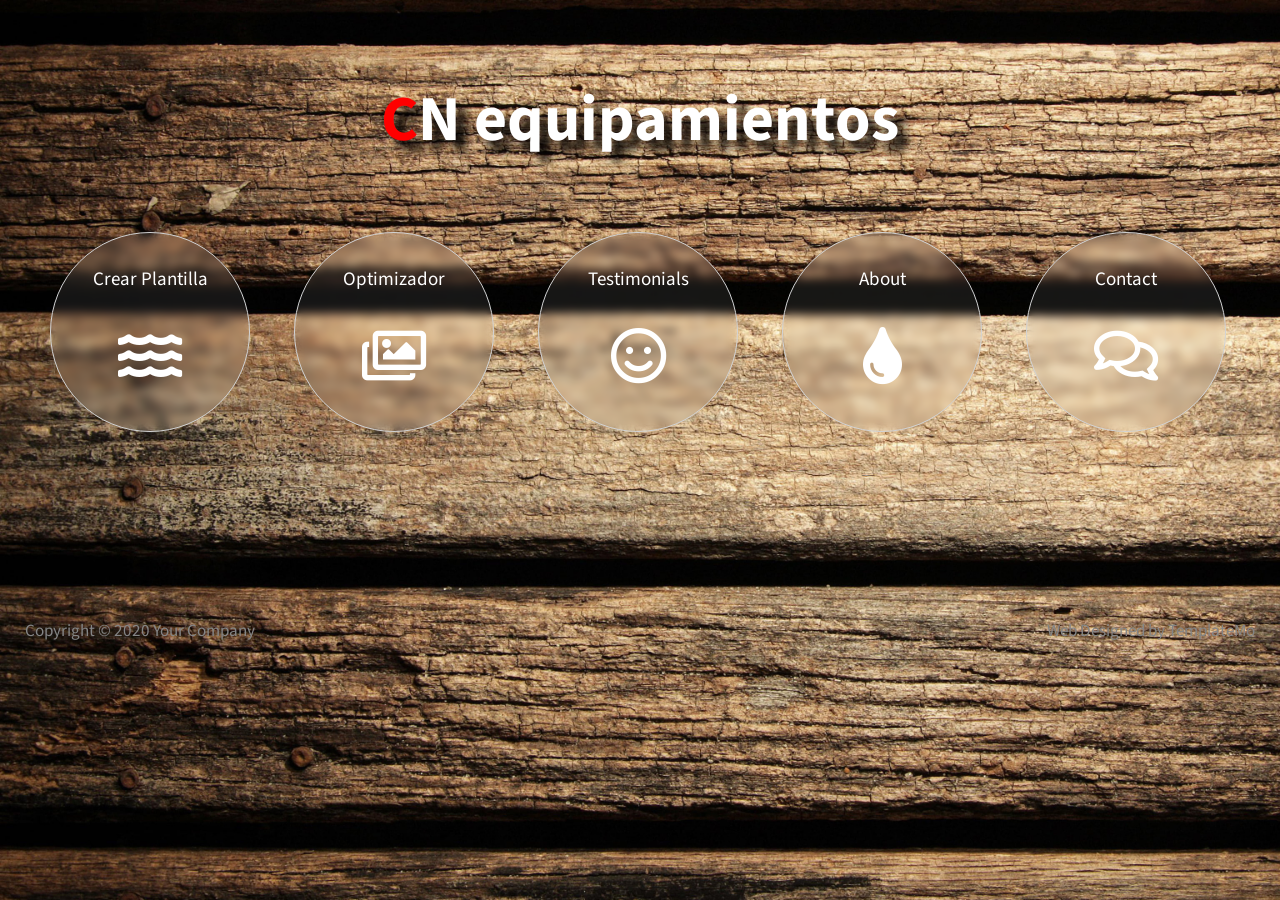
<file: Data/index.html>
<!doctype html>
<html lang="en">
  <head>
    <meta charset="UTF-8" />
    <meta name="viewport" content="width=device-width, initial-scale=1.0" />
    <title>OCEAN vibes by TemplateMo</title>
    <link rel="icon" href="icon.ico" type="image/x-icon" />
    <link
      href="https://fonts.googleapis.com/css2?family=Source+Sans+Pro&display=swap"
      rel="stylesheet"
    />
    <!-- https://fonts.google.com/ -->
    <link rel="stylesheet" href="fontawesome/css/all.min.css" />
    <!-- https://fontawesome.com/ -->
    <link rel="stylesheet" href="css/magnific-popup.css" />
    <link rel="stylesheet" href="css/templatemo-ocean-vibes.css" />
    <!--
    
TemplateMo 554 Ocean Vibes

https://templatemo.com/tm-554-ocean-vibes

-->
  <body style="background-image: url('img/Fondo.jpg'); background-size: cover; background-repeat: no-repeat; background-attachment: fixed;">
    <header class="tm-site-header">
      <h1 class="titulo"><span style="color: red;">C</span>N equipamientos</h1>
    </header>

    <div class="tm-container">
      <nav class="tm-main-nav">
        <ul id="inline-popups">
          <li class="tm-nav-item">
            <a href="Crear_Plantilla.html" class="tm-nav-link no-popup" style="backdrop-filter: blur(5px); border-radius: 50%;">
              Crear Plantilla
              <i class="fas fa-3x fa-water"></i>
            </a>
          </li>
          <li class="tm-nav-item">
            <a
              href="Optimizador.html"
              class="tm-nav-link no-popup"
              style="backdrop-filter: blur(5px); border-radius: 50%;"
            >
              Optimizador
              <i class="far fa-3x fa-images"></i>
            </a>
          </li>
          <li class="tm-nav-item">
            <a
              href="#testimonials"
              data-effect="mfp-move-from-top"
              class="tm-nav-link"
              style="backdrop-filter: blur(5px); border-radius: 50%;"
            >
              Testimonials
              <i class="far fa-3x fa-smile"></i>
            </a>
          </li>
          <li class="tm-nav-item">
            <a
              href="#about"
              data-effect="mfp-move-from-top"
              class="tm-nav-link"
              style="backdrop-filter: blur(5px); border-radius: 50%;"
            >
              About
              <i class="fas fa-3x fa-tint"></i>
            </a>
          </li>
          <li class="tm-nav-item">
            <a
              href="#contact"
              data-effect="mfp-move-from-top"
              class="tm-nav-link"
              style="backdrop-filter: blur(5px); border-radius: 50%;"
            >
              Contact
              <i class="far fa-3x fa-comments"></i>
            </a>
          </li>
        </ul>
      </nav>

      <!-- Popup itself -->
      <div id="intro" class="popup mfp-with-anim mfp-hide tm-bg-gray">
        <a href="#" class="tm-close-popup">
          return home
          <i class="fas fa-times"></i>
        </a>
        <div class="tm-row tm-intro-row">
          <img src="img/intro.jpg" alt="Image" class="tm-intro-img" />
          <div class="tm-col tm-bg-white tm-intro-pad">
            <h2 class="tm-color-primary tm-page-title">
              Introducing Ocean Vibes
            </h2>
            <div class="tm-row tm-content-row">
              <div class="tm-col-6 tm-intro-col-l">
                <p>
                  This CSS template is 100% free provided by
                  <a
                    rel="nofollow"
                    href="https://templatemo.com/page/1"
                    target="_parent"
                    >TemplateMo</a
                  >
                  website. You can use this template for any purpose. You can
                  apply this as a CMS theme or a custom website builder
                  template.
                </p>
                <p>
                  You can support our website by contributing
                  <a
                    rel="nofollow"
                    href="http://paypal.me/templatemo"
                    target="_parent"
                    >a little via <strong>PayPal</strong></a
                  >
                  or spreading a word about TemplateMo to your friends. If you
                  have any question, feel free to send us a message.
                </p>
                <p class="tm-mb-0">
                  <strong>Credit</strong> goes to Pexels for the video banner
                  and images used in this template. Some images are taken from
                  Unsplash. Both Pexels and Unsplash are great websites for free
                  photos.
                </p>
              </div>
              <div class="tm-col-6">
                <p>
                  You are not allowed to re-distribute this template as a
                  downloadable ZIP file on any template collection website.
                </p>
                <p>
                  Top right corner is a return home with an icon that will close
                  this pop-up page.
                </p>
                <p class="tm-mb-80">
                  Next Page will bring you to the gallery page directly without
                  going back to main menu.
                </p>
                <div class="tm-text-center">
                  <a
                    href="#"
                    class="tm-btn tm-btn-primary mfp-prevent-close tm-btn-next"
                  >
                    Next Page
                  </a>
                </div>
              </div>
            </div>
          </div>
        </div>
      </div>

      <div id="gallery" class="popup mfp-with-anim mfp-hide tm-bg-gray">
        <a href="#" class="tm-close-popup">
          return home
          <i class="fas fa-times"></i>
        </a>
        <div class="tm-row tm-gallery-row">
          <div class="tm-gallery">
            <div class="tm-gallery-container">
              <figure class="effect-chico tm-gallery-item portrait">
                <img src="img/gallery/portrait-01.jpg" alt="Image" />
                <figcaption>
                  <p>Chico's main fear was missing the morning bus.</p>
                </figcaption>
              </figure>
              <figure class="effect-chico tm-gallery-item nature">
                <img src="img/gallery/nature-01.jpg" alt="Image" />
                <figcaption>
                  <p>TemplateMo is the best website for free css templates.</p>
                </figcaption>
              </figure>
            </div>
          </div>
          <!-- Gallery navigation and description -->
          <div class="tm-col tm-gallery-right">
            <h2 class="tm-color-primary tm-mt-35 tm-page-title">Gallery</h2>
            <div class="tm-gallery-right-inner">
              <ul class="tm-gallery-links">
                <li>
                  <a href="#" class="active tm-gallery-link" data-filter="*">
                    <i class="fas fa-layer-group tm-gallery-link-icon"></i>
                    All
                  </a>
                </li>
                <li>
                  <a href="#" class="tm-gallery-link" data-filter="portrait">
                    <i class="fas fa-portrait tm-gallery-link-icon"></i>
                    Portraits
                  </a>
                </li>
                <li>
                  <a href="#" class="tm-gallery-link" data-filter="nature">
                    <i class="fas fa-leaf tm-gallery-link-icon"></i>
                    Nature
                  </a>
                </li>
                <li>
                  <a href="#" class="tm-gallery-link" data-filter="animal">
                    <i class="fas fa-paw tm-gallery-link-icon"></i>
                    Animals
                  </a>
                </li>
                <li>
                  <a href="#" class="tm-gallery-link" data-filter="building">
                    <i class="far fa-building tm-gallery-link-icon"></i>
                    Buildings
                  </a>
                </li>
              </ul>
              <p>
                Different icons are used for different categories. There are 4
                or more pages of photos in this gallery. Each thumbnail has a
                nice hover effect.
              </p>
              <p>
                Proin lacus enim, finibus sed magna a, molestie lacinia est.
                Maecenas id dolor lorem. Donec sodales ex velit.
              </p>
            </div>
          </div>
        </div>
      </div>

      <div id="testimonials" class="popup mfp-with-anim mfp-hide tm-bg-gray">
        <a href="#" class="tm-close-popup">
          return home
          <i class="fas fa-times"></i>
        </a>
        <div class="tm-testimonials-inner">
          <h2 class="tm-color-gray tm-testimonial-col tm-page-title">
            Testimonials
          </h2>
          <div class="tm-row tm-testimonial-row">
            <div class="tm-col tm-testimonial-col">
              <p>
                OCEAN vibes is free website template from
                <a
                  rel="nofollow"
                  href="https://templatemo.com"
                  class="tm-color-primary"
                  >TemplateMo</a
                >
                website. You are allowed to use it for commercial purpose. You
                can convert this template as a CMS theme or a custom website
                builder template.
              </p>
              <em class="tm-mb-30 tm-color-light-gray">
                You may support us by telling your friends about our TemplateMo
                site. Feel free to contact us if you have anything to ask.
              </em>
              <p>
                You can make a little contribution via
                <a
                  rel="nofollow"
                  href="http://paypal.me/templatemo"
                  target="_parent"
                  ><strong>PayPal</strong></a
                >
                or saying about TemplateMo to your friends. Duis egestas lorem
                eu nisi finibus, sit amet elementum lacus pretium.
              </p>
              <p>
                In tempor felis vitae nulla feugiat aliquam. Vivamus vitae
                congue mi. Sed maximus velit vestibulum nisl condimentum
                hendrerit.
              </p>
            </div>
            <div class="tm-col tm-testimonial-col tm-testimonial-col-2">
              <img src="img/testimonial-01.jpg" alt="Image" class="tm-mb-30" />
              <blockquote>
                <p>
                  "Suspendisse eu mollis diam, at ullamcorper diam. Ut sit amet
                  arcu metus. Nullam mattis eros eget." by
                  <span class="tm-color-primary">George, Chief Editor</span>
                </p>
              </blockquote>
              <blockquote class="tm-mb-50">
                <p>
                  "Quisque et lorem accumsan, sollicitudin dolor vel, facilisis
                  eros. Donec aliquet felis in mollis egestas." by
                  <span class="tm-color-primary">Mary, CEO of Web</span>
                </p>
              </blockquote>
              <div class="tm-text-center">
                <a
                  href="#"
                  class="tm-btn tm-btn-primary mfp-prevent-close tm-btn-contact"
                >
                  Contact Us
                </a>
              </div>
            </div>
            <div class="tm-col tm-testimonial-col tm-testimonial-col-2">
              <p>
                Duis sapien diam, eleifend eget vehicula sed, convallis sit amet
                elit. Aenean condimentum vulputate porta.
              </p>
              <p>
                Mauris accumsan erat ante, id sagittis felis gravida vitae. Sed
                iaculis tincidunt neque, a molestie magna vehicula at.
              </p>
              <p>
                Phasellus ornare magna nec nulla pharetra, nec tristique elit
                lobortis.
              </p>
              <img src="img/testimonial-02.jpg" alt="Image" class="tm-mt-35" />
            </div>
          </div>
        </div>
      </div>

      <div id="about" class="popup mfp-with-anim mfp-hide tm-bg-gray">
        <a href="#" class="tm-close-popup">
          return home
          <i class="fas fa-times"></i>
        </a>
        <h2 class="tm-color-primary tm-about-col tm-mb-40 tm-page-title">
          About Ocean Vibes
        </h2>
        <div class="tm-row tm-about-row">
          <div class="tm-col tm-about-col tm-about-left">
            <img src="img/about.jpg" alt="Image" class="tm-mb-30" />
            <p class="tm-mb-40">
              Suspendisse sit amet pellentesque nunc. Vivamus fringilla tellus
              finibus lacus blandit, siet amet aliquet augue sagittis. Duis nec
              auctor felis, nec ornare ex. In non ante ligula.
            </p>
            <p class="tm-mb-40">
              Curabitur non augue dignissim est pulvibar lobortis. Nunc
              vulputate, mi vel cursus mollis, justo mauris rutrum dui, id
              egestas ante ligula id nunc. Interdum et malesuada fames ac ante
              ipsum primis in faucibus.
            </p>
          </div>
          <div class="tm-col tm-about-col">
            <p class="tm-mb-40">
              You are NOT allowed to re-distribute this template ZIP file on any
              website that
              <span class="tm-color-primary">collects and reposts</span> free
              templates from many different websites.
            </p>
            <p class="tm-mb-40">
              Pellentesque vitae ipsum vel risus molestie cursus nec quis
              lectus. Duis egestas lorem eu nisi finibus, sit amet elementum
              lacus pretium. In tempor felis vitae nulla feugiat aliquam.
            </p>
            <p class="tm-mb-40">
              If you need a working HTML contact form, please visit our
              <a
                rel="nofollow"
                href="https://templatemo.com/contact"
                target="_parent"
                >contact page</a
              >.
            </p>
            <a
              href="#"
              class="tm-btn tm-btn-primary mfp-prevent-close tm-btn-contact tm-mb-40"
            >
              Contact Us
            </a>
          </div>
        </div>
      </div>

      <div id="contact" class="popup mfp-with-anim mfp-hide tm-bg-gray">
        <a href="#" class="tm-close-popup">
          return home
          <i class="fas fa-times"></i>
        </a>
        <h2 class="tm-contact-col tm-color-primary tm-page-title tm-mb-40">
          Contact Us
        </h2>
        <div class="tm-row tm-contact-row">
          <div class="tm-col tm-contact-col">
            <!-- Do you need a working HTML contact form?
                	Please visit https://templatemo.com/contact page -->

            <form
              id="contact-form"
              action=""
              method="POST"
              class="tm-contact-form"
            >
              <div class="form-group">
                <input
                  type="text"
                  name="name"
                  class="form-control rounded-0"
                  placeholder="Full Name"
                  required
                />
              </div>
              <div class="form-group">
                <input
                  type="email"
                  name="email"
                  class="form-control rounded-0"
                  placeholder="Email"
                  required
                />
              </div>
              <div class="form-group">
                <select class="form-control" id="contact-select" name="inquiry">
                  <option value="-">Subject</option>
                  <option value="sales">Sales &amp; Marketing</option>
                  <option value="creative">Creative Design</option>
                  <option value="uiux">UI / UX</option>
                </select>
              </div>
              <div class="form-group">
                <textarea
                  rows="8"
                  name="message"
                  class="form-control rounded-0"
                  placeholder="Message"
                  required=""
                ></textarea>
              </div>

              <div class="form-group tm-text-right">
                <button type="submit" class="tm-btn tm-btn-primary">
                  Send it now
                </button>
              </div>
            </form>
          </div>
          <div class="tm-col tm-contact-col tm-contact-col-r">
            <!-- Map -->
            <div class="mapouter tm-mb-40">
              <div class="gmap_canvas">
                <iframe
                  width="100%"
                  height="520"
                  id="gmap_canvas"
                  src="https://maps.google.com/maps?q=Av.+L%C3%BAcio+Costa,+Rio+de+Janeiro+-+RJ,+Brazil&t=&z=13&ie=UTF8&iwloc=&output=embed"
                  frameborder="0"
                  scrolling="no"
                  marginheight="0"
                  marginwidth="0"
                ></iframe>
              </div>
            </div>

            <!-- Address -->
            <address class="tm-mb-40">
              110-220 Nam vel ultricies mauris,<br />
              Et gravida eros 10220
            </address>

            <!-- Links -->
            <ul class="tm-contact-links">
              <li>
                <a href="tel:0100200340">
                  <i class="fas fa-phone tm-contact-link-icon"></i>
                  Tel: 010-020-0340
                </a>
              </li>
              <li>
                <a href="mailto:info@company.com">
                  <i class="fas fa-at tm-contact-link-icon"></i>
                  Email: info@company.com
                </a>
              </li>
              <li>
                <a href="https://www.company.com">
                  <i class="fas fa-link tm-contact-link-icon"></i>
                  URL: www.company.com
                </a>
              </li>
            </ul>
          </div>
        </div>
      </div>
    </div>

    <footer class="tm-footer">
      <span>Copyright &copy; 2020 Your Company</span>
      <span
        >Web Designed by
        <a
          href="https://templatemo.com"
          title="free website templates"
          target="_parent"
          rel="nofollow"
          >TemplateMo</a
        ></span
      >
    </footer>

    <script src="js/jquery-3.4.1.min.js"></script>
    <script src="js/imagesloaded.pkgd.min.js"></script>
    <script src="js/isotope.pkgd.min.js"></script>
    <script src="js/jquery.magnific-popup.min.js"></script>
    <script src="js/templatemo-script.js"></script>
  </body>
</html>
</file>
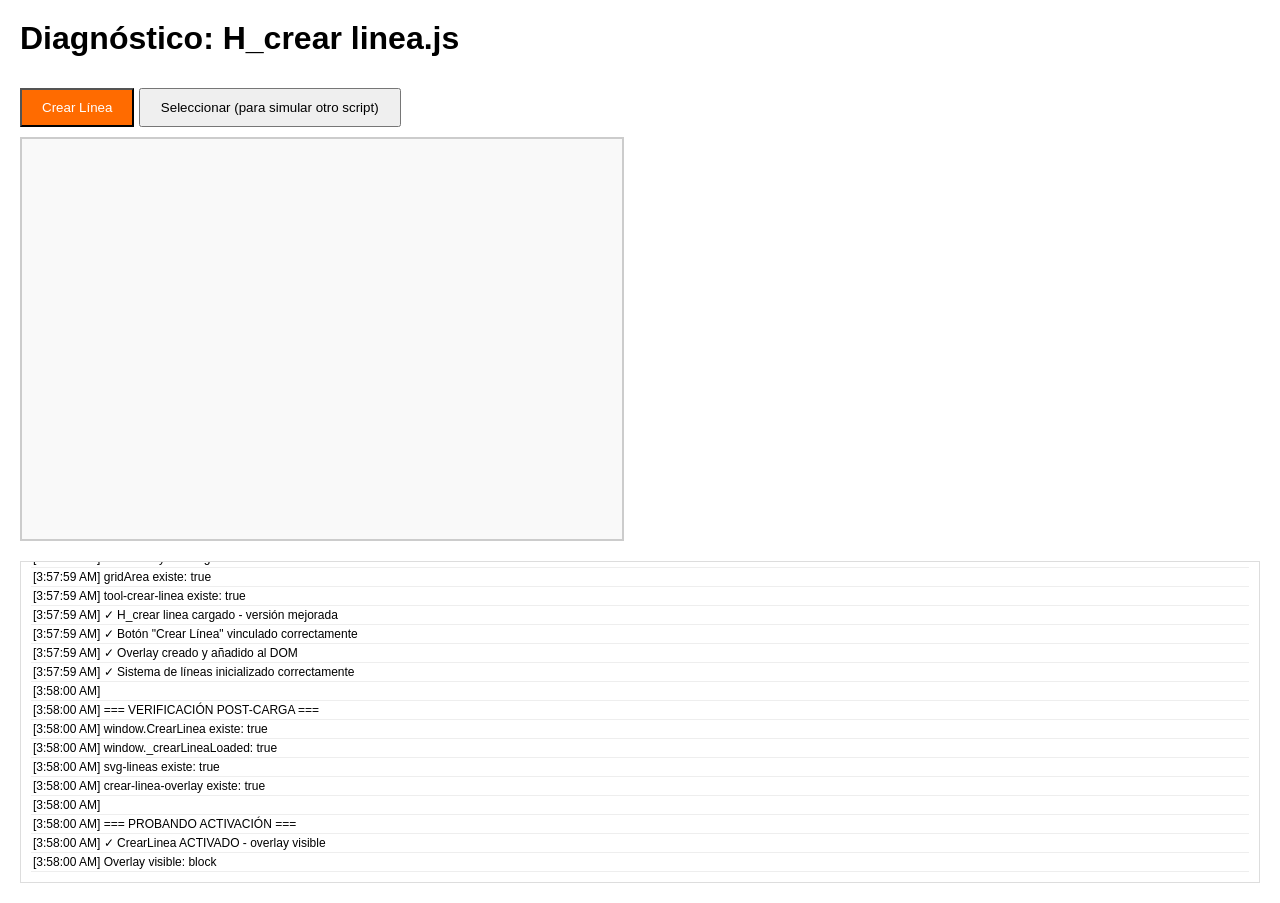
<file: Data/diagnostico_linea.html>
<!-- Diagnóstico de H_crear linea.js -->
<html>
<head>
  <title>Diagnóstico Crear Línea</title>
  <style>
    body { font-family: Arial; margin: 20px; }
    #gridArea { width: 600px; height: 400px; border: 2px solid #ccc; position: relative; }
    button { padding: 10px 20px; margin: 10px 0; cursor: pointer; }
    button.activo { background: #ff6b00; color: white; }
    #log { border: 1px solid #ddd; padding: 10px; margin-top: 20px; max-height: 300px; overflow-y: auto; font-size: 12px; }
    .log-entry { padding: 2px; border-bottom: 1px solid #eee; }
  </style>
</head>
<body>
  <h1>Diagnóstico: H_crear linea.js</h1>
  
  <button id="tool-crear-linea">Crear Línea</button>
  <button id="tool-mouse">Seleccionar (para simular otro script)</button>
  
  <div id="gridArea" style="background: #f9f9f9;">
    <!-- SVG se agregará aquí -->
  </div>
  
  <div id="log"></div>

  <script>
    // Logging personalizado
    const logDiv = document.getElementById('log');
    const originalLog = console.log;
    console.log = function(...args) {
      originalLog.apply(console, args);
      const entry = document.createElement('div');
      entry.className = 'log-entry';
      entry.textContent = '[' + new Date().toLocaleTimeString() + '] ' + 
        args.map(a => typeof a === 'object' ? JSON.stringify(a) : String(a)).join(' ');
      logDiv.appendChild(entry);
      logDiv.scrollTop = logDiv.scrollHeight;
    };
    
    // Simular Grid
    window.Grid = {
      scale: () => 1,
      offset: () => ({ x: 0, y: 0 })
    };
    
    console.log('=== DIAGNÓSTICO INICIADO ===');
    console.log('DOM ready:', document.readyState);
    console.log('gridArea existe:', !!document.getElementById('gridArea'));
    console.log('tool-crear-linea existe:', !!document.getElementById('tool-crear-linea'));
    
    // Log cuando se carga el script
    window.addEventListener('message', (e) => {
      if (e.data && e.data.type === 'linea') {
        console.log('EVENT:', e.data.message);
      }
    });
  </script>

  <!-- Cargar H_crear linea -->
  <script src="Herramientas/H_dubujarmueble/H/H_crear linea.js"></script>
  
  <script>
    // Verificar que se cargó
    setTimeout(() => {
      console.log('');
      console.log('=== VERIFICACIÓN POST-CARGA ===');
      console.log('window.CrearLinea existe:', !!window.CrearLinea);
      console.log('window._crearLineaLoaded:', window._crearLineaLoaded);
      console.log('svg-lineas existe:', !!document.getElementById('svg-lineas'));
      console.log('crear-linea-overlay existe:', !!document.getElementById('crear-linea-overlay'));
      
      // Simular click en botón
      console.log('');
      console.log('=== PROBANDO ACTIVACIÓN ===');
      document.getElementById('tool-crear-linea').click();
      console.log('Overlay visible:', document.getElementById('crear-linea-overlay')?.style.display);
      
    }, 500);
  </script>
</body>
</html>
</file>
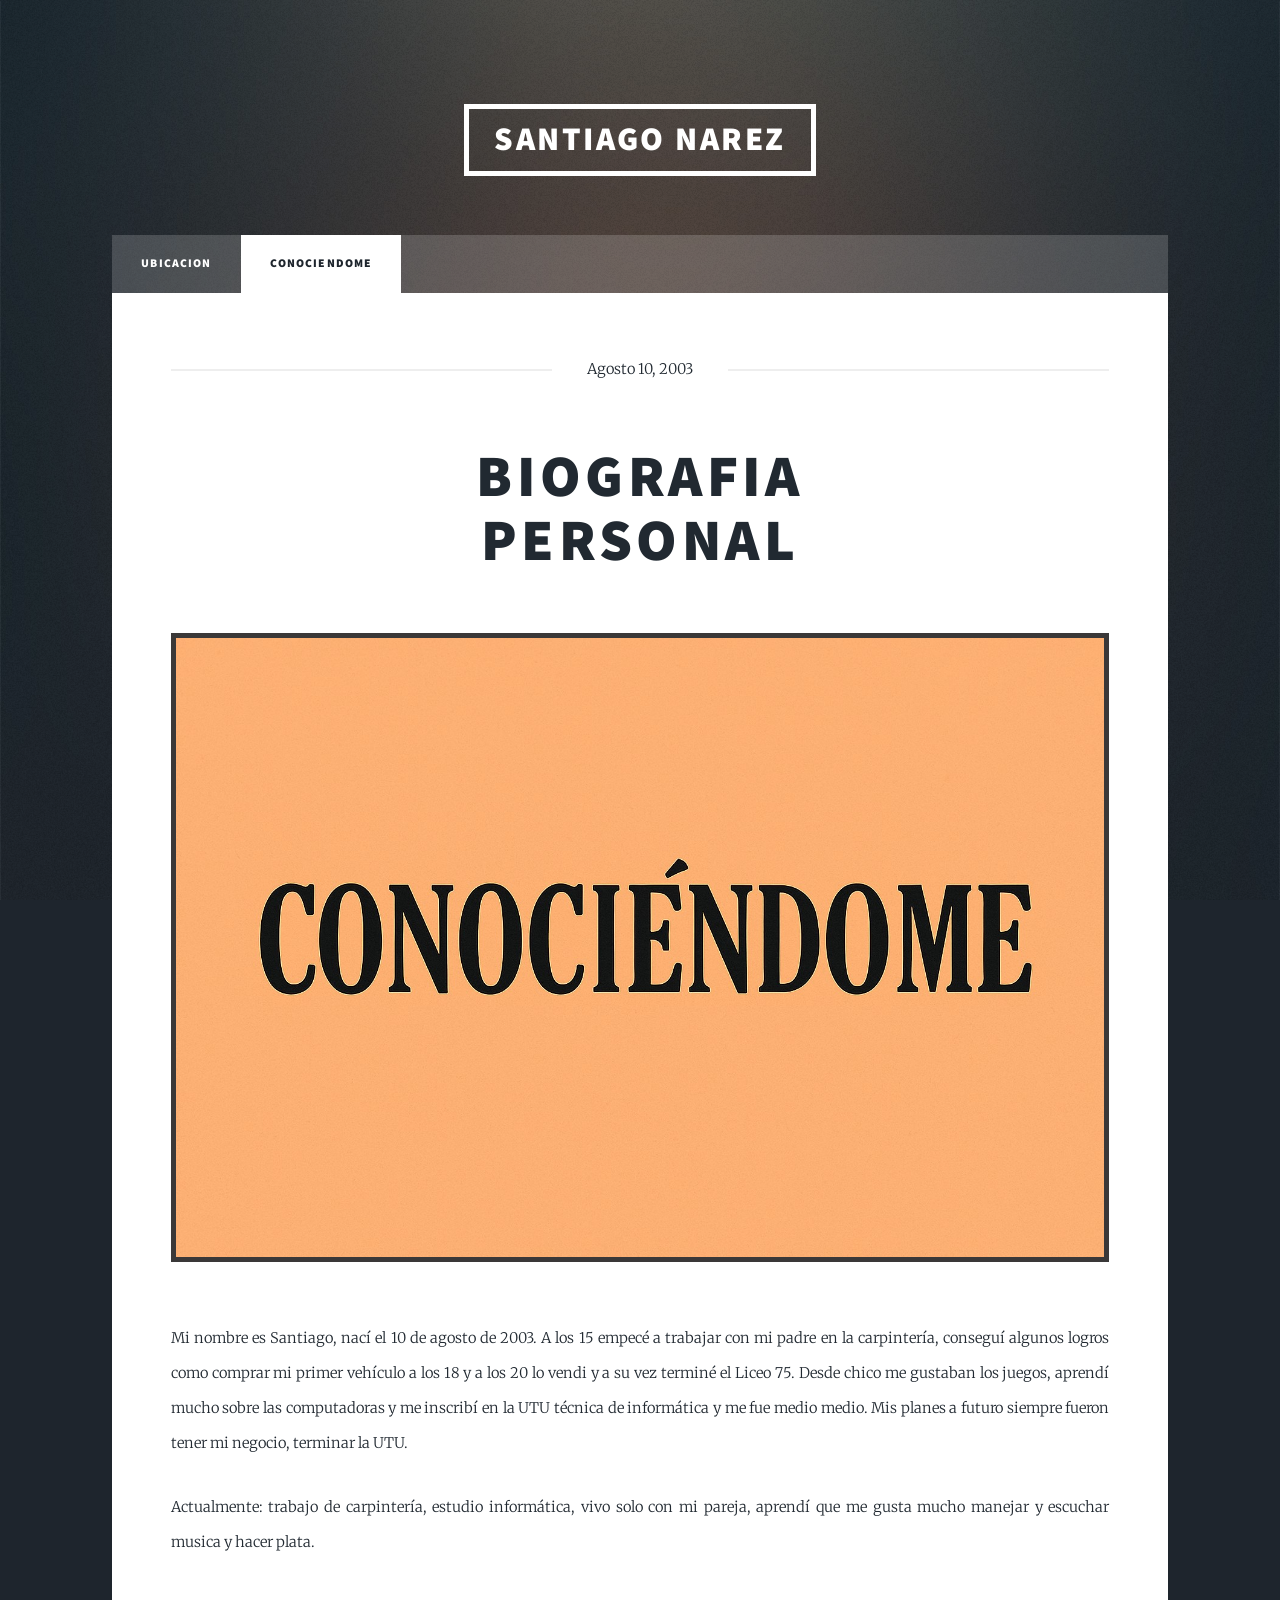
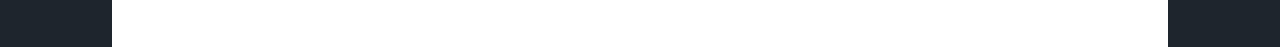
<file: Data/generic.html>
<!DOCTYPE HTML>
<!--
	Massively by HTML5 UP
	html5up.net | @ajlkn
	Free for personal and commercial use under the CCA 3.0 license (html5up.net/license)
-->
<html>
	<head>
		<title>Generic Page - Massively by HTML5 UP</title>
		<meta charset="utf-8" />
		<meta name="viewport" content="width=device-width, initial-scale=1, user-scalable=no" />
		<link rel="stylesheet" href="assets/css/main.css" />
		<noscript><link rel="stylesheet" href="assets/css/noscript.css" /></noscript>
	</head>
	<body class="is-preload">

		<!-- Wrapper -->
			<div id="wrapper">

				<!-- Header -->
					<header id="header">
						<a href="index.html" class="logo">Santiago Narez</a>
					</header>

				<!-- Nav -->
					<nav id="nav">
						<ul class="links">
							<li><a href="index.html">Ubicacion</a></li>
							<li class="active"><a href="generic.html">Conociendome</a></li>
							
					
					</nav>

				<!-- Main -->
					<div id="main">

						<!-- Post -->
							<section class="post">
								<header class="major">
									<span class="date">Agosto 10, 2003</span>
									<h1>Biografia<br /> Personal </h1>
									<p></p>
								</header>
								<div class="image main"><img src="images/pic10.jpg" alt="" style="border: 5px solid rgb(58, 56, 56);"/></div>
								<p>Mi nombre es Santiago, nací el 10 de agosto de 2003. A los 15 empecé a trabajar con mi padre en la carpintería, conseguí algunos logros como comprar mi primer vehículo a los 18 y a los 20 lo vendi y a su vez terminé el Liceo 75. Desde chico me gustaban los juegos, aprendí mucho sobre las computadoras y me inscribí en la UTU técnica de informática y me fue medio medio. Mis planes a futuro siempre fueron tener mi negocio, terminar la UTU.</p>
								<p></p>
								<p>Actualmente: trabajo de carpintería, estudio informática, vivo solo con mi pareja, aprendí que me gusta mucho manejar y escuchar musica y hacer plata.</p>
							</section>

					</div>

			</div>

		<!-- Scripts -->
			<script src="assets/js/jquery.min.js"></script>
			<script src="assets/js/jquery.scrollex.min.js"></script>
			<script src="assets/js/jquery.scrolly.min.js"></script>
			<script src="assets/js/browser.min.js"></script>
			<script src="assets/js/breakpoints.min.js"></script>
			<script src="assets/js/util.js"></script>
			<script src="assets/js/main.js"></script>

	</body>
</html>
</file>
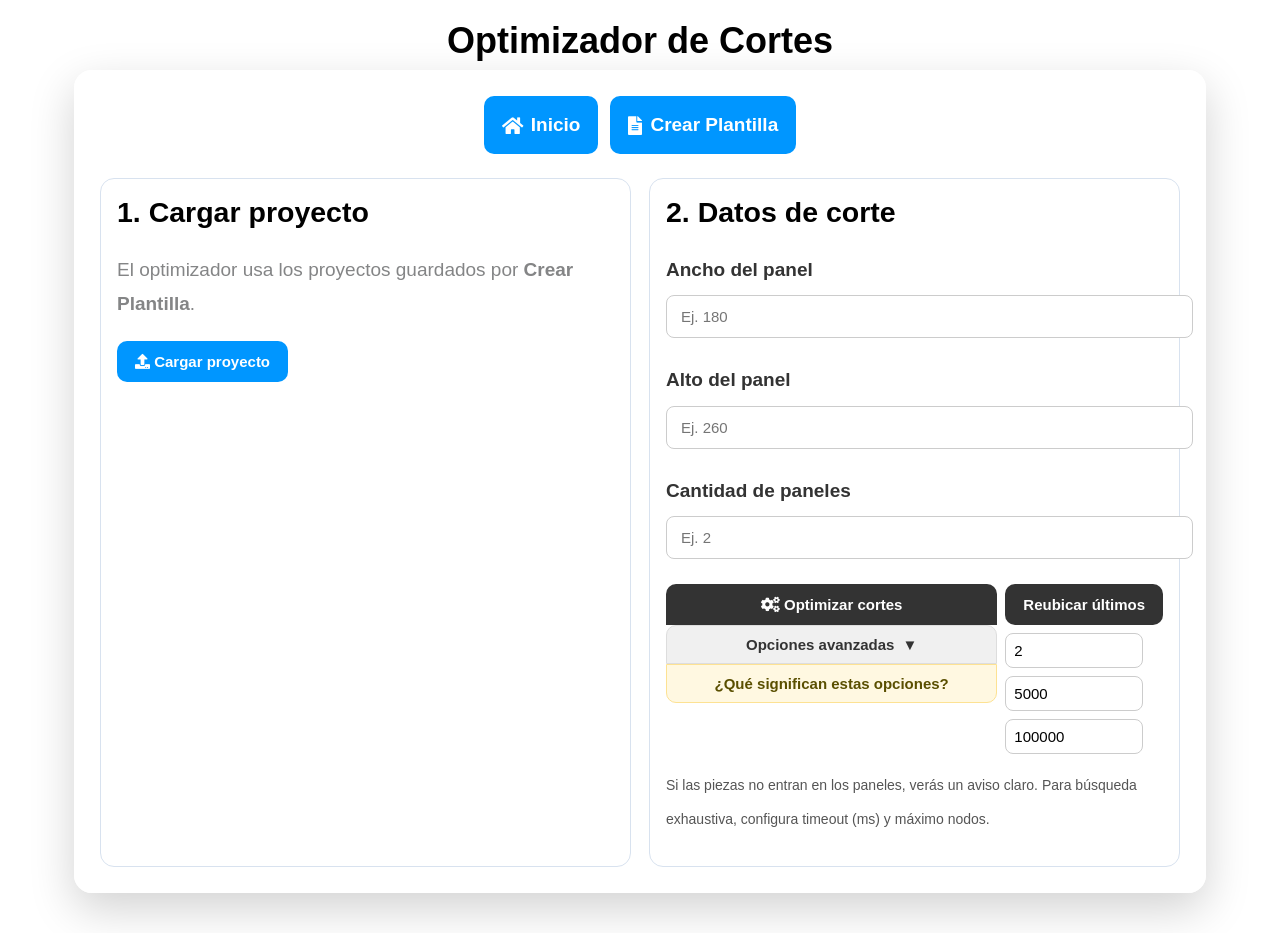
<file: Data/Optimizador.html>
<!doctype html>
<html lang="es">
  <head>
    <meta charset="UTF-8" />
    <meta name="viewport" content="width=device-width, initial-scale=1.0" />
    <title>Optimizador de Cortes</title>
    <link rel="icon" href="icono.png" />
    <link rel="stylesheet" href="fontawesome/css/all.min.css" />
    <link rel="stylesheet" href="css/templatemo-ocean-vibes.css" />
    <style>
      body {
        min-height: 100vh;
        background-color: #ffffff;
      }
      .page-header {
        text-align: center;
        color: #000000;
        padding: 24px 16px 12px;
      }
      .page-title {
        font-size: 36px;
        margin: 0;
      }
      .page-subtitle {
        margin: 8px auto 0;
        max-width: 800px;
        color: #ddd;
      }
      .page-card {
        background: rgba(255, 255, 255, 0.96);
        border-radius: 18px;
        box-shadow: 0 16px 45px rgba(0, 0, 0, 0.18);
        margin: 0 auto 40px;
        max-width: 1080px;
        padding: 26px;
      }
      .grid {
        display: grid;
        gap: 18px;
      }
      .grid-2 {
        grid-template-columns: repeat(2, minmax(0, 1fr));
      }
      .form-group {
        display: grid;
        gap: 8px;
      }
      label {
        font-weight: 700;
        color: #333;
      }
      input[type="text"],
      input[type="number"] {
        width: 100%;
        padding: 12px 14px;
        border-radius: 8px;
        border: 1px solid #ccc;
        font-size: 15px;
      }
      button {
        cursor: pointer;
        border: none;
        border-radius: 10px;
        padding: 12px 18px;
        font-size: 15px;
        font-weight: 700;
      }
      .btn-primary {
        background: #0096ff;
        color: white;
      }
      .btn-secondary {
        background: #333;
        color: white;
      }
      .btn-group {
        display: flex;
        flex-wrap: wrap;
        gap: 12px;
      }
      .result-box {
        padding: 18px;
        border-radius: 14px;
        background: #f7f9fc;
        border: 1px solid #d8e2ef;
      }
      .result-box h3 {
        margin-top: 0;
      }
      .warning {
        color: #b31b1b;
        font-weight: 700;
      }
      table {
        width: 100%;
        border-collapse: collapse;
        margin-top: 12px;
      }
      th,
      td {
        padding: 10px 12px;
        border: 1px solid #dde4ee;
        text-align: left;
        font-size: 14px;
      }
      th {
        background: #f1f6ff;
      }
      .panel-card {
        border-radius: 14px;
        border: 1px solid #d8e2ef;
        padding: 16px;
        background: #ffffff;
      }
      .panel-visual {
        margin: 18px auto 0;
        border: 1px solid #9bb8de;
        border-radius: 14px;
        background: #f6f9ff;
        padding: 12px;
        max-width: 100%;
      }
      .panel-visual-label {
        margin-bottom: 10px;
        font-size: 14px;
        color: #334a6f;
        font-weight: 700;
      }
      .panel-drawing {
        margin: 0 auto;
        display: grid;
        grid-template-columns: minmax(0, 1.4fr) minmax(280px, 0.8fr);
        gap: 18px;
        align-items: start;
      }
      .panel-info {
        display: grid;
        gap: 12px;
      }
      .summary-box {
        padding: 16px;
        border-radius: 14px;
        background: #f1f6ff;
        border: 1px solid #d8e2ef;
        margin-bottom: 18px;
      }
      .panel-summary {
        padding: 14px;
        border-radius: 14px;
        background: #ffffff;
        border: 1px solid #d8e2ef;
      }
      #piecesInfo {
        max-height: 260px;
        overflow-y: auto;
      }
      .panel-drawing {
        position: relative;
        width: 100%;
        background: #f4f6f8; /* gris claro */
        box-shadow: inset 0 0 0 1px rgba(0, 0, 0, 0.06);
        border-radius: 10px;
        overflow: hidden;
        display: flex;
        align-items: center;
        justify-content: center;
      }
      .panel-drawing-inner {
        position: relative;
        transform-origin: top left;
        /* fondo y borde para mostrar claramente los límites del panel */
        background: #ffffff;
        border: 2px solid rgba(0, 0, 0, 0.08);
        border-radius: 8px;
        box-sizing: content-box;
        max-width: 100%;
        max-height: 100%;
      }
      .piece-block {
        position: absolute;
        border: 1px solid rgba(0, 150, 255, 0.85);
        background: rgba(0, 150, 255, 0.15);
        color: #053a6b;
        font-size: 12px;
        display: flex;
        align-items: center;
        justify-content: center;
        text-align: center;
        box-sizing: border-box;
        overflow: visible;
        z-index: 2;
        padding: 2px;
      }

      .piece-block .opt-name {
        position: absolute;
        display: inline-flex;
        align-items: center;
        justify-content: center;
        font-weight: 600;
        font-size: 10px;
        line-height: 1;
        white-space: nowrap;
        text-overflow: ellipsis;
        overflow: hidden;
        max-width: 90%;
        max-height: 90%;
        background: transparent;
        border: none;
        padding: 0;
        margin: 0;
        color: #053a6b;
        z-index: 3;
      }

      .piece-block .opt-name-horizontal {
        top: 50%;
        left: 50%;
        transform: translate(-50%, -50%) rotate(0deg);
        width: calc(100% - 6px);
      }

      .piece-block .opt-name-vertical {
        top: 50%;
        left: 50%;
        transform: translate(-50%, -50%);
        writing-mode: vertical-rl;
        text-orientation: sideways;
        height: calc(100% - 8px);
        max-height: calc(100% - 8px);
        width: auto;
        max-width: 90%;
      }

      .piece-block .opt-edge-label {
        position: absolute;
        display: inline-flex;
        align-items: center;
        justify-content: center;
        background: transparent;
        border: none;
        color: #053a6b;
        font-size: 10px;
        font-weight: 600;
        -webkit-font-smoothing: antialiased;
        -moz-osx-font-smoothing: grayscale;
        line-height: 1;
        white-space: nowrap;
        padding: 0;
        margin: 0;
        pointer-events: none;
        z-index: 3;
      }

      .piece-block .opt-width-label {
        top: 1px;
        left: 50%;
        transform: translate(-50%, 0);
      }

      .piece-block .opt-height-label {
        left: 100%;
        top: 50%;
        transform: translate(0, -50%) rotate(90deg);
        transform-origin: top left;
      }
      .waste-rect {
        position: absolute;
        border: 1px dashed rgba(211, 47, 47, 0.85);
        background: rgba(255, 82, 82, 0.08);
        box-sizing: border-box;
        pointer-events: none;
        z-index: 1;
      }
      .piece-block.overflow-piece {
        border: 1px dashed rgba(211, 47, 47, 0.9);
        background: rgba(211, 47, 47, 0.08);
        color: #8b0000;
      }
      .skipped-piece {
        border: 1px dashed rgba(211, 47, 47, 0.9);
        border-radius: 8px;
        padding: 8px 10px;
        margin-bottom: 6px;
        background: rgba(255, 235, 238, 0.7);
        list-style: none;
      }
      #advancedOptions {
        max-height: 0;
        overflow: hidden;
        transition:
          max-height 0.4s ease-out,
          opacity 0.4s ease-out;
        opacity: 0;
        border: 1px solid #eee;
        border-top: none;
        background: #fbfbfb;
      }
      #advancedOptions.open {
        max-height: 500px;
        opacity: 1;
        padding: 10px;
      }
      #toggleAdvanced {
        width: 100%;
        display: flex;
        align-items: center;
        justify-content: center;
        gap: 8px;
        padding: 10px 14px;
        background: #f0f0f0;
        color: #333;
        border: 1px solid #ddd;
        border-radius: 10px 10px 0 0;
        font-weight: 600;
        transition: all 0.3s ease;
      }
      #toggleAdvanced:hover {
        background: #e0e0e0;
      }
      #toggleAdvanced::after {
        content: "▼";
        transition: transform 0.4s ease;
      }
      #toggleAdvanced.open::after {
        transform: rotate(180deg);
      }
      #btnAdvancedHelp {
        width: 100%;
        display: flex;
        align-items: center;
        justify-content: center;
        gap: 8px;
        padding: 10px 14px;
        background: #fff8e1;
        color: #5a4f00;
        border: 1px solid #fde293;
        border-radius: 0 0 10px 10px;
        font-weight: 600;
      }
      #btnAdvancedHelp:hover {
        background: #fff3bf;
      }
      .help-overlay {
        position: fixed;
        inset: 0;
        background: rgba(0, 0, 0, 0.55);
        display: flex;
        align-items: center;
        justify-content: center;
        z-index: 100000;
      }
      .help-panel {
        width: min(760px, 95%);
        max-height: 90vh;
        overflow-y: auto;
        background: white;
        border-radius: 18px;
        padding: 22px;
        box-shadow: 0 20px 50px rgba(0, 0, 0, 0.22);
      }
      .help-panel h2 {
        margin-top: 0;
      }
      .help-panel details {
        border: 1px solid #ddd;
        border-radius: 10px;
        padding: 14px 16px;
        margin-bottom: 12px;
        background: #f9fbff;
      }
      .help-panel summary {
        font-weight: 700;
        cursor: pointer;
        outline: none;
      }
      .help-panel summary::-webkit-details-marker {
        display: none;
      }
      .help-panel summary::before {
        content: "▶";
        display: inline-block;
        margin-right: 10px;
        transform: rotate(0deg);
        transition: transform 0.2s ease;
      }
      .help-panel details[open] summary::before {
        transform: rotate(90deg);
      }
      .help-panel p,
      .help-panel li,
      .help-panel dd {
        margin: 0.75em 0 0;
        line-height: 1.5;
        color: #333;
      }
      .help-panel dt {
        font-weight: 700;
        margin-top: 0.85em;
      }
      .help-panel button {
        margin-top: 18px;
        width: 100%;
      }
      .status-message {
        margin-top: 14px;
        padding: 14px 16px;
        border-radius: 12px;
        background: #f1f6ff;
        color: #0d3b66;
      }
      .nav-links {
        display: flex;
        justify-content: center;
        gap: 12px;
        margin-bottom: 24px;
        flex-wrap: wrap;
      }
      .nav-links a {
        color: white;
        text-decoration: none;
        padding: 12px 18px;
        border-radius: 10px;
        background: #0096ff;
        transition: background 0.2s ease;
        font-weight: 600;
        display: inline-flex;
        align-items: center;
        gap: 8px;
      }
      .nav-links a:hover {
        background: #0077cc;
      }
      #a4PrintRoot {
        display: none;
      }
      .print-sheet {
        width: 210mm;
        height: 297mm;
        padding: 0;
        margin: 0;
        box-sizing: border-box;
        display: block;
        page-break-after: always;
        break-after: page;
        page-break-inside: avoid;
        break-inside: avoid;
      }
      .print-sheet-card {
        width: 100%;
        height: 100%;
        border: 0;
        border-radius: 0;
        padding: 0.2mm;
        background: #ffffff;
        box-sizing: border-box;
        display: flex;
        flex-direction: column;
        gap: 0.2mm;
        overflow: hidden;
      }
      .print-sheet-header {
        display: flex;
        justify-content: space-between;
        align-items: center;
        gap: 4px;
        font-weight: 700;
        color: #0d3b66;
        font-size: 2.2mm;
        padding: 0;
        margin: 0;
      }
      .print-sheet-body {
        flex: 1;
        min-height: 0;
        display: block;
        width: 100%;
        height: 100%;
      }
      .print-sheet-svg {
        display: block;
        width: 100%;
        height: 100%;
        background: #ffffff;
      }
      .print-sheet-svg .panel-outline {
        fill: #ffffff;
        stroke: rgba(0, 0, 0, 0.16);
        stroke-width: 0.16mm;
      }
      .print-sheet-svg .piece {
        fill: rgba(0, 150, 255, 0.12);
        stroke: rgba(0, 150, 255, 0.7);
        stroke-width: 0.1mm;
      }
      .print-sheet-svg .piece-label {
        fill: #053a6b;
        font: 600 3.2px sans-serif;
        text-anchor: middle;
        dominant-baseline: middle;
      }
      .print-sheet-svg .edge-label {
        fill: #053a6b;
        font: 600 2.3px sans-serif;
      }
      .print-panel-visual {
        width: 100%;
        max-width: 100%;
        margin: 0;
        padding: 0;
        box-sizing: border-box;
        display: block;
        background: transparent;
        border: 0;
        border-radius: 0;
        box-shadow: none;
      }
      .print-panel-visual .panel-visual-label {
        font-size: 2.8mm;
        margin-bottom: 0.8mm;
        padding: 0;
        border: 0;
        border-radius: 0;
        background: transparent;
        width: fit-content;
      }
      .print-panel-visual .panel-drawing {
        width: fit-content;
        max-width: 100%;
        max-height: 100%;
        margin: 0;
        padding: 0;
        box-sizing: border-box;
        background: transparent;
        border: 0;
        display: flex;
        align-items: center;
        justify-content: center;
      }
      .print-panel-visual .panel-drawing-inner {
        border-width: 0.2mm;
        background: #ffffff;
        box-shadow: none;
      }
      .print-panel-visual .piece-block {
        font-size: 2.2mm;
      }
      .print-panel-visual .piece-block .opt-name {
        font-size: 2.1mm;
      }
      .print-panel-visual .piece-block .opt-edge-label {
        font-size: 2mm;
      }
      @page {
        size: A4 portrait;
        margin: 0;
      }
      @page landscapePage {
        size: A4 landscape;
        margin: 8mm;
      }
      @page portraitPage {
        size: A4 portrait;
        margin: 8mm;
      }
      @media print {
        body.a4-printing {
          background: #ffffff !important;
          margin: 0;
        }
        body.a4-printing > :not(#a4PrintRoot) {
          display: none !important;
        }
        #a4PrintRoot {
          display: block !important;
        }
        .print-sheet {
          min-height: auto;
          padding: 0;
          margin: 0;
        }
        .print-sheet.landscape {
          page: landscapePage;
        }
        .print-sheet.portrait {
          page: portraitPage;
        }
      }
      @media (max-width: 830px) {
        .grid-2 {
          grid-template-columns: 1fr;
        }
      }
      /* Mantener la lista de piezas con tamaño fijo y scroll interno */
      #piecesInfo {
        max-height: 260px;
        overflow-y: auto;
      }
    </style>
  </head>
  <body>
    <header class="tm-site-header page-header">
      <h1 class="page-title">Optimizador de Cortes</h1>
    </header>

    <main class="page-card">
      <div class="nav-links">
        <a href="index.html"><i class="fas fa-home"></i> Inicio</a>
        <a href="Crear_Plantilla.html"
          ><i class="fas fa-file-alt"></i> Crear Plantilla</a
        >
      </div>
      <div class="grid grid-2">
        <div class="panel-card">
          <h2>1. Cargar proyecto</h2>
          <p>
            El optimizador usa los proyectos guardados por
            <strong>Crear Plantilla</strong>.
          </p>
          <div class="btn-group">
            <button class="btn-primary" id="btnLoadProject">
              <i class="fas fa-upload"></i> Cargar proyecto
            </button>
          </div>
          <div
            id="projectInfo"
            class="status-message"
            style="display: none"
          ></div>
          <div
            id="piecesInfo"
            class="result-box"
            style="display: none; margin-top: 16px"
          ></div>
        </div>

        <div class="panel-card">
          <h2>2. Datos de corte</h2>

          <div class="form-group">
            <label for="panelWidth">Ancho del panel</label>
            <input
              type="number"
              id="panelWidth"
              placeholder="Ej. 180"
              min="1"
            />
          </div>
          <div class="form-group">
            <label for="panelHeight">Alto del panel</label>
            <input
              type="number"
              id="panelHeight"
              placeholder="Ej. 260"
              min="1"
            />
          </div>
          <div class="form-group">
            <label for="panelCount">Cantidad de paneles</label>
            <input type="number" id="panelCount" placeholder="Ej. 2" min="1" />
          </div>

          <div
            class="btn-group"
            style="
              margin-top: 12px;
              display: flex;
              gap: 8px;
              align-items: flex-start;
              flex-wrap: wrap;
            "
          >
            <div
              style="
                display: flex;
                flex-direction: column;
                gap: 0;
                flex: 1;
                min-width: 200px;
              "
            >
              <button
                class="btn-secondary"
                id="btnOptimize"
                style="border-radius: 10px 10px 0 0"
              >
                <i class="fas fa-cogs"></i> Optimizar cortes
              </button>
              <button id="toggleAdvanced">Opciones avanzadas</button>
              <button id="btnAdvancedHelp">
                ¿Qué significan estas opciones?
              </button>
              <div
                id="advancedOptions"
                style="border-radius: 0 0 10px 10px; border-top: 1px solid #ccc"
              >
                <div class="form-group">
                  <label for="strategyMode">Estrategia de optimización</label>
                  <select id="strategyMode">
                    <option value="auto">Automática</option>
                    <option value="optimal">Optimal</option>
                    <option value="exhaustive">Exhaustiva (lenta)</option>
                    <option value="maxside">Maxside</option>
                    <option value="area">Area</option>
                    <option value="width">Width</option>
                    <option value="minside">Minside</option>
                    <option value="random">Random</option>
                  </select>
                </div>
                <div class="form-group">
                  <label for="orientationMode">Orientación de piezas</label>
                  <select id="orientationMode">
                    <option value="auto">Auto</option>
                    <option value="vertical">Vertical</option>
                    <option value="horizontal">Horizontal</option>
                    <option value="mixed">Mixta</option>
                  </select>
                </div>
                <div class="form-group">
                  <label for="cutStrategy">Estrategia de corte</label>
                  <select id="cutStrategy">
                    <option value="auto">Auto</option>
                    <option value="vertical">
                      Tiras verticales (derecha/abajo)
                    </option>
                    <option value="horizontal">
                      Tiras horizontales (abajo/derecha)
                    </option>
                    <option value="mixed">Mixta (ambas direcciones)</option>
                  </select>
                </div>
                <div
                  class="form-group"
                  style="display: flex; align-items: center; gap: 10px"
                >
                  <input type="checkbox" id="preferCuts" />
                  <label for="preferCuts" style="margin: 0; font-weight: 600"
                    >Preferir menos cortes</label
                  >
                </div>
                <div class="form-group">
                  <label for="sawThickness">Espesor de sierra (mm)</label>
                  <input
                    type="number"
                    id="sawThickness"
                    placeholder="Ej. 4"
                    min="0"
                    step="0.1"
                  />
                </div>
              </div>
            </div>
            <div
              style="
                display: flex;
                flex-direction: column;
                align-items: stretch;
                gap: 8px;
                margin-left: 0;
              "
            >
              <button
                class="btn-secondary"
                id="btnReassign"
                title="Intentar reubicar últimas piezas"
              >
                Reubicar últimos
              </button>
              <input
                type="number"
                id="reassignCount"
                placeholder="Reubicar últimos N"
                min="1"
                value="2"
                style="
                  width: 120px;
                  padding: 8px;
                  border-radius: 8px;
                  border: 1px solid #ccc;
                "
              />
              <input
                type="number"
                id="exhaustiveTimeoutMs"
                placeholder="Timeout búsqueda (ms)"
                min="100"
                value="5000"
                style="
                  width: 120px;
                  padding: 8px;
                  border-radius: 8px;
                  border: 1px solid #ccc;
                "
              />
              <input
                type="number"
                id="exhaustiveMaxNodes"
                placeholder="Máx nodos búsqueda"
                min="100"
                value="100000"
                style="
                  width: 120px;
                  padding: 8px;
                  border-radius: 8px;
                  border: 1px solid #ccc;
                "
              />
            </div>
          </div>

          <p style="margin-top: 14px; color: #555; font-size: 14px">
            Si las piezas no entran en los paneles, verás un aviso claro. Para
            búsqueda exhaustiva, configura timeout (ms) y máximo nodos.
          </p>
        </div>
      </div>

      <section id="resultsSection" style="display: none; margin-top: 28px">
        <div class="result-box">
          <h2>Resultados</h2>
          <div id="resultsMessage" class="status-message"></div>
          <div class="btn-group" style="margin-top: 12px">
            <button class="btn-secondary" id="btnPrintA4">
              <i class="fas fa-print"></i> Imprimir A4
            </button>
          </div>
          <div id="panelsResult"></div>
        </div>
      </section>
    </main>

    <script>
      const STORAGE_KEY = "plantillaProyectos";
      const SETTINGS_KEY = "optimizadorCutSettings";
      let proyectoCargado = null;
      let piezas = [];
      let ultimoResultado = null;
      let ultimoOptimizationParams = null;

      function obtenerProyectos() {
        const raw = localStorage.getItem(STORAGE_KEY);
        if (!raw) return [];
        try {
          return JSON.parse(raw).proyectos || [];
        } catch (err) {
          return [];
        }
      }

      function obtenerConfiguracionOptimizador() {
        const raw = localStorage.getItem(SETTINGS_KEY);
        if (!raw) return null;
        try {
          return JSON.parse(raw);
        } catch (err) {
          return null;
        }
      }

      function guardarConfiguracionOptimizador(config) {
        try {
          localStorage.setItem(SETTINGS_KEY, JSON.stringify(config || {}));
        } catch (err) {
          console.warn(
            "No fue posible guardar la configuración del optimizador.",
            err,
          );
        }
      }

      function cargarConfiguracionOptimizador() {
        const config = obtenerConfiguracionOptimizador();
        if (!config) return;

        const panelWidth = document.getElementById("panelWidth");
        const panelHeight = document.getElementById("panelHeight");
        const panelCount = document.getElementById("panelCount");
        const sawThickness = document.getElementById("sawThickness");
        const strategyMode = document.getElementById("strategyMode");
        const orientationMode = document.getElementById("orientationMode");
        const cutStrategy = document.getElementById("cutStrategy");
        const preferCuts = document.getElementById("preferCuts");
        const reassignCount = document.getElementById("reassignCount");

        if (config.panelWidth != null) panelWidth.value = config.panelWidth;
        if (config.panelHeight != null) panelHeight.value = config.panelHeight;
        if (config.panelCount != null) panelCount.value = config.panelCount;
        if (config.sawThickness != null)
          sawThickness.value = config.sawThickness;
        if (config.strategyMode != null)
          strategyMode.value = config.strategyMode;
        if (config.orientationMode != null)
          orientationMode.value = config.orientationMode;
        if (config.cutStrategy != null) cutStrategy.value = config.cutStrategy;
        if (config.preferCuts != null) preferCuts.checked = config.preferCuts;
        if (config.reassignCount != null)
          reassignCount.value = config.reassignCount;
      }

      function iniciarPersistenciaOptimizador() {
        const fields = [
          "panelWidth",
          "panelHeight",
          "panelCount",
          "sawThickness",
          "strategyMode",
          "orientationMode",
          "cutStrategy",
          "reassignCount",
        ];
        fields.forEach((id) => {
          const el = document.getElementById(id);
          if (!el) return;
          el.addEventListener("change", () => {
            saveCurrentOptimizerSettings();
          });
        });

        const preferCutsCheckbox = document.getElementById("preferCuts");
        if (preferCutsCheckbox) {
          preferCutsCheckbox.addEventListener("change", () => {
            saveCurrentOptimizerSettings();
          });
        }

        // Toggle advanced options with smooth animation
        const toggle = document.getElementById("toggleAdvanced");
        const advanced = document.getElementById("advancedOptions");
        if (toggle && advanced) {
          toggle.addEventListener("click", () => {
            const isOpen = advanced.classList.contains("open");
            if (isOpen) {
              advanced.classList.remove("open");
              toggle.classList.remove("open");
            } else {
              advanced.classList.add("open");
              toggle.classList.add("open");
            }
          });
        }
      }

      function saveCurrentOptimizerSettings() {
        const config = {
          panelWidth: document.getElementById("panelWidth").value,
          panelHeight: document.getElementById("panelHeight").value,
          panelCount: document.getElementById("panelCount").value,
          sawThickness: document.getElementById("sawThickness").value,
          strategyMode: document.getElementById("strategyMode").value,
          orientationMode: document.getElementById("orientationMode").value,
          cutStrategy: document.getElementById("cutStrategy").value,
          preferCuts: document.getElementById("preferCuts").checked,
          reassignCount: document.getElementById("reassignCount").value,
        };
        guardarConfiguracionOptimizador(config);
      }

      function parseSize(value) {
        if (value == null) return 0;
        if (typeof value === "number") return value;
        const n = parseFloat(
          String(value).replace(",", ".").replace("px", "").trim(),
        );
        return Number.isFinite(n) ? n : 0;
      }

      function getPieceAttribute(pieza, name) {
        if (!pieza || !pieza.attributes) return null;
        return (
          pieza.attributes[`data-${name}`] ||
          pieza.attributes[`data-${name.toLowerCase()}`] ||
          null
        );
      }

      function parseStyleSize(value) {
        if (value == null) return 0;
        if (typeof value === "number") return value;
        if (typeof value === "string") {
          const match = value.match(/([0-9]+(?:\.[0-9]+)?)(?:px)?/i);
          if (match) return parseSize(match[1]);
        }
        return 0;
      }

      function parsePieceNameFromHTML(html) {
        if (!html) return null;
        const temp = document.createElement("div");
        temp.innerHTML = html;
        return (
          temp.querySelector(".nombre-pieza")?.innerText?.trim() ||
          temp.querySelector(".pieza-nombre")?.innerText?.trim() ||
          null
        );
      }

      function getPieceDimensions(pieza) {
        // Si es un objeto JSON de datosA4, usa width/height directos
        if (
          typeof pieza.width === "number" &&
          typeof pieza.height === "number"
        ) {
          console.log(
            "  ✓ Usando width/height directo del JSON:",
            pieza.width,
            "x",
            pieza.height,
          );
          return {
            width: pieza.width,
            height: pieza.height,
            m1: 0,
            m2: 0,
            m3: 0,
            persp: "superior",
          };
        }

        console.warn(
          "  ! Pieza sin width/height numérico directo. Integrando atributos:",
          {
            width: pieza.width,
            height: pieza.height,
            tipo_width: typeof pieza.width,
            tipo_height: typeof pieza.height,
            attributes: pieza.attributes,
          },
        );

        const m1 = parseSize(
          getPieceAttribute(pieza, "m1") || getPieceAttribute(pieza, "med1"),
        );
        const m2 = parseSize(
          getPieceAttribute(pieza, "m2") || getPieceAttribute(pieza, "med2"),
        );
        const m3 = parseSize(getPieceAttribute(pieza, "m3"));
        const widthAttr = parseSize(getPieceAttribute(pieza, "w"));
        const heightAttr = parseSize(getPieceAttribute(pieza, "h"));
        const persp = (
          getPieceAttribute(pieza, "displaypersp") ||
          getPieceAttribute(pieza, "display-persp") ||
          getPieceAttribute(pieza, "persp") ||
          getPieceAttribute(pieza, "displayPersp") ||
          "superior"
        ).toLowerCase();

        // Para optimización siempre usar m1 como largo (width) y m2 como ancho (height).
        // Ignorar m3 (profundidad) en el cálculo de cabe en panel.
        let width = 0;
        let height = 0;

        if (m1 && m2) {
          width = m1;
          height = m2;
        }

        // Si no hay m1/m2, caer a los atributos de visualización (w/h)
        if ((!width || !height) && (widthAttr || heightAttr)) {
          if (!width && widthAttr) width = widthAttr;
          if (!height && heightAttr) height = heightAttr;
        }

        // Último recurso: atributos style/width/height y atributos serializados
        if ((!width || !height) && pieza) {
          try {
            if (pieza.style) {
              const styleW = parseStyleSize(pieza.style.width || "");
              const styleH = parseStyleSize(pieza.style.height || "");
              if (!width && styleW) width = styleW;
              if (!height && styleH) height = styleH;
            }

            if ((!width || !height) && pieza.attributes) {
              const attrW = parseSize(
                getPieceAttribute(pieza, "width") ||
                  getPieceAttribute(pieza, "W"),
              );
              const attrH = parseSize(
                getPieceAttribute(pieza, "height") ||
                  getPieceAttribute(pieza, "H"),
              );
              if (!width && attrW) width = attrW;
              if (!height && attrH) height = attrH;
            }
          } catch (err) {
            console.warn(
              "Optimizador: error leyendo estilos/atributos de pieza",
              err,
            );
          }
        }

        return {
          width: width || 0,
          height: height || 0,
          m1: m1 || 0,
          m2: m2 || 0,
          m3: m3 || 0,
          persp,
        };
      }

      function extraerPiezasA4(proyecto) {
        if (
          proyecto &&
          proyecto.datosA4 &&
          Array.isArray(proyecto.datosA4.modulos) &&
          proyecto.datosA4.modulos.length > 0
        ) {
          const lista = [];
          proyecto.datosA4.modulos.forEach((mod, modIdx) => {
            if (!mod || !Array.isArray(mod.filas)) return;

            mod.filas.forEach((fila, idx) => {
              const name =
                fila.nombre ||
                fila.nombreVal ||
                `mod-${modIdx + 1}-fila-${idx + 1}`;
              const width = parseSize(fila.med1 || fila.m1 || fila.w);
              const height = parseSize(fila.med2 || fila.m2 || fila.h);
              let qty = parseInt(fila.cantidad, 10);
              if (!Number.isFinite(qty) || qty <= 0) qty = 1;
              if (width <= 0 || height <= 0) {
                console.warn(
                  "Optimizador: fila de módulo sin dimensiones válidas:",
                  { mod: mod.nombre || modIdx, fila: idx + 1, fila },
                );
                return;
              }
              for (let n = 0; n < qty; n++) {
                lista.push({
                  id:
                    `mod-${modIdx + 1}-fila-${idx + 1}` +
                    (qty > 1 ? `#${n + 1}` : ""),
                  name,
                  width,
                  height,
                  original: fila,
                });
              }
            });
          });

          console.log(
            "Optimizador: Extraídas desde modulos A4",
            lista.length,
            "piezas (contando cantidades)",
          );
          return lista;
        }

        // 2) Fallback: paginasPiezas (wrappers exportados)
        if (
          Array.isArray(proyecto.datosA4.paginasPiezas) &&
          proyecto.datosA4.paginasPiezas.length > 0
        ) {
          const paginasConPiezas = proyecto.datosA4.paginasPiezas;
          const totalPiezasGuardadas = paginasConPiezas.reduce(
            (sum, p) => sum + (p.piezas?.length || 0),
            0,
          );
          console.log(
            "Optimizador: Encontradas",
            paginasConPiezas.length,
            "páginas con",
            totalPiezasGuardadas,
            "piezas totales (paginasPiezas)",
          );

          const lista = [];
          paginasConPiezas.forEach((pagina, pageIndex) => {
            if (!Array.isArray(pagina.piezas)) return;
            pagina.piezas.forEach((pieza, index) => {
              const name =
                parsePieceNameFromHTML(pieza.innerHTML) ||
                getPieceAttribute(pieza, "nombre") ||
                getPieceAttribute(pieza, "name") ||
                pieza.id ||
                `página-${pageIndex + 1}-pieza-${index + 1}`;
              const dims = getPieceDimensions(pieza);
              if (dims.width <= 0 || dims.height <= 0) return;

              // Determinar cantidad: múltiples fuentes posibles
              let qty = 1;
              const q1 =
                getPieceAttribute(pieza, "cantidad") ||
                getPieceAttribute(pieza, "qty");
              const q2 =
                pieza.attributes &&
                (pieza.attributes["data-cantidad"] ||
                  pieza.attributes["data-qty"] ||
                  pieza.attributes["cantidad"] ||
                  pieza.attributes["qty"]);
              const qVal = q1 || q2 || null;
              if (qVal != null) {
                const parsed = parseInt(
                  String(qVal).replace(/[^0-9\-]/g, ""),
                  10,
                );
                if (Number.isFinite(parsed) && parsed > 0) qty = parsed;
              }

              for (let n = 0; n < qty; n++) {
                lista.push({
                  id:
                    (pieza.id || `página-${pageIndex + 1}-pieza-${index + 1}`) +
                    (qty > 1 ? `#${n + 1}` : ""),
                  name,
                  width: dims.width,
                  height: dims.height,
                  original: pieza,
                });
              }
            });
          });

          console.log(
            "Optimizador: Extraídas",
            lista.length,
            "piezas A4 con dimensiones válidas (paginasPiezas)",
          );
          return lista;
        }

        // 3) Último recurso: no hay datos A4 útiles
        console.log(
          "Optimizador: No hay datos A4 útiles (modulos ni paginasPiezas)",
        );
        return [];
      }

      function extraerPiezas(proyecto) {
        const piezasA4 = extraerPiezasA4(proyecto);
        if (piezasA4.length > 0) {
          return piezasA4;
        }

        if (
          !proyecto ||
          !proyecto.datosDrawing ||
          !Array.isArray(proyecto.datosDrawing.piezas)
        )
          return [];

        const lista = proyecto.datosDrawing.piezas
          .map((pieza, index) => {
            const name =
              parsePieceNameFromHTML(pieza.innerHTML) ||
              getPieceAttribute(pieza, "nombre") ||
              getPieceAttribute(pieza, "name") ||
              pieza.id ||
              `pieza-${index + 1}`;
            const dims = getPieceDimensions(pieza);
            return {
              id: pieza.id || `pieza-${index + 1}`,
              name,
              width: dims.width,
              height: dims.height,
              original: pieza,
            };
          })
          .filter((p) => p.width > 0 && p.height > 0);
        return lista;
      }

      function mostrarInfoProyecto() {
        const info = document.getElementById("projectInfo");
        const piezasInfo = document.getElementById("piecesInfo");
        if (!proyectoCargado) {
          info.style.display = "none";
          piezasInfo.style.display = "none";
          return;
        }

        info.style.display = "block";
        info.textContent = `Proyecto cargado: ${proyectoCargado.nombre} · ${piezas.length} piezas con dimensiones disponibles.`;

        piezasInfo.style.display = "block";
        piezasInfo.innerHTML = `
          <h3>Lista de piezas</h3>
          <p style="margin:0 0 12px;">Estas piezas se usarán para optimizar los paneles.</p>
          <table>
            <thead>
              <tr><th>#</th><th>Nombre</th><th>Ancho</th><th>Alto</th></tr>
            </thead>
            <tbody>
              ${piezas.map((pieza, index) => `<tr><td>${index + 1}</td><td>${pieza.name}</td><td>${pieza.width}</td><td>${pieza.height}</td></tr>`).join("")}
            </tbody>
          </table>
        `;
      }

      function cargarProyectoOptimizador(nombreProyecto) {
        const proyectos = obtenerProyectos();
        const proyecto = proyectos.find((p) => p.nombre === nombreProyecto);
        if (!proyecto) {
          alert("Proyecto no encontrado. Revisa el nombre exacto.");
          return;
        }

        proyectoCargado = proyecto;
        piezas = extraerPiezas(proyectoCargado);
        if (proyectoCargado?.datosA4?.wrappers?.length > 0) {
          console.log(
            "Optimizador: cargando piezas desde datosA4 para proyecto",
            nombreProyecto,
          );
        } else {
          console.log(
            "Optimizador: cargando piezas desde datosDrawing para proyecto",
            nombreProyecto,
          );
        }
        ultimoResultado = null;
        ultimoOptimizationParams = null;
        if (piezas.length === 0) {
          alert(
            "El proyecto no contiene piezas con ancho/alto válidos para optimizar.",
          );
        }
        mostrarInfoProyecto();
        document.getElementById("resultsSection").style.display = "none";
      }

      function mostrarModalCargarProyectoOptimizador() {
        const proyectos = obtenerProyectos();
        if (proyectos.length === 0) {
          alert(
            "No hay proyectos guardados. Guarda primero en Crear Plantilla.",
          );
          return;
        }

        const overlay = document.createElement("div");
        overlay.style.position = "fixed";
        overlay.style.top = "0";
        overlay.style.left = "0";
        overlay.style.width = "100%";
        overlay.style.height = "100%";
        overlay.style.background = "rgba(0,0,0,0.6)";
        overlay.style.display = "flex";
        overlay.style.alignItems = "center";
        overlay.style.justifyContent = "center";
        overlay.style.zIndex = "99999";

        const modal = document.createElement("div");
        modal.style.background = "#fff";
        modal.style.borderRadius = "12px";
        modal.style.padding = "26px";
        modal.style.maxWidth = "720px";
        modal.style.width = "90%";
        modal.style.maxHeight = "80vh";
        modal.style.overflow = "auto";
        modal.style.boxShadow = "0 4px 26px rgba(0,0,0,0.25)";

        const titulo = document.createElement("h2");
        titulo.textContent = "⬆️ Cargar Proyecto";
        titulo.style.marginTop = "0";
        titulo.style.marginBottom = "18px";
        titulo.style.color = "#333";
        modal.appendChild(titulo);

        const descripcion = document.createElement("p");
        descripcion.textContent =
          "Selecciona el proyecto guardado para cargar sus piezas en el optimizador.";
        descripcion.style.marginBottom = "18px";
        descripcion.style.color = "#555";
        modal.appendChild(descripcion);

        const contenedor = document.createElement("div");
        contenedor.style.display = "grid";
        contenedor.style.gap = "12px";

        proyectos.forEach((proyecto) => {
          const card = document.createElement("div");
          card.style.border = "1px solid #ddd";
          card.style.borderRadius = "10px";
          card.style.padding = "16px";
          card.style.background = "#f7f9fc";
          card.style.display = "flex";
          card.style.justifyContent = "space-between";
          card.style.alignItems = "center";
          card.style.gap = "12px";
          card.style.cursor = "pointer";

          const info = document.createElement("div");
          const fecha = new Date(proyecto.timestamp).toLocaleString("es-ES");
          info.innerHTML = `
            <div style="font-weight:700; font-size:16px; margin-bottom:6px;">${proyecto.nombre}</div>
            <div style="font-size:13px; color:#555;">${fecha}</div>
          `;
          card.appendChild(info);

          const btnCargar = document.createElement("button");
          btnCargar.textContent = "Cargar";
          btnCargar.style.padding = "10px 16px";
          btnCargar.style.border = "none";
          btnCargar.style.borderRadius = "8px";
          btnCargar.style.background = "#0096ff";
          btnCargar.style.color = "white";
          btnCargar.style.cursor = "pointer";
          btnCargar.style.fontWeight = "700";

          btnCargar.addEventListener("click", (event) => {
            event.stopPropagation();
            cargarProyectoOptimizador(proyecto.nombre);
            overlay.remove();
          });

          card.addEventListener("click", () => {
            cargarProyectoOptimizador(proyecto.nombre);
            overlay.remove();
          });

          card.appendChild(btnCargar);
          contenedor.appendChild(card);
        });

        modal.appendChild(contenedor);

        const btnCerrar = document.createElement("button");
        btnCerrar.textContent = "Cerrar";
        btnCerrar.style.marginTop = "22px";
        btnCerrar.style.width = "100%";
        btnCerrar.style.padding = "12px";
        btnCerrar.style.background = "#6c757d";
        btnCerrar.style.color = "white";
        btnCerrar.style.border = "none";
        btnCerrar.style.borderRadius = "10px";
        btnCerrar.style.cursor = "pointer";
        btnCerrar.style.fontSize = "15px";

        btnCerrar.addEventListener("click", () => overlay.remove());
        modal.appendChild(btnCerrar);

        overlay.appendChild(modal);
        overlay.addEventListener("click", (event) => {
          if (event.target === overlay) overlay.remove();
        });

        document.body.appendChild(overlay);
      }

      function crearPanel(panelWidth, panelHeight, orientation = "vertical") {
        return {
          piezas: [],
          freeRects: [{ x: 0, y: 0, width: panelWidth, height: panelHeight }],
          width: panelWidth,
          height: panelHeight,
          orientation,
        };
      }

      function pruneFreeRects(rects) {
        return rects.filter((rect, index) => {
          if (!rect || rect.width <= 0 || rect.height <= 0) return false;
          return !rects.some((other, otherIndex) => {
            if (index === otherIndex) return false;
            return (
              other.x <= rect.x &&
              other.y <= rect.y &&
              other.x + other.width >= rect.x + rect.width &&
              other.y + other.height >= rect.y + rect.height
            );
          });
        });
      }

      function getPanelCutLines(panel) {
        const verticals = new Set([0, Number(panel.width) || 0]);
        const horizontals = new Set([0, Number(panel.height) || 0]);
        if (!panel || !Array.isArray(panel.piezas)) {
          return { verticals, horizontals };
        }
        panel.piezas.forEach((pieza) => {
          const x = Number(pieza.x) || 0;
          const y = Number(pieza.y) || 0;
          const width = Number(pieza.width) || 0;
          const height = Number(pieza.height) || 0;
          if (x >= 0 && x <= panel.width) verticals.add(x);
          if (x + width >= 0 && x + width <= panel.width)
            verticals.add(x + width);
          if (y >= 0 && y <= panel.height) horizontals.add(y);
          if (y + height >= 0 && y + height <= panel.height)
            horizontals.add(y + height);
        });
        return { verticals, horizontals };
      }

      function countNewCutsForPlacement(rect, width, height, panel) {
        const { verticals, horizontals } = getPanelCutLines(panel);
        let extraCuts = 0;
        if (rect.x > 0 && !verticals.has(rect.x)) extraCuts += 1;
        if (rect.x + width < panel.width && !verticals.has(rect.x + width))
          extraCuts += 1;
        if (rect.y > 0 && !horizontals.has(rect.y)) extraCuts += 1;
        if (rect.y + height < panel.height && !horizontals.has(rect.y + height))
          extraCuts += 1;
        return extraCuts;
      }

      function getOrientationOptions(pieza, panel) {
        const normal = {
          width: pieza.width,
          height: pieza.height,
          rotated: false,
          priority: panel.orientation === "horizontal" ? 0.1 : 0,
        };
        const rotated = {
          width: pieza.height,
          height: pieza.width,
          rotated: true,
          priority: panel.orientation === "vertical" ? 0.1 : 0,
        };

        if (panel.orientation === "vertical") {
          return [normal, rotated];
        }
        if (panel.orientation === "horizontal") {
          return [rotated, normal];
        }
        return [normal, rotated];
      }

      function simulatePlacement(pieza, panel, sawThickness, preferCuts) {
        const orientaciones = getOrientationOptions(pieza, panel);
        let bestPlacement = null;
        let bestScore = Infinity;
        const rects = panel.freeRects || [];

        for (const { width, height, rotated, priority } of orientaciones) {
          if (width > panel.width || height > panel.height) continue;

          for (const rect of rects) {
            if (width <= rect.width && height <= rect.height) {
              const waste = rect.width * rect.height - width * height;
              const rightWidth = rect.width - width - sawThickness;
              const bottomHeight = rect.height - height - sawThickness;
              const fragments = [];
              if (rightWidth > 0) fragments.push(rightWidth * rect.height);
              if (bottomHeight > 0) fragments.push(width * bottomHeight);
              const fragmentationPenalty =
                fragments.reduce((sum, area) => sum + 5000 / (area + 1), 0) +
                Math.max(0, (fragments.length - 1) * 1200);
              let score =
                waste +
                fragmentationPenalty +
                rect.x * 0.001 +
                rect.y * 0.0001 +
                (rotated ? 0.1 : 0) +
                (priority || 0);
              if (preferCuts) {
                const extraCuts = countNewCutsForPlacement(
                  rect,
                  width,
                  height,
                  panel,
                );
                score += extraCuts * 1200;
              }
              if (score < bestScore) {
                bestScore = score;
                bestPlacement = {
                  rect,
                  x: rect.x,
                  y: rect.y,
                  width,
                  height,
                  rotated,
                  score,
                };
              }
            }
          }
        }

        return bestPlacement;
      }

      function generateFreeRectsFromCut(
        rect,
        pieceWidth,
        pieceHeight,
        sawThickness,
        cutStrategy = "vertical",
      ) {
        const rightWidth = rect.width - pieceWidth - sawThickness;
        const bottomHeight = rect.height - pieceHeight - sawThickness;
        const newRects = [];

        if (cutStrategy === "vertical") {
          // Vertical priority: right first, then bottom
          if (rightWidth > 0) {
            newRects.push({
              x: rect.x + pieceWidth + sawThickness,
              y: rect.y,
              width: rightWidth,
              height: rect.height,
            });
          }
          if (bottomHeight > 0) {
            newRects.push({
              x: rect.x,
              y: rect.y + pieceHeight + sawThickness,
              width: pieceWidth,
              height: bottomHeight,
            });
          }
        } else if (cutStrategy === "horizontal") {
          // Horizontal priority: bottom first, then right
          if (bottomHeight > 0) {
            newRects.push({
              x: rect.x,
              y: rect.y + pieceHeight + sawThickness,
              width: rect.width,
              height: bottomHeight,
            });
          }
          if (rightWidth > 0) {
            newRects.push({
              x: rect.x + pieceWidth + sawThickness,
              y: rect.y,
              width: rightWidth,
              height: pieceHeight,
            });
          }
        } else {
          // Mixed: choose a single non-overlapping guillotine split.
          if (rightWidth >= bottomHeight) {
            if (rightWidth > 0) {
              newRects.push({
                x: rect.x + pieceWidth + sawThickness,
                y: rect.y,
                width: rightWidth,
                height: rect.height,
              });
            }
            if (bottomHeight > 0) {
              newRects.push({
                x: rect.x,
                y: rect.y + pieceHeight + sawThickness,
                width: pieceWidth,
                height: bottomHeight,
              });
            }
          } else {
            if (bottomHeight > 0) {
              newRects.push({
                x: rect.x,
                y: rect.y + pieceHeight + sawThickness,
                width: rect.width,
                height: bottomHeight,
              });
            }
            if (rightWidth > 0) {
              newRects.push({
                x: rect.x + pieceWidth + sawThickness,
                y: rect.y,
                width: rightWidth,
                height: pieceHeight,
              });
            }
          }
        }

        return newRects;
      }

      function intentarColocar(
        pieza,
        panel,
        panelWidth,
        panelHeight,
        sawThickness,
        preferCuts,
        cutStrategy = "vertical",
      ) {
        const bestPlacement = simulatePlacement(
          pieza,
          panel,
          sawThickness,
          preferCuts,
        );
        if (!bestPlacement) {
          return false;
        }

        const placed = {
          ...pieza,
          x: bestPlacement.x,
          y: bestPlacement.y,
          panel: panel.index,
          width: bestPlacement.width,
          height: bestPlacement.height,
          rotated: bestPlacement.rotated,
        };
        panel.piezas.push(placed);

        const rect = bestPlacement.rect;
        const newRects = generateFreeRectsFromCut(
          rect,
          bestPlacement.width,
          bestPlacement.height,
          sawThickness,
          cutStrategy,
        );

        const rects = panel.freeRects || [];
        const index = rects.indexOf(rect);
        if (index >= 0) {
          rects.splice(index, 1, ...newRects);
        } else {
          rects.push(...newRects);
        }

        panel.freeRects = pruneFreeRects(rects);
        return true;
      }

      function optimizar(
        piezas,
        panelWidth,
        panelHeight,
        panelCount,
        sawThickness,
        strategy = "maxside",
        orientation = "vertical",
        initialPanels = null,
        preferCuts = false,
        cutStrategy = "vertical",
      ) {
        if (piezas.length === 0) {
          return {
            exito: false,
            mensaje: "No hay piezas válidas para optimizar.",
          };
        }
        // Normalizar dimensiones numéricas y detectar piezas que no encajan
        const piezasNorm = piezas.map((p) => ({
          ...p,
          width: Number(p.width) || 0,
          height: Number(p.height) || 0,
        }));

        const skipped = [];
        const piezasFiltradas = piezasNorm.filter((p) => {
          const w = p.width;
          const h = p.height;
          const fitsNormal = w <= panelWidth && h <= panelHeight;
          const fitsRot = h <= panelWidth && w <= panelHeight;
          if (!fitsNormal && !fitsRot) {
            skipped.push({ id: p.id, name: p.name, width: w, height: h });
            return false;
          }
          return true;
        });

        if (piezasFiltradas.length === 0) {
          return {
            exito: false,
            mensaje:
              "No hay piezas que quepan en los paneles con las dimensiones dadas.",
            skipped,
          };
        }

        let piezasOrdenadas = [...piezasFiltradas];
        // Estrategias de ordenamiento
        if (strategy === "fixed") {
          // mantener el orden tal cual fueron dadas
          piezasOrdenadas = [...piezasFiltradas];
        } else if (strategy === "maxside") {
          piezasOrdenadas.sort(
            (a, b) => Math.max(b.width, b.height) - Math.max(a.width, a.height),
          );
        } else if (strategy === "area") {
          piezasOrdenadas.sort(
            (a, b) => b.width * b.height - a.width * a.height,
          );
        } else if (strategy === "minside") {
          piezasOrdenadas.sort(
            (a, b) => Math.min(b.width, b.height) - Math.min(a.width, a.height),
          );
        } else if (strategy === "width") {
          piezasOrdenadas.sort((a, b) => b.width - a.width);
        } else if (strategy === "perimeter") {
          piezasOrdenadas.sort(
            (a, b) => (b.width + b.height) * 2 - (a.width + a.height) * 2,
          );
        } else if (strategy === "optimal") {
          piezasOrdenadas = orderPiecesOptimal(piezasOrdenadas);
        } else if (strategy === "random") {
          piezasOrdenadas.sort(() => Math.random() - 0.5);
        }
        // Si se proveen paneles iniciales (resultado previo parcial), úsalos como punto de partida
        const panels = initialPanels
          ? // deep clone ligero para freeRects y piezas
            initialPanels.map((p) => ({
              index: p.index,
              width: p.width,
              height: p.height,
              orientation: p.orientation,
              freeRects: p.freeRects
                ? p.freeRects.map((r) => ({
                    x: r.x,
                    y: r.y,
                    width: r.width,
                    height: r.height,
                  }))
                : [{ x: 0, y: 0, width: p.width, height: p.height }],
              piezas: p.piezas ? p.piezas.slice() : [],
            }))
          : [];

        for (const pieza of piezasOrdenadas) {
          let bestPanel = null;
          let bestPlacement = null;

          for (const panel of panels) {
            const placement = simulatePlacement(
              pieza,
              panel,
              sawThickness,
              preferCuts,
            );
            if (!placement) continue;
            if (
              !bestPlacement ||
              placement.score < bestPlacement.score ||
              (placement.score === bestPlacement.score &&
                panel.piezas.length < bestPanel.piezas.length)
            ) {
              bestPlacement = placement;
              bestPanel = panel;
            }
          }

          if (bestPanel) {
            intentarColocar(
              pieza,
              bestPanel,
              panelWidth,
              panelHeight,
              sawThickness,
              preferCuts,
              cutStrategy,
            );
            continue;
          }

          if (panels.length >= panelCount) {
            return {
              exito: false,
              mensaje:
                "No entran piezas en los paneles configurados. Ajusta la cantidad o las dimensiones de los paneles.",
              panels,
              skipped,
            };
          }

          let orientationsToTry = [];
          if (orientation === "mixed") {
            orientationsToTry = ["mixed"];
          } else {
            orientationsToTry = [orientation];
          }

          let placedInNew = false;
          for (const tryOrient of orientationsToTry) {
            const nuevoPanel = crearPanel(panelWidth, panelHeight, tryOrient);
            nuevoPanel.index = panels.length + 1;
            if (
              intentarColocar(
                pieza,
                nuevoPanel,
                panelWidth,
                panelHeight,
                sawThickness,
                preferCuts,
                cutStrategy,
              )
            ) {
              panels.push(nuevoPanel);
              placedInNew = true;
              break;
            }
          }
          if (!placedInNew) {
            // si no entra incluso en un panel vacío, marcar como skipped y continuar
            skipped.push({
              id: pieza.id,
              name: pieza.name,
              width: pieza.width,
              height: pieza.height,
            });
            continue;
          }
        }

        return {
          exito: true,
          mensaje: `Piezas optimizadas en ${panels.length} de ${panelCount} paneles.`,
          panels,
          skipped,
        };
      }

      function clonePanelForOptimization(panel) {
        return {
          index: panel.index,
          width: panel.width,
          height: panel.height,
          orientation: panel.orientation || "vertical",
          freeRects: panel.freeRects
            ? panel.freeRects.map((rect) => ({
                x: rect.x,
                y: rect.y,
                width: rect.width,
                height: rect.height,
              }))
            : [{ x: 0, y: 0, width: panel.width, height: panel.height }],
          piezas: panel.piezas ? panel.piezas.slice() : [],
        };
      }

      function optimizarPorPaneles(
        piezas,
        panelWidth,
        panelHeight,
        panelCount,
        sawThickness,
        strategy,
        orientation,
        preferCuts,
        cutStrategy,
      ) {
        const remainingPieces = [...piezas];
        const panels = [];

        for (let panelIndex = 1; panelIndex <= panelCount; panelIndex += 1) {
          if (remainingPieces.length === 0) break;

          const firstPass = optimizar(
            remainingPieces,
            panelWidth,
            panelHeight,
            1,
            sawThickness,
            strategy,
            orientation,
            null,
            preferCuts,
            cutStrategy,
          );

          if (
            !firstPass ||
            !Array.isArray(firstPass.panels) ||
            firstPass.panels.length === 0
          ) {
            break;
          }

          const panel = firstPass.panels[0];
          panel.index = panelIndex;

          let placedIds = new Set(panel.piezas.map((p) => p.id));
          let remaining = remainingPieces.filter((p) => !placedIds.has(p.id));

          for (let iter = 0; iter < 2 && remaining.length > 0; iter += 1) {
            const refill = optimizar(
              remaining,
              panelWidth,
              panelHeight,
              1,
              sawThickness,
              strategy,
              orientation,
              [clonePanelForOptimization(panel)],
              preferCuts,
              cutStrategy,
            );

            if (
              !refill ||
              !Array.isArray(refill.panels) ||
              refill.panels.length === 0
            ) {
              break;
            }

            const updatedPanel = refill.panels[0];
            if (!updatedPanel) break;
            updatedPanel.index = panelIndex;

            const newPlacedIds = new Set(updatedPanel.piezas.map((p) => p.id));
            const nextRemaining = remaining.filter(
              (p) => !newPlacedIds.has(p.id),
            );

            panel.freeRects = updatedPanel.freeRects;
            panel.piezas = updatedPanel.piezas;

            if (nextRemaining.length === remaining.length) {
              break;
            }

            remaining = nextRemaining;
          }

          panels.push(panel);
          remainingPieces.splice(0, remainingPieces.length, ...remaining);
        }

        const skipped = remainingPieces
          .filter((p) => {
            const fitsNormal = p.width <= panelWidth && p.height <= panelHeight;
            const fitsRot = p.height <= panelWidth && p.width <= panelHeight;
            return !fitsNormal && !fitsRot;
          })
          .map((p) => ({
            id: p.id,
            name: p.name,
            width: p.width,
            height: p.height,
          }));

        return {
          exito: panels.length > 0,
          mensaje: `Piezas optimizadas en ${panels.length} de ${panelCount} paneles.`,
          panels,
          skipped,
        };
      }

      function computeWaste(result, panelWidth, panelHeight) {
        if (!result || !result.panels) return Infinity;
        const usedArea = result.panels.reduce((acc, panel) => {
          return (
            acc +
            panel.piezas.reduce(
              (a, p) => a + (Number(p.width) || 0) * (Number(p.height) || 0),
              0,
            )
          );
        }, 0);
        const panelsArea =
          (result.panels.length || 0) * panelWidth * panelHeight;
        return panelsArea - usedArea;
      }

      function computePanelCuts(panel) {
        if (
          !panel ||
          !Array.isArray(panel.piezas) ||
          panel.piezas.length === 0
        ) {
          return 0;
        }

        const verticalCuts = new Set();
        const horizontalCuts = new Set();
        const panelWidth = Number(panel.width) || 0;
        const panelHeight = Number(panel.height) || 0;

        for (const pieza of panel.piezas) {
          const x = Number(pieza.x) || 0;
          const y = Number(pieza.y) || 0;
          const width = Number(pieza.width) || 0;
          const height = Number(pieza.height) || 0;
          const right = x + width;
          const bottom = y + height;

          if (x > 0 && x < panelWidth) verticalCuts.add(x);
          if (right > 0 && right < panelWidth) verticalCuts.add(right);
          if (y > 0 && y < panelHeight) horizontalCuts.add(y);
          if (bottom > 0 && bottom < panelHeight) horizontalCuts.add(bottom);
        }

        return verticalCuts.size + horizontalCuts.size;
      }

      function computeTotalCuts(result) {
        if (!result || !result.panels) return 0;
        return result.panels.reduce(
          (acc, panel) => acc + computePanelCuts(panel),
          0,
        );
      }

      function computePanelArea(panel) {
        if (!panel || !panel.piezas) return 0;
        return panel.piezas.reduce(
          (acc, pieza) =>
            acc + (Number(pieza.width) || 0) * (Number(pieza.height) || 0),
          0,
        );
      }

      function computeTotalArea(result) {
        if (!result || !result.panels) return 0;
        return result.panels.reduce(
          (acc, panel) => acc + computePanelArea(panel),
          0,
        );
      }

      function buildPreviousPlacementMap(lastResult) {
        const map = new Map();
        if (!lastResult || !Array.isArray(lastResult.panels)) return map;
        lastResult.panels.forEach((panel) => {
          if (!Array.isArray(panel.piezas)) return;
          panel.piezas.forEach((pieza, index) => {
            map.set(pieza.id, {
              previousPanel: Number(panel.index) || 0,
              previousIndex: index,
              area: Number(pieza.width || 0) * Number(pieza.height || 0),
            });
          });
        });
        return map;
      }

      function orderPiecesForReoptimization(piezas, lastResult) {
        const placementMap = buildPreviousPlacementMap(lastResult);
        return [...piezas].sort((a, b) => {
          const aInfo = placementMap.get(a.id) || {
            previousPanel: 0,
            area: 0,
          };
          const bInfo = placementMap.get(b.id) || {
            previousPanel: 0,
            area: 0,
          };

          if (aInfo.previousPanel !== bInfo.previousPanel) {
            return bInfo.previousPanel - aInfo.previousPanel;
          }
          if (aInfo.area !== bInfo.area) {
            return bInfo.area - aInfo.area;
          }
          return (aInfo.previousIndex || 0) - (bInfo.previousIndex || 0);
        });
      }

      function orderPiecesOptimal(piezas) {
        const groups = {};
        for (const pieza of piezas) {
          const w = Math.min(pieza.width, pieza.height);
          const h = Math.max(pieza.width, pieza.height);
          const key = `${w}x${h}`;
          if (!groups[key]) groups[key] = [];
          groups[key].push(pieza);
        }

        const sortedKeys = Object.keys(groups).sort((a, b) => {
          const [aw, ah] = a.split("x").map(Number);
          const [bw, bh] = b.split("x").map(Number);
          if (ah !== bh) return bh - ah;
          return aw - bw;
        });

        return sortedKeys.flatMap((key) =>
          groups[key].sort((a, b) => {
            const areaA = a.width * a.height;
            const areaB = b.width * b.height;
            if (areaA !== areaB) return areaB - areaA;
            if (a.width !== b.width) return b.width - a.width;
            return b.height - a.height;
          }),
        );
      }

      function parseOrientationFromStrategy(strategy) {
        if (!strategy || typeof strategy !== "string") return null;
        const parts = strategy.split("/").map((part) => part.trim());
        if (parts.length >= 2) {
          const orientationPart = parts[1];
          if (["vertical", "horizontal", "mixed"].includes(orientationPart)) {
            return orientationPart;
          }
        }
        return null;
      }

      function arraysMatch(a = [], b = []) {
        if (a.length !== b.length) return false;
        const sortedA = [...a].slice().sort();
        const sortedB = [...b].slice().sort();
        return sortedA.every((value, index) => value === sortedB[index]);
      }

      function isRepeatedOptimization(
        piezas,
        panelWidth,
        panelHeight,
        panelCount,
        sawThickness,
        strategyMode,
        orientationMode,
        cutStrategyMode,
      ) {
        if (!ultimoOptimizationParams) return false;
        if (
          ultimoOptimizationParams.panelWidth !== panelWidth ||
          ultimoOptimizationParams.panelHeight !== panelHeight ||
          ultimoOptimizationParams.panelCount !== panelCount ||
          ultimoOptimizationParams.sawThickness !== sawThickness ||
          ultimoOptimizationParams.strategyMode !== strategyMode ||
          ultimoOptimizationParams.orientationMode !== orientationMode ||
          ultimoOptimizationParams.cutStrategyMode !== cutStrategyMode
        ) {
          return false;
        }
        const currentIds = piezas.map((p) => p.id || "");
        return arraysMatch(currentIds, ultimoOptimizationParams.pieceIds);
      }

      const DEFAULT_EXHAUSTIVE_TIMEOUT_MS = 5000;
      const DEFAULT_EXHAUSTIVE_MAX_NODES = 100000;

      async function exhaustiveSearchAllOrders(
        piezas,
        panelWidth,
        panelHeight,
        panelCount,
        sawThickness,
        orientation,
        preferCuts,
        cutStrategy,
        timeoutMs = DEFAULT_EXHAUSTIVE_TIMEOUT_MS,
        maxNodes = DEFAULT_EXHAUSTIVE_MAX_NODES,
      ) {
        const n = piezas.length;
        if (n === 0) {
          return {
            exito: false,
            mensaje: "No hay piezas para la búsqueda exhaustiva.",
          };
        }

        const used = new Array(n).fill(false);
        const order = new Array(n);
        let nodes = 0;
        let best = null;
        const start = Date.now();
        const yieldEvery = 500;
        const timeSliceMs = 15;

        function isTimeUp() {
          return Date.now() - start > timeoutMs || nodes >= maxNodes;
        }

        function evaluateFullOrder(ord) {
          nodes++;
          const permPieces = ord.map((idx) => piezas[idx]);
          // run optimizar with strategy 'fixed' to respect order
          const r = optimizar(
            permPieces,
            panelWidth,
            panelHeight,
            panelCount,
            sawThickness,
            "fixed",
            orientation,
            null,
            preferCuts,
            cutStrategy,
          );
          if (!r || !r.exito) return;
          const panelsUsed = r.panels ? r.panels.length : Infinity;
          const waste = computeWaste(r, panelWidth, panelHeight);
          const cuts = computeTotalCuts(r);
          const frag = (r.panels || []).reduce(
            (acc, p) => acc + (p.freeRects || []).length,
            0,
          );
          const key = [panelsUsed, waste, cuts, frag];
          if (!best) best = { r, key, nodes };
          else {
            const b = best.key;
            if (
              key[0] < b[0] ||
              (key[0] === b[0] && key[1] < b[1]) ||
              (key[0] === b[0] && key[1] === b[1] && key[2] < b[2]) ||
              (key[0] === b[0] &&
                key[1] === b[1] &&
                key[2] === b[2] &&
                key[3] < b[3])
            ) {
              best = { r, key, nodes };
            }
          }
        }

        return new Promise((resolve) => {
          const stack = [{ pos: 0, nextIndex: 0 }];

          function processChunk() {
            const chunkStart = Date.now();
            while (stack.length > 0 && !isTimeUp()) {
              const frame = stack[stack.length - 1];
              const pos = frame.pos;

              if (pos === n) {
                evaluateFullOrder(order.slice());
                stack.pop();
                if (stack.length > 0) {
                  const prevPos = stack[stack.length - 1].pos;
                  used[order[prevPos]] = false;
                }
                continue;
              }

              if (frame.nextIndex >= n) {
                stack.pop();
                if (stack.length > 0) {
                  const prevPos = stack[stack.length - 1].pos;
                  used[order[prevPos]] = false;
                }
                continue;
              }

              const i = frame.nextIndex++;
              if (used[i]) {
                continue;
              }

              used[i] = true;
              order[pos] = i;
              stack.push({ pos: pos + 1, nextIndex: 0 });

              if (
                nodes > 0 &&
                nodes % yieldEvery === 0 &&
                Date.now() - chunkStart > timeSliceMs
              ) {
                return setTimeout(processChunk, 0);
              }
            }

            if (best) {
              resolve(best.r);
            } else {
              resolve({
                exito: false,
                mensaje:
                  "No se encontró solución exhaustiva dentro de límites.",
              });
            }
          }

          processChunk();
        });
      }

      async function runMultipleAttempts(
        piezas,
        panelWidth,
        panelHeight,
        panelCount,
        sawThickness,
        strategyMode = "auto",
        orientationMode = "auto",
        preferCuts = false,
        reassignCount = 2,
        cutStrategyMode = "auto",
        exhaustiveTimeoutMs = DEFAULT_EXHAUSTIVE_TIMEOUT_MS,
        exhaustiveMaxNodes = DEFAULT_EXHAUSTIVE_MAX_NODES,
      ) {
        const sourcePiezas = isRepeatedOptimization(
          piezas,
          panelWidth,
          panelHeight,
          panelCount,
          sawThickness,
          strategyMode,
          orientationMode,
          cutStrategyMode,
        )
          ? orderPiecesForReoptimization(piezas, ultimoResultado)
          : [...piezas];

        const dimensionVariants = [
          {
            width: panelWidth,
            height: panelHeight,
            prefix: "",
            swapped: false,
          },
        ];
        if (orientationMode === "auto" && panelWidth !== panelHeight) {
          dimensionVariants.push({
            width: panelHeight,
            height: panelWidth,
            prefix: "swapped-dims / ",
            swapped: true,
          });
        }

        const normalizeSwappedResult = (result) => {
          if (
            !result ||
            !result.exito ||
            !Array.isArray(result.panels) ||
            panelWidth === panelHeight
          ) {
            return result;
          }

          const normalizedPanels = result.panels.map((panel) => ({
            ...panel,
            width: panel.height,
            height: panel.width,
            orientation:
              panel.orientation === "vertical"
                ? "horizontal"
                : panel.orientation === "horizontal"
                  ? "vertical"
                  : panel.orientation,
            freeRects: panel.freeRects
              ? panel.freeRects.map((rect) => ({
                  x: rect.y,
                  y: rect.x,
                  width: rect.height,
                  height: rect.width,
                }))
              : panel.freeRects,
            piezas: panel.piezas
              ? panel.piezas.map((pieza) => ({
                  ...pieza,
                  x: pieza.y,
                  y: pieza.x,
                  width: pieza.height,
                  height: pieza.width,
                  rotated:
                    typeof pieza.rotated === "boolean"
                      ? !pieza.rotated
                      : pieza.rotated,
                }))
              : panel.piezas,
          }));

          return { ...result, panels: normalizedPanels };
        };

        const runAttemptsForDimensions = async (
          currentPanelWidth,
          currentPanelHeight,
          strategyPrefix,
          allowPreviousResult,
          isSwapped,
        ) => {
          const strategies =
            strategyMode === "auto"
              ? [
                  "optimal",
                  "maxside",
                  "area",
                  "width",
                  "perimeter",
                  "minside",
                  "random",
                ]
              : [strategyMode];
          const orientations =
            orientationMode === "auto"
              ? ["vertical", "horizontal", "mixed"]
              : orientationMode === "mixed"
                ? ["mixed"]
                : [orientationMode];
          const cutStrategies =
            cutStrategyMode === "auto"
              ? ["vertical", "horizontal", "mixed"]
              : [cutStrategyMode];
          const attempts = [];

          if (
            allowPreviousResult &&
            isRepeatedOptimization(
              piezas,
              currentPanelWidth,
              currentPanelHeight,
              panelCount,
              sawThickness,
              strategyMode,
              orientationMode,
              cutStrategyMode,
            ) &&
            ultimoResultado &&
            ultimoResultado.exito
          ) {
            attempts.push({
              strategy: `${strategyPrefix}previous-result`,
              result: isSwapped
                ? normalizeSwappedResult(ultimoResultado)
                : ultimoResultado,
            });
          }

          if (
            allowPreviousResult &&
            isRepeatedOptimization(
              piezas,
              currentPanelWidth,
              currentPanelHeight,
              panelCount,
              sawThickness,
              strategyMode,
              orientationMode,
              cutStrategyMode,
            ) &&
            ultimoResultado &&
            Array.isArray(ultimoResultado.panels)
          ) {
            try {
              const prevPanels = ultimoResultado.panels || [];
              if (prevPanels.length > 1) {
                const lastK = Math.min(reassignCount || 2, prevPanels.length);
                const keepCount = Math.max(0, prevPanels.length - lastK);
                const initialPanels = prevPanels
                  .slice(0, keepCount)
                  .map((p) => ({
                    index: p.index,
                    width: p.width,
                    height: p.height,
                    orientation: p.orientation || "vertical",
                    freeRects: p.freeRects
                      ? p.freeRects.map((r) => ({
                          x: r.x,
                          y: r.y,
                          width: r.width,
                          height: r.height,
                        }))
                      : [{ x: 0, y: 0, width: p.width, height: p.height }],
                    piezas: p.piezas ? p.piezas.slice() : [],
                  }));

                const remainingPieces = piezas.filter(
                  (p) =>
                    !initialPanels.some((ip) =>
                      (ip.piezas || []).some((pp) => pp.id === p.id),
                    ),
                );

                const reassignStrategy =
                  strategyMode === "auto" ? "maxside" : strategyMode;
                const reassignOrientation =
                  orientationMode === "auto"
                    ? "mixed"
                    : orientationMode === "mixed"
                      ? "mixed"
                      : orientationMode;
                const reassignCutStrategy =
                  cutStrategyMode === "auto" ? "vertical" : cutStrategyMode;
                const r = optimizar(
                  remainingPieces,
                  currentPanelWidth,
                  currentPanelHeight,
                  panelCount,
                  sawThickness,
                  reassignStrategy,
                  reassignOrientation,
                  initialPanels,
                  preferCuts,
                  reassignCutStrategy,
                );
                attempts.push({
                  strategy: `${strategyPrefix}reassign-last${lastK}`,
                  result: isSwapped ? normalizeSwappedResult(r) : r,
                });
              }
            } catch (err) {
              console.warn("Reassign attempt failed:", err);
            }
          }

          for (const orientation of orientations) {
            for (const s of strategies) {
              for (const cutStrat of cutStrategies) {
                if (s === "exhaustive") {
                  const r = await exhaustiveSearchAllOrders(
                    sourcePiezas,
                    currentPanelWidth,
                    currentPanelHeight,
                    panelCount,
                    sawThickness,
                    orientation,
                    preferCuts || s === "optimal",
                    cutStrat,
                    exhaustiveTimeoutMs,
                    exhaustiveMaxNodes,
                  );
                  attempts.push({
                    strategy: `${strategyPrefix}${s} / ${orientation} / cut:${cutStrat}`,
                    result: isSwapped ? normalizeSwappedResult(r) : r,
                  });
                } else {
                  const globalResult = optimizar(
                    sourcePiezas,
                    currentPanelWidth,
                    currentPanelHeight,
                    panelCount,
                    sawThickness,
                    s,
                    orientation,
                    null,
                    preferCuts || s === "optimal",
                    cutStrat,
                  );
                  attempts.push({
                    strategy: `${strategyPrefix}${s} / ${orientation} / cut:${cutStrat}`,
                    result: isSwapped
                      ? normalizeSwappedResult(globalResult)
                      : globalResult,
                  });

                  if (strategyMode === "auto" && panelCount > 1) {
                    const panelByPanelResult = optimizarPorPaneles(
                      sourcePiezas,
                      currentPanelWidth,
                      currentPanelHeight,
                      panelCount,
                      sawThickness,
                      s,
                      orientation,
                      preferCuts || s === "optimal",
                      cutStrat,
                    );
                    attempts.push({
                      strategy: `${strategyPrefix}${s} / ${orientation} / cut:${cutStrat} / panel-by-panel`,
                      result: isSwapped
                        ? normalizeSwappedResult(panelByPanelResult)
                        : panelByPanelResult,
                    });
                  }
                }
              }
            }
          }

          return attempts;
        };

        let attempts = [];
        for (const [index, variant] of dimensionVariants.entries()) {
          const variantAttempts = await runAttemptsForDimensions(
            variant.width,
            variant.height,
            variant.prefix,
            index === 0,
            variant.swapped,
          );
          attempts = attempts.concat(variantAttempts);
        }

        // Si ya tenemos un resultado previo con los mismos parámetros, conservarlo como opción base.
        if (
          isRepeatedOptimization(
            piezas,
            panelWidth,
            panelHeight,
            panelCount,
            sawThickness,
            strategyMode,
            orientationMode,
            cutStrategyMode,
          ) &&
          ultimoResultado &&
          ultimoResultado.exito
        ) {
          attempts.push({
            strategy: "previous-result",
            result: ultimoResultado,
          });
        }

        // Si hay un resultado previo con los mismos parámetros, intentar reubicar
        if (
          isRepeatedOptimization(
            piezas,
            panelWidth,
            panelHeight,
            panelCount,
            sawThickness,
            strategyMode,
            orientationMode,
            cutStrategyMode,
          ) &&
          ultimoResultado &&
          Array.isArray(ultimoResultado.panels)
        ) {
          try {
            const prevPanels = ultimoResultado.panels || [];
            if (prevPanels.length > 1) {
              const lastK = Math.min(reassignCount || 2, prevPanels.length);
              const keepCount = Math.max(0, prevPanels.length - lastK);
              const initialPanels = prevPanels.slice(0, keepCount).map((p) => ({
                index: p.index,
                width: p.width,
                height: p.height,
                orientation: p.orientation || "vertical",
                freeRects: p.freeRects
                  ? p.freeRects.map((r) => ({
                      x: r.x,
                      y: r.y,
                      width: r.width,
                      height: r.height,
                    }))
                  : [{ x: 0, y: 0, width: p.width, height: p.height }],
                piezas: p.piezas ? p.piezas.slice() : [],
              }));

              // piezas que estaban en los últimos paneles y que intentaremos reubicar
              const tailPiecesIds = prevPanels
                .slice(keepCount)
                .flatMap((p) => (p.piezas || []).map((x) => x.id));
              const remainingPieces = piezas.filter(
                (p) =>
                  !initialPanels.some((ip) =>
                    (ip.piezas || []).some((pp) => pp.id === p.id),
                  ),
              );

              // ejecutar optimizar usando initialPanels como inicio
              const reassignStrategy =
                strategyMode === "auto" ? "maxside" : strategyMode;
              const reassignOrientation =
                orientationMode === "auto"
                  ? "mixed"
                  : orientationMode === "mixed"
                    ? "mixed"
                    : orientationMode;
              const r = optimizar(
                remainingPieces,
                panelWidth,
                panelHeight,
                panelCount,
                sawThickness,
                reassignStrategy,
                reassignOrientation,
                initialPanels,
                preferCuts,
                cutStrategyMode === "auto" ? "vertical" : cutStrategyMode,
              );
              attempts.push({ strategy: `reassign-last${lastK}`, result: r });
            }
          } catch (err) {
            // si falla, seguir con los intentos normales
            console.warn("Reassign attempt failed:", err);
          }
        }

        const compareAttemptResults = (a, b) => {
          if (a.exito && !b.exito) return -1;
          if (!a.exito && b.exito) return 1;
          const aPanels = a.panels ? a.panels.length : Infinity;
          const bPanels = b.panels ? b.panels.length : Infinity;
          if (aPanels !== bPanels) return aPanels - bPanels;
          const aSkipped = a.skipped ? a.skipped.length : 0;
          const bSkipped = b.skipped ? b.skipped.length : 0;
          if (aSkipped !== bSkipped) return aSkipped - bSkipped;
          const aWaste = computeWaste(a, panelWidth, panelHeight);
          const bWaste = computeWaste(b, panelWidth, panelHeight);
          if (aWaste !== bWaste) return aWaste - bWaste;
          return computeTotalCuts(a) - computeTotalCuts(b);
        };

        const autoReassignFromResult = (baseResult) => {
          if (
            !baseResult ||
            !baseResult.exito ||
            !Array.isArray(baseResult.panels) ||
            baseResult.panels.length <= 1
          ) {
            return null;
          }

          const prevPanels = baseResult.panels;
          const lastK = Math.min(reassignCount || 2, prevPanels.length);
          const keepCount = Math.max(0, prevPanels.length - lastK);
          const initialPanels = prevPanels.slice(0, keepCount).map((p) => ({
            index: p.index,
            width: p.width,
            height: p.height,
            orientation: p.orientation || "vertical",
            freeRects: p.freeRects
              ? p.freeRects.map((r) => ({
                  x: r.x,
                  y: r.y,
                  width: r.width,
                  height: r.height,
                }))
              : [{ x: 0, y: 0, width: p.width, height: p.height }],
            piezas: p.piezas ? p.piezas.slice() : [],
          }));

          const remainingPieces = piezas.filter(
            (p) =>
              !initialPanels.some((ip) =>
                (ip.piezas || []).some((pp) => pp.id === p.id),
              ),
          );

          const reassignStrategy =
            strategyMode === "auto" ? "maxside" : strategyMode;
          const reassignOrientation =
            orientationMode === "auto"
              ? "mixed"
              : orientationMode === "mixed"
                ? "mixed"
                : orientationMode;
          const reassignCutStrategy =
            cutStrategyMode === "auto" ? "vertical" : cutStrategyMode;

          const reassignResult = optimizar(
            remainingPieces,
            panelWidth,
            panelHeight,
            panelCount,
            sawThickness,
            reassignStrategy,
            reassignOrientation,
            initialPanels,
            preferCuts,
            reassignCutStrategy,
          );
          if (reassignResult && reassignResult.exito) {
            reassignResult.strategy = `auto-reassign-last${lastK}`;
            return reassignResult;
          }
          return null;
        };

        if (strategyMode === "auto" && attempts.length > 0) {
          attempts.sort((A, B) => compareAttemptResults(A.result, B.result));
          let currentBest = attempts[0].result;
          const maxAutoReassignRuns = 3;

          for (let iter = 0; iter < maxAutoReassignRuns; iter += 1) {
            const nextResult = autoReassignFromResult(currentBest);
            if (!nextResult) break;

            const comparison = compareAttemptResults(nextResult, currentBest);
            if (comparison < 0) {
              nextResult.strategy = `auto-reassign-loop${iter + 1}`;
              attempts.push({
                strategy: nextResult.strategy,
                result: nextResult,
              });
              currentBest = nextResult;
            } else {
              break;
            }
          }
        }

        if (strategyMode === "auto" && attempts.length > 0) {
          attempts.sort((A, B) => compareAttemptResults(A.result, B.result));
          let best = attempts[0];
          if (best.result && best.result.exito) {
            const reorderedPiezas = orderPiecesForReoptimization(
              piezas,
              best.result,
            );
            if (
              reorderedPiezas &&
              reorderedPiezas.length === piezas.length &&
              best.result.panels &&
              best.result.panels.length > 0
            ) {
              const retryOrientation =
                orientationMode === "auto" ? "mixed" : orientationMode;
              const retryCutStrategy =
                cutStrategyMode === "auto" ? "vertical" : cutStrategyMode;
              const retryStrategy = "fixed";

              const retryResult = optimizar(
                reorderedPiezas,
                panelWidth,
                panelHeight,
                panelCount,
                sawThickness,
                retryStrategy,
                retryOrientation,
                null,
                preferCuts,
                retryCutStrategy,
              );

              if (retryResult && retryResult.exito) {
                const comparison = compareAttemptResults(
                  retryResult,
                  best.result,
                );
                if (comparison < 0) {
                  retryResult.strategy = `reorder-from-${best.strategy}`;
                  attempts.push({
                    strategy: retryResult.strategy,
                    result: retryResult,
                  });
                  best = {
                    strategy: retryResult.strategy,
                    result: retryResult,
                  };
                }
              }
            }
          }
        }

        // Elegir la mejor: preferir exito con menos panels; luego menos skipped; luego menor waste o menos cortes según la opción; finalmente usar cortes
        attempts.sort((A, B) => {
          const a = A.result;
          const b = B.result;

          // éxito previo
          if (a.exito && !b.exito) return -1;
          if (!a.exito && b.exito) return 1;

          const aPanels = a.panels ? a.panels.length : Infinity;
          const bPanels = b.panels ? b.panels.length : Infinity;
          if (aPanels !== bPanels) return aPanels - bPanels;

          const aSkipped = a.skipped ? a.skipped.length : 0;
          const bSkipped = b.skipped ? b.skipped.length : 0;
          if (aSkipped !== bSkipped) return aSkipped - bSkipped;

          const aCuts = computeTotalCuts(a);
          const bCuts = computeTotalCuts(b);
          if (preferCuts && aCuts !== bCuts) return aCuts - bCuts;

          const aWaste = computeWaste(a, panelWidth, panelHeight);
          const bWaste = computeWaste(b, panelWidth, panelHeight);
          if (aWaste !== bWaste) return aWaste - bWaste;

          return aCuts - bCuts;
        });

        // devolver el mejor resultado y su estrategia
        const best = attempts[0];
        return { ...best.result, strategy: best.strategy };
      }

      function obtenerOrientacionHojaA4() {
        return "portrait";
      }

      function prepararPanelParaImpresion(panel, panelWidth, panelHeight) {
        const width = Number(panelWidth) || Number(panel.width) || 0;
        const height = Number(panelHeight) || Number(panel.height) || 0;
        const needsRotate = width > height && width > 0 && height > 0;
        const piezas = Array.isArray(panel.piezas) ? panel.piezas : [];

        const transformedPiezas = piezas.map((pieza) => {
          if (!needsRotate) {
            return {
              ...pieza,
              x: Number(pieza.x) || 0,
              y: Number(pieza.y) || 0,
              width: Number(pieza.width) || 0,
              height: Number(pieza.height) || 0,
            };
          }

          const piezaX = Number(pieza.x) || 0;
          const piezaY = Number(pieza.y) || 0;
          const piezaWidth = Number(pieza.width) || 0;
          const piezaHeight = Number(pieza.height) || 0;

          return {
            ...pieza,
            x: height - (piezaY + piezaHeight),
            y: piezaX,
            width: piezaHeight,
            height: piezaWidth,
          };
        });

        return {
          needsRotate,
          printWidth: needsRotate ? height : width,
          printHeight: needsRotate ? width : height,
          piezas: transformedPiezas,
        };
      }

      function deberiaOcultarNombreEnImpresion(
        textLength,
        fontSize,
        centerX,
        centerY,
        pieceX,
        pieceY,
        pieceWidthPx,
        pieceHeightPx,
        shouldRotateText,
      ) {
        const padding = Math.max(1.5, Math.min(3.5, pieceWidthPx * 0.05));
        const textHeight = Math.max(2.4, fontSize * 0.8);
        const visibleWidth = shouldRotateText ? textHeight : textLength;
        const visibleHeight = shouldRotateText ? textLength : textHeight;

        const fitsInside =
          centerX - visibleWidth / 2 >= pieceX + padding &&
          centerX + visibleWidth / 2 <= pieceX + pieceWidthPx - padding &&
          centerY - visibleHeight / 2 >= pieceY + padding &&
          centerY + visibleHeight / 2 <= pieceY + pieceHeightPx - padding;

        return !fitsInside;
      }

      function crearSvgPanelParaImpresion(panelInfo, panelIndex) {
        const svgNS = "http://www.w3.org/2000/svg";
        const svg = document.createElementNS(svgNS, "svg");
        svg.setAttribute("class", "print-sheet-svg");
        svg.setAttribute("viewBox", "0 0 210 297");
        svg.setAttribute("preserveAspectRatio", "xMidYMid meet");

        const measurementRoot = document.createElement("div");
        measurementRoot.style.position = "fixed";
        measurementRoot.style.left = "-9999px";
        measurementRoot.style.top = "0";
        measurementRoot.style.width = "1px";
        measurementRoot.style.height = "1px";
        measurementRoot.style.overflow = "hidden";
        measurementRoot.style.pointerEvents = "none";
        document.body.appendChild(measurementRoot);
        measurementRoot.appendChild(svg);

        const drawWidth = Number(panelInfo.printWidth) || 0;
        const drawHeight = Number(panelInfo.printHeight) || 0;
        const pageWidth = 210;
        const pageHeight = 297;
        const marginX = 8;
        const marginY = 12;
        const headerHeight = 12;

        const scale =
          drawWidth > 0 && drawHeight > 0
            ? Math.min(
                (pageWidth - marginX * 2) / drawWidth,
                (pageHeight - headerHeight - marginY * 2) / drawHeight,
              )
            : 1;

        const panelWidthPx = drawWidth * scale;
        const panelHeightPx = drawHeight * scale;
        const startX = (pageWidth - panelWidthPx) / 2;
        const startY =
          headerHeight + (pageHeight - headerHeight - panelHeightPx) / 2;

        const outline = document.createElementNS(svgNS, "rect");
        outline.setAttribute("class", "panel-outline");
        outline.setAttribute("x", String(startX));
        outline.setAttribute("y", String(startY));
        outline.setAttribute("width", String(panelWidthPx));
        outline.setAttribute("height", String(panelHeightPx));
        svg.appendChild(outline);

        const title = document.createElementNS(svgNS, "text");
        title.setAttribute("class", "piece-label");
        title.setAttribute("x", "8");
        title.setAttribute("y", "8");
        title.textContent = `Panel ${panelIndex}: ${drawWidth.toFixed(0)} x ${drawHeight.toFixed(0)} mm`;
        svg.appendChild(title);

        panelInfo.piezas.forEach((pieza) => {
          const x = Number(pieza.x) || 0;
          const y = Number(pieza.y) || 0;
          const width = Number(pieza.width) || 0;
          const height = Number(pieza.height) || 0;
          const pieceWidthPx = width * scale;
          const pieceHeightPx = height * scale;
          const pieceX = startX + x * scale;
          const pieceY = startY + y * scale;
          const centerX = pieceX + pieceWidthPx / 2;
          const centerY = pieceY + pieceHeightPx / 2;
          const shouldRotateText = pieceWidthPx < pieceHeightPx;

          const pieceRect = document.createElementNS(svgNS, "rect");
          pieceRect.setAttribute("class", "piece");
          pieceRect.setAttribute("x", String(pieceX));
          pieceRect.setAttribute("y", String(pieceY));
          pieceRect.setAttribute("width", String(pieceWidthPx));
          pieceRect.setAttribute("height", String(pieceHeightPx));
          svg.appendChild(pieceRect);

          const inset = Math.max(
            0.8,
            Math.min(1.8, Math.min(pieceWidthPx, pieceHeightPx) * 0.03),
          );

          const widthLabel = document.createElementNS(svgNS, "text");
          widthLabel.setAttribute("class", "edge-label");
          widthLabel.setAttribute("x", String(pieceX + pieceWidthPx / 2));
          widthLabel.setAttribute("y", String(pieceY + inset));
          widthLabel.setAttribute("text-anchor", "middle");
          widthLabel.setAttribute("dominant-baseline", "hanging");
          widthLabel.textContent = `${pieza.width}`;
          svg.appendChild(widthLabel);

          const heightLabel = document.createElementNS(svgNS, "text");
          heightLabel.setAttribute("class", "edge-label");
          heightLabel.setAttribute("x", String(pieceX + pieceWidthPx - inset));
          heightLabel.setAttribute("y", String(pieceY + pieceHeightPx / 2));
          heightLabel.setAttribute("text-anchor", "end");
          heightLabel.setAttribute("dominant-baseline", "middle");
          heightLabel.textContent = `${pieza.height}`;
          if (shouldRotateText) {
            heightLabel.setAttribute(
              "transform",
              `rotate(90 ${pieceX + pieceWidthPx - inset} ${pieceY + pieceHeightPx / 2})`,
            );
          }
          svg.appendChild(heightLabel);

          const name = document.createElementNS(svgNS, "text");
          name.setAttribute("class", "piece-label");
          name.setAttribute("x", String(centerX));
          name.setAttribute("y", String(centerY));
          name.setAttribute("text-anchor", "middle");
          name.setAttribute("dominant-baseline", "middle");
          name.setAttribute(
            "font-size",
            `${Math.max(2.2, Math.min(3.6, Math.min(pieceWidthPx, pieceHeightPx) / 12))}px`,
          );
          name.textContent = pieza.name || "";
          if (shouldRotateText) {
            name.setAttribute("transform", `rotate(90 ${centerX} ${centerY})`);
          }
          svg.appendChild(name);

          try {
            const textLength = name.getComputedTextLength();
            const fontSize = parseFloat(
              name.getAttribute("font-size") || "3.2",
            );
            const shouldHideName = deberiaOcultarNombreEnImpresion(
              textLength,
              fontSize,
              centerX,
              centerY,
              pieceX,
              pieceY,
              pieceWidthPx,
              pieceHeightPx,
              shouldRotateText,
            );
            if (shouldHideName) {
              name.setAttribute("display", "none");
            }
          } catch (error) {
            console.warn(
              "Optimizador: error midiendo etiqueta de impresión",
              error,
            );
          }
        });

        return svg;
      }

      function imprimirPanelesA4() {
        if (!ultimoResultado || !Array.isArray(ultimoResultado.panels)) {
          alert(
            "Optimiza primero para generar los paneles que quieras imprimir.",
          );
          return;
        }

        const printRoot = document.createElement("div");
        printRoot.id = "a4PrintRoot";
        printRoot.style.padding = "0";
        document.body.appendChild(printRoot);
        document.body.classList.add("a4-printing");

        const panelWidth = parseFloat(
          document.getElementById("panelWidth").value,
        );
        const panelHeight = parseFloat(
          document.getElementById("panelHeight").value,
        );

        ultimoResultado.panels.forEach((panel, index) => {
          const printInfo = prepararPanelParaImpresion(
            panel,
            panelWidth,
            panelHeight,
          );
          const sheet = document.createElement("section");
          sheet.className = "print-sheet";

          const card = document.createElement("div");
          card.className = "print-sheet-card";

          const header = document.createElement("div");
          header.className = "print-sheet-header";
          header.innerHTML = `
            <span>Panel ${panel.index || index + 1}</span>
            <span>${printInfo.printWidth.toFixed(0)} x ${printInfo.printHeight.toFixed(0)} mm</span>
          `;

          const body = document.createElement("div");
          body.className = "print-sheet-body";
          body.appendChild(
            crearSvgPanelParaImpresion(printInfo, panel.index || index + 1),
          );

          card.appendChild(header);
          card.appendChild(body);
          sheet.appendChild(card);
          printRoot.appendChild(sheet);
        });

        const cleanup = () => {
          document.body.classList.remove("a4-printing");
          printRoot.remove();
        };

        const handleAfterPrint = () => {
          cleanup();
          window.removeEventListener("afterprint", handleAfterPrint);
        };

        window.addEventListener("afterprint", handleAfterPrint);
        setTimeout(() => {
          window.print();
        }, 250);
      }

      function mostrarResultados(resultado) {
        const section = document.getElementById("resultsSection");
        const message = document.getElementById("resultsMessage");
        const panelContainer = document.getElementById("panelsResult");

        section.style.display = "block";
        panelContainer.innerHTML = "";
        message.textContent = resultado.mensaje;
        message.style.background = resultado.exito ? "#e6f4ea" : "#ffe6e6";
        message.style.color = resultado.exito ? "#1b5e20" : "#9d1c1c";

        if (resultado.strategy) {
          const strategyNote = document.createElement("div");
          strategyNote.style.marginTop = "8px";
          strategyNote.style.fontSize = "13px";
          strategyNote.style.color = "#334a6f";
          strategyNote.textContent = `Estrategia aplicada: ${resultado.strategy}`;
          message.appendChild(strategyNote);
        }

        const inputPanelWidth =
          parseFloat(document.getElementById("panelWidth").value) || 0;
        const inputPanelHeight =
          parseFloat(document.getElementById("panelHeight").value) || 0;
        const globalSummary = document.createElement("div");
        globalSummary.className = "summary-box";
        const totalArea = computeTotalArea(resultado);
        const totalCuts = computeTotalCuts(resultado);
        const totalPanelArea =
          (resultado.panels ? resultado.panels.length : 0) *
          inputPanelWidth *
          inputPanelHeight;
        const totalWaste = totalPanelArea - totalArea;
        globalSummary.innerHTML = `
          <strong>Resumen global</strong>
          <div style="margin-top:8px; display:grid; gap:8px; font-size:14px;">
            <div>Total paneles: ${resultado.panels.length}</div>
            <div>Área piezas: ${totalArea.toFixed(0)} mm²</div>
            <div>Área total paneles: ${totalPanelArea.toFixed(0)} mm²</div>
            <div>Desperdicio estimado: ${totalWaste.toFixed(0)} mm²</div>
            <div>Cortes estimados: ${totalCuts}</div>
          </div>
        `;
        panelContainer.appendChild(globalSummary);

        // Mostrar piezas saltadas (skipped) si las hay
        if (resultado.skipped && resultado.skipped.length > 0) {
          const skipDiv = document.createElement("div");
          skipDiv.className = "result-box";
          skipDiv.style.marginBottom = "12px";
          skipDiv.innerHTML = `<strong>Piezas omitidas (no caben en ningún panel):</strong><ul>${resultado.skipped
            .map(
              (s) =>
                `<li class="skipped-piece">${s.name || s.id} — ${s.width} x ${s.height}</li>`,
            )
            .join("")}</ul>`;
          panelContainer.appendChild(skipDiv);
        }

        const panels = resultado.panels || [];
        if (panels.length === 0) {
          const empty = document.createElement("div");
          empty.className = "status-message";
          empty.textContent = "No se generaron paneles.";
          panelContainer.appendChild(empty);
          return;
        }

        // NAVIGATION UI
        let currentIndex = 0;
        const nav = document.createElement("div");
        nav.style.display = "flex";
        nav.style.justifyContent = "space-between";
        nav.style.alignItems = "center";
        nav.style.marginBottom = "10px";

        const btnPrev = document.createElement("button");
        btnPrev.textContent = "◀ Anterior";
        btnPrev.className = "btn-secondary";
        btnPrev.style.padding = "8px 12px";

        const label = document.createElement("div");
        label.style.fontWeight = "700";
        label.textContent = `Panel 1 de ${panels.length}`;

        const btnNext = document.createElement("button");
        btnNext.textContent = "Siguiente ▶";
        btnNext.className = "btn-secondary";
        btnNext.style.padding = "8px 12px";

        nav.appendChild(btnPrev);
        nav.appendChild(label);
        nav.appendChild(btnNext);
        panelContainer.appendChild(nav);

        const singleWrapper = document.createElement("div");
        panelContainer.appendChild(singleWrapper);

        function renderPanelAt(idx) {
          singleWrapper.innerHTML = "";
          const panel = panels[idx];
          label.textContent = `Panel ${idx + 1} de ${panels.length}`;

          const panelHtml = document.createElement("div");
          panelHtml.className = "panel-card";
          panelHtml.innerHTML = `
            <h3>Panel ${panel.index}</h3>
            <p>Utilizado: ${panel.piezas.length} piezas</p>
          `;

          const panelWidth = parseFloat(
            document.getElementById("panelWidth").value,
          );
          const panelHeight = parseFloat(
            document.getElementById("panelHeight").value,
          );

          const visualScale = Math.min(700 / panelWidth, 380 / panelHeight, 1);
          const drawingWidth = Math.round(panelWidth * visualScale);
          const drawingHeight = Math.round(panelHeight * visualScale);

          const visualCard = document.createElement("div");
          visualCard.className = "panel-visual";
          visualCard.innerHTML = `
            <div class="panel-visual-label">Panel ${panel.index}: ${panelWidth} x ${panelHeight} mm</div>
            <div class="panel-drawing" style="width: ${drawingWidth + 4}px; height: ${drawingHeight + 4}px;">
              <div class="panel-drawing-inner" style="width: ${drawingWidth}px; height: ${drawingHeight}px;">
              </div>
            </div>
          `;

          const drawingInner = visualCard.querySelector(".panel-drawing-inner");
          if (Array.isArray(panel.freeRects)) {
            panel.freeRects.forEach((rect) => {
              if (!rect || rect.width <= 0 || rect.height <= 0) return;
              const wasteDiv = document.createElement("div");
              wasteDiv.className = "waste-rect";
              wasteDiv.style.left = `${Math.round(rect.x * visualScale)}px`;
              wasteDiv.style.top = `${Math.round(rect.y * visualScale)}px`;
              wasteDiv.style.width = `${Math.max(1, Math.round(rect.width * visualScale))}px`;
              wasteDiv.style.height = `${Math.max(1, Math.round(rect.height * visualScale))}px`;
              drawingInner.appendChild(wasteDiv);
            });
          }
          panel.piezas.forEach((pieza) => {
            const piezaDiv = document.createElement("div");
            piezaDiv.className = "piece-block";
            const pieceWidth = Math.max(
              1,
              Math.round(pieza.width * visualScale),
            );
            const pieceHeight = Math.max(
              1,
              Math.round(pieza.height * visualScale),
            );
            const left = Math.round(pieza.x * visualScale);
            const top = Math.round(pieza.y * visualScale);
            const overflowsRight = left + pieceWidth > drawingWidth;
            const overflowsBottom = top + pieceHeight > drawingHeight;
            if (overflowsRight || overflowsBottom) {
              piezaDiv.classList.add("overflow-piece");
            }
            piezaDiv.style.left = `${left}px`;
            piezaDiv.style.top = `${top}px`;
            piezaDiv.style.width = `${pieceWidth}px`;
            piezaDiv.style.height = `${pieceHeight}px`;
            // mostrar nombre y medidas (ancho × alto) dentro del bloque visual
            const nameEl = document.createElement("div");
            nameEl.className = "opt-name";
            nameEl.textContent = pieza.name || "";
            nameEl.style.position = "absolute";
            nameEl.style.top = "50%";
            nameEl.style.left = "50%";

            const widthLabel = document.createElement("div");
            widthLabel.className = "opt-edge-label opt-width-label";
            widthLabel.textContent = `${pieza.width}`;

            const heightLabel = document.createElement("div");
            heightLabel.className = "opt-edge-label opt-height-label";
            heightLabel.textContent = `${pieza.height}`;

            // decidir orientación del nombre según relación ancho/alto
            if (pieceWidth >= pieceHeight) {
              nameEl.classList.add("opt-name-horizontal");
              // horizontal: ocupar ancho, centrar y asegurar rotación 0
              nameEl.style.transform = "translate(-50%, -50%) rotate(0deg)";
              nameEl.style.writingMode = "";
              nameEl.style.textOrientation = "";
              nameEl.style.width = "calc(100% - 6px)";
              nameEl.style.height = "";
            } else {
              nameEl.classList.add("opt-name-vertical");
              // vertical: use writing-mode and reserve height instead of width
              nameEl.style.transform = "translate(-50%, -50%)";
              nameEl.style.writingMode = "vertical-rl";
              nameEl.style.textOrientation = "sideways";
              nameEl.style.width = "auto";
              nameEl.style.height = "calc(100% - 8px)";
            }

            // append labels first so we can measure collisions, then name
            piezaDiv.appendChild(widthLabel);
            piezaDiv.appendChild(heightLabel);
            piezaDiv.appendChild(nameEl);
            drawingInner.appendChild(piezaDiv);

            // after layout: set label font-sizes. Measurements use a fixed font size
            // so they remain consistent across todas las piezas.
            const pieceLongest = Math.max(pieceWidth, pieceHeight);
            const fixedLabelFont = 11;
            // hide name only for very small pieces, but keep measurement labels constant
            if (pieceLongest < 28) {
              nameEl.style.display = "none";
              widthLabel.style.fontSize = fixedLabelFont + "px";
              heightLabel.style.fontSize = fixedLabelFont + "px";
              piezaDiv.appendChild(nameEl);
            } else {
              // set fixed label font size and dynamic name size
              const nameBase = Math.max(
                8,
                Math.min(12, Math.round(pieceLongest / 8)),
              );
              nameEl.style.fontSize = nameBase + "px";
              widthLabel.style.fontSize = fixedLabelFont + "px";
              heightLabel.style.fontSize = fixedLabelFont + "px";

              setTimeout(() => {
                try {
                  // ensure name is rendered so we can measure it
                  nameEl.style.display = "";
                  // ensure labels are visually prioritized and reset inline positioning to defaults
                  widthLabel.style.zIndex = 4;
                  heightLabel.style.zIndex = 4;
                  nameEl.style.zIndex = 3;
                  // reset width label inline styles (defaults from CSS)
                  widthLabel.style.top = "1px";
                  widthLabel.style.left = "50%";
                  widthLabel.style.transform = "translate(-50%, 0)";
                  widthLabel.style.right = "";
                  // reset height label inline styles (defaults from CSS)
                  heightLabel.style.left = "100%";
                  heightLabel.style.right = "";
                  heightLabel.style.top = "50%";
                  heightLabel.style.transform =
                    "translate(0, -50%) rotate(90deg)";
                  heightLabel.style.transformOrigin = "top left";

                  const overlaps = (a, b) =>
                    !(
                      a.right <= b.left ||
                      a.left >= b.right ||
                      a.bottom <= b.top ||
                      a.top >= b.bottom
                    );

                  let rectW = widthLabel.getBoundingClientRect();
                  let rectH = heightLabel.getBoundingClientRect();
                  let rectName = nameEl.getBoundingClientRect();
                  const piezaRect = piezaDiv.getBoundingClientRect();
                  const pad = 6; // reserved padding inside piece

                  // determine orientation-specific padding: vertical names need less horizontal padding
                  const isVerticalName =
                    nameEl.classList.contains("opt-name-vertical");
                  const padX = isVerticalName ? 2 : pad; // horizontal padding
                  const padY = isVerticalName ? 0 : pad; // vertical padding: vertical names should be centered more precisely

                  // Do NOT shrink font: check with base font size and hide if it doesn't fit
                  const curSize =
                    parseInt(window.getComputedStyle(nameEl).fontSize, 10) ||
                    nameBase;
                  const fitsBounds = (r) =>
                    r.left >= piezaRect.left + padX &&
                    r.right <= piezaRect.right - padX &&
                    r.top >= piezaRect.top + padY &&
                    r.bottom <= piezaRect.bottom - padY;

                  // debug: initial metrics
                  console.log("Optimizador:nameCheck START", {
                    piece: [pieza.width, pieza.height],
                    px: [pieceWidth, pieceHeight],
                    nameFont: curSize,
                  });

                  // measure once with base font
                  rectName = nameEl.getBoundingClientRect();

                  // final check: try to nudge offending labels before hiding
                  rectW = widthLabel.getBoundingClientRect();
                  rectH = heightLabel.getBoundingClientRect();
                  rectName = nameEl.getBoundingClientRect();

                  // If vertical piece and name overlaps the height label, nudge label.
                  if (pieceWidth < pieceHeight && overlaps(rectName, rectH)) {
                    heightLabel.style.left = "100%";
                    heightLabel.style.right = "";
                    heightLabel.style.transform =
                      "translate(0, -50%) rotate(90deg)";
                    heightLabel.style.transformOrigin = "top left";
                    rectH = heightLabel.getBoundingClientRect();
                    rectName = nameEl.getBoundingClientRect();
                  }

                  // Recenter the vertical height label after rotation if it moved.
                  const labelCenterY = rectH.top + rectH.height / 2;
                  const pieceCenterY = piezaRect.top + piezaRect.height / 2;
                  const verticalShift = Math.round(pieceCenterY - labelCenterY);
                  if (verticalShift !== 0) {
                    heightLabel.style.top = `calc(50% + ${verticalShift}px)`;
                    rectH = heightLabel.getBoundingClientRect();
                    rectName = nameEl.getBoundingClientRect();
                  }

                  // if a vertical name overlaps the width label, shrink it from the top and clip it
                  if (
                    nameEl.classList.contains("opt-name-vertical") &&
                    overlaps(rectName, rectW)
                  ) {
                    const overlapTop = Math.max(
                      0,
                      rectW.bottom - rectName.top + 2,
                    );
                    const reducedHeight = Math.max(
                      10,
                      piezaRect.height - 8 - overlapTop,
                    );
                    const shiftDown = overlapTop / 2;
                    nameEl.style.height = `${reducedHeight}px`;
                    nameEl.style.maxHeight = `${reducedHeight}px`;
                    nameEl.style.top = `calc(50% + ${shiftDown}px)`;
                    nameEl.style.overflow = "hidden";
                    nameEl.style.textOverflow = "ellipsis";
                    nameEl.style.whiteSpace = "nowrap";
                    rectName = nameEl.getBoundingClientRect();
                  }

                  // if a horizontal name overlaps the height label, clip its trailing end
                  if (
                    nameEl.classList.contains("opt-name-horizontal") &&
                    overlaps(rectName, rectH)
                  ) {
                    const availableWidth = Math.max(
                      10,
                      Math.floor(rectH.left - piezaRect.left - 8),
                    );
                    nameEl.style.left = "6px";
                    nameEl.style.transform = "translate(0, -50%)";
                    nameEl.style.width = `${availableWidth}px`;
                    nameEl.style.maxWidth = `${availableWidth}px`;
                    nameEl.style.overflow = "hidden";
                    nameEl.style.textOverflow = "ellipsis";
                    nameEl.style.whiteSpace = "nowrap";
                    rectName = nameEl.getBoundingClientRect();
                  }

                  // final decision: if still overlaps labels or doesn't fit, hide name (measurements keep priority)
                  // Measurements have priority over the name: treat any overlap with
                  // width/height labels as effective overlap and hide the name.
                  const isEdgeH =
                    rectH.right <= piezaRect.left + piezaRect.width * 0.4 ||
                    rectH.left >= piezaRect.left + piezaRect.width * 0.6;
                  const isEdgeW =
                    rectW.bottom <= piezaRect.top + piezaRect.height * 0.15 ||
                    rectW.top >= piezaRect.top + piezaRect.height * 0.85;

                  // permitir superposición con etiquetas alineadas al borde sólo si la
                  // etiqueta entera queda fuera de la zona central del nombre.
                  const effectiveOverlapsH =
                    overlaps(rectName, rectH) && !isEdgeH;
                  const effectiveOverlapsW =
                    overlaps(rectName, rectW) && !isEdgeW;

                  const reason = {
                    overlapsW: overlaps(rectName, rectW),
                    overlapsH: overlaps(rectName, rectH),
                    effectiveOverlapsH,
                    effectiveOverlapsW,
                    fits: fitsBounds(rectName),
                    finalFont: curSize,
                    nameRect: rectName,
                    widthRect: rectW,
                    heightRect: rectH,
                    isEdgeH,
                    isEdgeW,
                  };

                  const isHorizontal = nameEl.classList.contains(
                    "opt-name-horizontal",
                  );

                  if (isHorizontal) {
                    // Hide horizontal name if it effectively overlaps the width or height labels
                    if (
                      reason.effectiveOverlapsW ||
                      reason.effectiveOverlapsH
                    ) {
                      nameEl.style.display = "none";
                      console.log(
                        "Optimizador:nameCheck HIDE (horiz overlap)",
                        reason,
                      );
                    } else {
                      // show and clip if it doesn't fully fit
                      nameEl.style.display = "";
                      if (!reason.fits) {
                        nameEl.style.overflow = "hidden";
                        nameEl.style.textOverflow = "ellipsis";
                        nameEl.style.whiteSpace = "nowrap";
                        nameEl.style.width = "calc(100% - 12px)";
                        console.log("Optimizador:nameCheck SHOW-CLIP", reason);
                      } else {
                        console.log("Optimizador:nameCheck SHOW", reason);
                      }
                    }
                  } else {
                    if (
                      reason.effectiveOverlapsW ||
                      reason.effectiveOverlapsH ||
                      !reason.fits
                    ) {
                      nameEl.style.display = "none";
                      console.log("Optimizador:nameCheck HIDE", reason);
                    } else {
                      nameEl.style.display = "";
                      console.log("Optimizador:nameCheck SHOW", reason);
                    }
                  }

                  // if labels overlap each other, nudge them apart slightly but keep the height label on the border
                  if (overlaps(rectW, rectH)) {
                    widthLabel.style.top = "6px";
                    heightLabel.style.left = "100%";
                    heightLabel.style.right = "";
                    heightLabel.style.transformOrigin = "top left";
                  }
                } catch (e) {
                  console.warn("Optimizador: error midiendo etiquetas:", e);
                }
              }, 0);
            }
          });

          const table = document.createElement("table");
          table.innerHTML = `
            <thead>
              <tr><th>#</th><th>Nombre</th><th>Ancho</th><th>Alto</th><th>X</th><th>Y</th></tr>
            </thead>
            <tbody></tbody>
          `;
          const tbody = table.querySelector("tbody");
          panel.piezas.forEach((pieza, index) => {
            const tr = document.createElement("tr");
            tr.innerHTML = `
              <td>${index + 1}</td>
              <td>${pieza.name}</td>
              <td>${pieza.width}</td>
              <td>${pieza.height}</td>
              <td>${pieza.x}</td>
              <td>${pieza.y}</td>
            `;
            tbody.appendChild(tr);
          });

          const piecesDetails = document.createElement("details");
          piecesDetails.style.marginTop = "16px";
          piecesDetails.style.border = "1px solid #d8e2ef";
          piecesDetails.style.borderRadius = "10px";
          piecesDetails.style.padding = "12px";
          piecesDetails.style.backgroundColor = "#f9fbff";
          piecesDetails.open = false;

          const piecesSummary = document.createElement("summary");
          piecesSummary.style.fontWeight = "700";
          piecesSummary.style.cursor = "pointer";
          piecesSummary.style.fontSize = "15px";
          piecesSummary.style.color = "#0d3b66";
          piecesSummary.textContent = "Piezas del panel";

          piecesDetails.appendChild(piecesSummary);
          piecesDetails.appendChild(table);

          const panelDisplay = document.createElement("div");
          panelDisplay.className = "panel-display";

          const panelLeft = document.createElement("div");
          panelLeft.appendChild(visualCard);
          panelLeft.appendChild(piecesDetails);

          const panelRight = document.createElement("div");
          panelRight.className = "panel-info";
          const panelArea = computePanelArea(panel);
          const panelCuts = computePanelCuts(panel);
          const panelSummary = document.createElement("div");
          panelSummary.className = "panel-summary";
          panelSummary.innerHTML = `
            <strong>Resumen del panel</strong>
            <div style="margin-top:10px; display:grid; gap:8px; font-size:14px;">
              <div>Área piezas: ${panelArea.toFixed(0)} mm²</div>
              <div>Desperdicio estimado: ${(panelWidth * panelHeight - panelArea).toFixed(0)} mm²</div>
              <div>Cortes estimados: ${panelCuts}</div>
              <div>Orientación: ${panel.orientation || "auto"}</div>
              <div>Piezas en panel: ${panel.piezas.length}</div>
            </div>
          `;
          panelRight.appendChild(panelSummary);
          panelDisplay.appendChild(panelLeft);
          panelDisplay.appendChild(panelRight);
          panelHtml.appendChild(panelDisplay);
          singleWrapper.appendChild(panelHtml);
        }

        btnPrev.addEventListener("click", () => {
          if (currentIndex > 0) {
            currentIndex -= 1;
            renderPanelAt(currentIndex);
          }
        });
        btnNext.addEventListener("click", () => {
          if (currentIndex < panels.length - 1) {
            currentIndex += 1;
            renderPanelAt(currentIndex);
          }
        });

        // render inicial
        renderPanelAt(0);
      }

      const proyectoActivoEnStorage = localStorage.getItem("proyecto-actual");
      if (proyectoActivoEnStorage) {
        cargarProyectoOptimizador(proyectoActivoEnStorage);
      }

      document
        .getElementById("btnLoadProject")
        .addEventListener("click", mostrarModalCargarProyectoOptimizador);
      document
        .getElementById("btnPrintA4")
        .addEventListener("click", imprimirPanelesA4);
      document
        .getElementById("btnAdvancedHelp")
        .addEventListener("click", mostrarPanelAyudaAvanzada);
      iniciarPersistenciaOptimizador();
      cargarConfiguracionOptimizador();
      document
        .getElementById("btnOptimize")
        .addEventListener("click", async () => {
          const panelWidth = parseFloat(
            document.getElementById("panelWidth").value,
          );
          const panelHeight = parseFloat(
            document.getElementById("panelHeight").value,
          );
          const panelCount = parseInt(
            document.getElementById("panelCount").value,
            10,
          );
          const sawThickness = parseFloat(
            document.getElementById("sawThickness").value,
          );
          const reassignCount =
            parseInt(document.getElementById("reassignCount").value, 10) || 2;
          const exhaustiveTimeoutMs =
            parseInt(
              document.getElementById("exhaustiveTimeoutMs").value,
              10,
            ) || DEFAULT_EXHAUSTIVE_TIMEOUT_MS;
          const exhaustiveMaxNodes =
            parseInt(document.getElementById("exhaustiveMaxNodes").value, 10) ||
            DEFAULT_EXHAUSTIVE_MAX_NODES;

          if (!proyectoCargado) {
            alert("Carga primero un proyecto antes de optimizar.");
            return;
          }
          if (!panelWidth || !panelHeight || !panelCount || panelCount < 1) {
            alert("Completa las dimensiones y la cantidad de paneles.");
            return;
          }

          const strategyMode = document.getElementById("strategyMode").value;
          const orientationMode =
            document.getElementById("orientationMode").value;
          const cutStrategyMode = document.getElementById("cutStrategy").value;
          const preferCuts = document.getElementById("preferCuts").checked;
          const btn = document.getElementById("btnOptimize");
          const originalHtml = btn.innerHTML;
          btn.disabled = true;
          btn.innerHTML =
            '<i class="fas fa-spinner fa-spin"></i> Optimizing...';

          // Ejecutar (puede ser costoso)
          setTimeout(async () => {
            try {
              const resultado = await runMultipleAttempts(
                piezas,
                panelWidth,
                panelHeight,
                panelCount,
                isNaN(sawThickness) ? 0 : sawThickness,
                strategyMode,
                orientationMode,
                preferCuts,
                reassignCount,
                cutStrategyMode,
                exhaustiveTimeoutMs,
                exhaustiveMaxNodes,
              );
              mostrarResultados(resultado);
              saveCurrentOptimizerSettings();
              if (resultado.exito) {
                ultimoResultado = resultado;
                ultimoOptimizationParams = {
                  panelWidth,
                  panelHeight,
                  panelCount,
                  sawThickness: isNaN(sawThickness) ? 0 : sawThickness,
                  strategyMode,
                  orientationMode,
                  cutStrategyMode,
                  pieceIds: piezas.map((p) => p.id || ""),
                };
              }
            } finally {
              btn.disabled = false;
              btn.innerHTML = originalHtml;
            }
          }, 50);
        });

      function mostrarPanelAyudaAvanzada() {
        const overlay = document.createElement("div");
        overlay.className = "help-overlay";

        const panel = document.createElement("div");
        panel.className = "help-panel";
        panel.innerHTML = `
          <h2>Ayuda: Opciones avanzadas</h2>
          <p>Estas opciones influyen en cómo el optimizador coloca las piezas y genera los cortes. Abre cada sección para ver el significado de cada parámetro.</p>
          <details open>
            <summary>Estrategia de optimización</summary>
            <dl>
              <dt>Automática</dt>
              <dd>Prueba varias estrategias internas y elige la mejor según los paneles usados, desperdicio y cortes.</dd>
              <dt>Optimal</dt>
              <dd>Ordena las piezas por grupos de dimensiones similares para mejorar la compactación.</dd>
              <dt>Maxside</dt>
              <dd>Coloca primero las piezas con el lado mayor más largo, útil para piezas grandes.</dd>
              <dt>Area</dt>
              <dd>Coloca primero las piezas con mayor superficie.</dd>
              <dt>Width</dt>
              <dd>Coloca primero las piezas más anchas.</dd>
              <dt>Minside</dt>
              <dd>Coloca primero las piezas con menor lado más corto, útil para reducir fragmentación.</dd>
              <dt>Random</dt>
              <dd>Orden aleatorio de piezas; sirve para explorar soluciones alternativas.</dd>
            </dl>
          </details>
          <details>
            <summary>Orientación del piezas</summary>
            <dl>
              <dt>Auto</dt>
              <dd>Prueba vertical, horizontal y mixta para hallar la mejor orientación según las piezas.</dd>
              <dt>Vertical</dt>
              <dd>Prioriza piezas sin rotar.</dd>
              <dt>Horizontal</dt>
              <dd>Prioriza rotar piezas cuando el panel se utiliza en orientación horizontal.</dd>
              <dt>Mixta</dt>
              <dd>Permite ambas orientaciones sin preferencia fija.</dd>
            </dl>
          </details>
          <details>
            <summary>Estrategia de corte</summary>
            <dl>
              <dt>Auto</dt>
              <dd>Prueba los tres métodos de corte y elige el que genere mejor resultado.</dd>
              <dt>Vertical</dt>
              <dd>Hace primero el corte vertical (franja derecha) y luego el corte horizontal sobre el resto.</dd>
              <dt>Horizontal</dt>
              <dd>Hace primero el corte horizontal (franja inferior) y luego el corte vertical sobre el resto.</dd>
              <dt>Mixta</dt>
              <dd>Elige dinámicamente el esquema de corte según el espacio disponible para minimizar solapamientos.</dd>
            </dl>
          </details>
          <details>
            <summary>Preferir menos cortes</summary>
            <p>Activa una penalización extra cuando una pieza genera cortes nuevos en el panel. El optimizador tratará de usar menos cortes adicionales aunque el desperdicio sea algo mayor.</p>
          </details>
          <details>
            <summary>Espesor de sierra</summary>
            <p>Define el ancho que ocupa cada línea de corte. Ese valor se resta de los espacios restantes al calcular las zonas libres tras colocar una pieza.</p>
          </details>
          <details>
            <summary>Reubicar últimos N</summary>
            <p>Intenta reubicar las piezas de los últimos paneles generados, manteniendo el resto del resultado. Es útil para mejorar el ajuste sin rehacer todo desde cero.</p>
          </details>
          <button class="btn-secondary" id="btnCloseHelp">Cerrar ayuda</button>
        `;

        overlay.appendChild(panel);
        document.body.appendChild(overlay);

        const closeButton = panel.querySelector("#btnCloseHelp");
        closeButton.addEventListener("click", () => overlay.remove());
        overlay.addEventListener("click", (event) => {
          if (event.target === overlay) overlay.remove();
        });
      }

      // Reubicar últimos N paneles manual
      document.getElementById("btnReassign").addEventListener("click", () => {
        if (
          !ultimoResultado ||
          !Array.isArray(ultimoResultado.panels) ||
          ultimoResultado.panels.length === 0
        ) {
          alert(
            "No hay un resultado previo para reubicar. Ejecuta primero una optimización.",
          );
          return;
        }
        const panelWidth = parseFloat(
          document.getElementById("panelWidth").value,
        );
        const panelHeight = parseFloat(
          document.getElementById("panelHeight").value,
        );
        const panelCount = parseInt(
          document.getElementById("panelCount").value,
          10,
        );
        const sawThickness = parseFloat(
          document.getElementById("sawThickness").value,
        );
        const reassignCount =
          parseInt(document.getElementById("reassignCount").value, 10) || 2;

        const prevPanels = ultimoResultado.panels || [];
        const lastK = Math.min(reassignCount, prevPanels.length);
        const keepCount = Math.max(0, prevPanels.length - lastK);
        const initialPanels = prevPanels.slice(0, keepCount).map((p) => ({
          index: p.index,
          width: p.width,
          height: p.height,
          orientation: p.orientation || "vertical",
          freeRects: p.freeRects
            ? p.freeRects.map((r) => ({
                x: r.x,
                y: r.y,
                width: r.width,
                height: r.height,
              }))
            : [{ x: 0, y: 0, width: p.width, height: p.height }],
          piezas: p.piezas ? p.piezas.slice() : [],
        }));

        const remainingPieces = piezas.filter(
          (p) =>
            !initialPanels.some((ip) =>
              (ip.piezas || []).some((pp) => pp.id === p.id),
            ),
        );

        const totalPiezasReubicar = remainingPieces.length;
        const piezasEnPanelesMantenidos = initialPanels.reduce(
          (acc, p) => acc + (p.piezas ? p.piezas.length : 0),
          0,
        );

        console.log(
          `Reubicación: ${lastK} panel(es) a reubicar, ${keepCount} panel(es) fijos, ${totalPiezasReubicar} piezas a reubicar, ${piezasEnPanelesMantenidos} piezas mantenidas.`,
        );

        const prevStrategy =
          parseOrientationFromStrategy(ultimoResultado.strategy) || "mixed";
        const strategyMode = document.getElementById("strategyMode").value;
        const orientationMode =
          document.getElementById("orientationMode").value;
        const cutStrategyMode = document.getElementById("cutStrategy").value;
        const preferCuts = document.getElementById("preferCuts").checked;
        const resultado = optimizar(
          remainingPieces,
          panelWidth,
          panelHeight,
          panelCount,
          isNaN(sawThickness) ? 0 : sawThickness,
          strategyMode === "auto" ? "maxside" : strategyMode,
          orientationMode === "auto" ? prevStrategy : orientationMode,
          initialPanels,
          preferCuts,
          cutStrategyMode === "auto" ? "vertical" : cutStrategyMode,
        );
        if (resultado.exito && !resultado.strategy) {
          resultado.strategy = `reassign-last${lastK}(${totalPiezasReubicar} piezas)`;
        }
        mostrarResultados(resultado);
        saveCurrentOptimizerSettings();
        if (resultado.exito) {
          ultimoResultado = resultado;
          ultimoOptimizationParams = {
            panelWidth,
            panelHeight,
            panelCount,
            sawThickness: isNaN(sawThickness) ? 0 : sawThickness,
            strategyMode,
            orientationMode,
            cutStrategyMode,
            pieceIds: piezas.map((p) => p.id || ""),
          };
        }
      });
    </script>
  </body>
</html>
</file>
<file: Data/css/templatemo-ocean-vibes.css>
/*

TemplateMo 554 Ocean Vibes

https://templatemo.com/tm-554-ocean-vibes

*/

html {
  overflow-x: hidden;
}

body {
  font-family: "Source Sans Pro", sans-serif;
  font-size: 19px;
  line-height: 1.8em;
  overflow-x: hidden;
}

p,
span,
em,
a,
address {
  color: #848586;
}
h2,
p {
  margin-top: 0;
}

a:hover,
a.active {
  color: #309afd;
}

.tm-btn {
  padding: 10px 40px;
  color: white;
  background-color: #3299cd;
  display: inline-block;
  border: none;
  cursor: pointer;
  font-size: 1.2rem;
  transition: all 0.3s ease;
}

button.tm-btn {
  padding: 15px 40px;
}

.tm-btn:hover {
  color: white;
  background-color: #49b4e9;
}

h1 {
  font-size: 3rem;
}
em {
  display: block;
}
div {
  box-sizing: border-box;
}
.tm-mt-35 {
  margin-top: 35px;
}
.tm-mb-0 {
  margin-bottom: 0;
}
.tm-mb-15 {
  margin-bottom: 15px;
}
.tm-mb-30 {
  margin-bottom: 30px;
}
.tm-mb-40 {
  margin-bottom: 40px;
}
.tm-mb-50 {
  margin-bottom: 50px;
}
.tm-mb-80 {
  margin-bottom: 80px;
}
.tm-text-center {
  text-align: center;
}
.tm-text-right {
  text-align: right;
}
.tm-color-primary {
  color: #309afd;
}
.tm-color-gray {
  color: #666768;
}
.tm-color-gray-2 {
  color: #98999a;
}
.tm-color-light-gray {
  color: #9e9fa0;
}
.tm-bg-white {
  background-color: #fff;
}
.tm-bg-gray {
  background-color: #f1f2f3;
}
blockquote {
  margin: 0 0 30px 10px;
}
img {
  max-width: 100%;
}
.tm-page-title {
  font-size: 30px;
}

body,
ul {
  margin: 0;
  padding: 0;
}

a {
  text-decoration: none;
  transition: all 0.3s ease;
}

.tm-mt-0 {
  margin-top: 0;
}

.tm-site-header {
  padding: 60px 70px 30px;
}

.tm-tagline {
  font-size: 1.5rem;
  margin-left: 130px;
}

#tm-video-container {
  max-height: 400px;
  overflow: hidden;
  background-color: #333;
  margin-bottom: 90px;
  position: relative;
}

.tm-nav-item {
  list-style: none;
  margin: 22px;
}

.tm-nav-link {
  display: flex;
  align-items: center;
  flex-direction: column;
  width: 200px;
  height: 200px;
  padding: 30px;
  border: 1px solid #d2d3d4;
  color: #ffffff;
  box-sizing: border-box;
  background-color: rgba(255, 255, 255, 0.08);
  backdrop-filter: blur(7px);
  transition:
    background-color 0.3s ease,
    box-shadow 0.3s ease,
    transform 0.3s ease;
  border-radius: 50%;
}

.tm-nav-link:hover,
.tm-nav-link.active {
  color: #ff0000;
  background-color: rgba(128, 128, 128, 0.35);
  box-shadow: 0 16px 35px rgba(0, 0, 0, 0.35);
  transform: translateY(-4px);
}

.tm-nav-link i {
  margin-top: 30px;
  color: #ffffff;
}

.tm-main-nav ul {
  display: flex;
  flex-wrap: wrap;
  margin-left: auto;
  margin-right: auto;
}

.tm-container {
  max-width: 1254px;
  padding-left: 15px;
  padding-right: 15px;
  margin: 0 auto 135px;
}

.tm-footer {
  display: flex;
  justify-content: space-between;
  padding: 25px;
  font-size: 0.9em;
}

.tm-close-popup {
  text-align: right;
  display: block;
}

.tm-close-popup i {
  margin-left: 10px;
  margin-right: 10px;
}

.tm-row {
  display: flex;
}

.tm-col-6 {
  flex: 0 0 50%;
}

.tm-intro-pad {
  padding: 40px 55px 50px;
}

.tm-intro-col-l {
  margin-right: 40px;
}

/* text-based popup styling */
.popup {
  position: relative;
  padding: 12px 10px 35px;
  width: auto;
  max-width: 1200px;
  margin: 0 auto;
}

/* 

====== Move-from-top effect ======

*/
.mfp-move-from-top .mfp-with-anim {
  opacity: 0;
  transition: all 0.2s;
  transform: translateY(-100px);
}
.mfp-move-from-top.mfp-bg {
  opacity: 0;
  transition: all 0.2s;
}
.mfp-move-from-top.mfp-ready .mfp-with-anim {
  opacity: 1;
  transform: translateY(0);
}
.mfp-move-from-top.mfp-ready.mfp-bg {
  opacity: 0.8;
}
.mfp-move-from-top.mfp-removing .mfp-with-anim {
  transform: translateY(-50px);
  opacity: 0;
}
.mfp-move-from-top.mfp-removing.mfp-bg {
  opacity: 0;
}

button.mfp-arrow {
  display: none;
}

/* Intro */
.tm-intro-img {
  max-width: 300px;
  max-height: 600px;
}

/* Gallery */
.tm-gallery {
  flex: 0 0 68%;
  margin: 0 20px;
}

.tm-gallery-container {
  position: relative;
  max-width: 800px;
  margin: 0 -10px;
  list-style: none;
  text-align: center;
}

.tm-paging {
  overflow: auto;
  margin-top: 25px;
}

.tm-paging li {
  list-style: none;
}

.tm-paging-link {
  display: flex;
  float: left;
  width: 40px;
  height: 40px;
  align-items: center;
  justify-content: center;
  background: white;
  color: #999;
  margin-right: 15px;
  margin-bottom: 15px;
}

a.tm-paging-link.active,
a.tm-paging-link:hover {
  background: #309afd;
  color: white;
}

.tm-gallery-right {
  flex: 0 0 26%;
  margin-left: 15px;
}

.tm-gallery-links {
  margin-left: 35px;
  margin-bottom: 55px;
}

.tm-gallery-links li {
  list-style: none;
  margin-bottom: 20px;
}

.tm-gallery-link-icon {
  display: inline-block;
  width: 30px;
}

.tm-gallery-item {
  overflow: hidden;
  margin: 15px 10px;
  min-width: 180px;
  max-width: 180px;
  max-height: 240px;
  width: 25%;
  background: #3085a3;
  text-align: center;
  cursor: pointer;
}

.tm-gallery-container figure img {
  position: relative;
  display: block;
  min-height: 100%;
  max-width: 100%;
  opacity: 0.9;
}

.tm-gallery-container figure figcaption {
  padding: 2em;
  color: #fff;
  text-transform: uppercase;
  font-size: 1.25em;
  -webkit-backface-visibility: hidden;
  backface-visibility: hidden;
}

.tm-gallery-container figure figcaption::before,
.tm-gallery-container figure figcaption::after {
  pointer-events: none;
}

.tm-gallery-container figure figcaption,
.tm-gallery-container figure figcaption > a {
  position: absolute;
  top: 0;
  left: 0;
  width: 100%;
  height: 100%;
}

/* Anchor will cover the whole item by default */
/* For some effects it will show as a button */
.tm-gallery-container figure h2 {
  word-spacing: -0.15em;
  font-weight: 300;
}

.tm-gallery-container figure h2 span {
  font-weight: 800;
}

.tm-gallery-container figure h2,
.tm-gallery-container figure p {
  margin: 0;
}

.tm-gallery-container figure p {
  letter-spacing: 1px;
  font-size: 68.5%;
}

/*---------------*/
/***** Chico *****/
/*---------------*/

figure.effect-chico img {
  -webkit-transition:
    opacity 0.35s,
    -webkit-transform 0.35s;
  transition:
    opacity 0.35s,
    transform 0.35s;
  -webkit-transform: scale(1.12);
  transform: scale(1.12);
}

figure.effect-chico:hover img {
  opacity: 0.5;
  -webkit-transform: scale(1);
  transform: scale(1);
}

figure.effect-chico figcaption {
  padding: 1em;
  box-sizing: border-box;
  display: flex;
  align-items: center;
}

figure.effect-chico figcaption::before {
  position: absolute;
  top: 15px;
  right: 15px;
  bottom: 15px;
  left: 15px;
  border: 1px solid #fff;
  content: "";
  -webkit-transform: scale(1.1);
  transform: scale(1.1);
}

figure.effect-chico figcaption::before,
figure.effect-chico p {
  opacity: 0;
  -webkit-transition:
    opacity 0.35s,
    -webkit-transform 0.35s;
  transition:
    opacity 0.35s,
    transform 0.35s;
}

figure.effect-chico h2 {
  padding: 20% 0 20px 0;
}

figure.effect-chico p {
  color: white;
  margin: 0 auto;
  max-width: 200px;
  -webkit-transform: scale(1.5);
  transform: scale(1.5);
}

figure.effect-chico:hover figcaption::before,
figure.effect-chico:hover p {
  opacity: 1;
  -webkit-transform: scale(1);
  transform: scale(1);
}

/* Testimonials */
.tm-testimonials-inner {
  padding: 0 20px 30px;
}

.tm-testimonial-col {
  flex: 0 0 33.3334%;
  padding-left: 20px;
  padding-right: 20px;
}

/* About */
.mapouter {
  position: relative;
  height: 250px;
  width: 100%;
}

.gmap_canvas {
  overflow: hidden;
  background: none !important;
  height: 250px;
  width: 100%;
}
.tm-contact-row {
  max-width: 1045px;
}
.tm-about-col {
  margin-left: 40px;
  margin-right: 40px;
  max-width: 500px;
}

/* Contact */
#contact {
  padding-bottom: 65px;
}
.tm-contact-col {
  flex: 0 0 50%;
  padding-left: 40px;
}

.tm-contact-col-r {
  padding-left: 0;
  padding-right: 30px;
}

.tm-contact-form {
  max-width: 350px;
  margin-left: 40px;
  margin-right: 40px;
}

.form-control {
  font-family: "Source Sans Pro", sans-serif;
  font-size: 1.2rem;
  border: 1px solid #d5d6d7;
  box-sizing: border-box;
  padding: 15px;
  width: 100%;
}

.form-group {
  margin-bottom: 25px;
}

select:not([multiple]) {
  appearance: none;
  -webkit-appearance: none;
  -moz-appearance: none;
  background-position: right 15px center;
  background-repeat: no-repeat;
  background-image: url(../img/select-arrow.png);
  padding: 14px 20px;
  padding-right: 20px;
  color: #666;
}

.tm-contact-links li {
  list-style: none;
  margin-bottom: 10px;
}

.tm-contact-link-icon {
  margin-right: 15px;
}

address {
  font-style: normal;
}

@media (max-width: 850px) {
  .tm-contact-row {
    flex-direction: column;
  }

  .tm-contact-col {
    flex: 0 0 100%;
    max-width: 100%;
    padding-left: 30px;
    padding-right: 30px;
  }

  .tm-contact-form {
    max-width: 100%;
    margin-left: 0;
    margin-right: 0;
    margin-bottom: 50px;
  }
}

@media (max-width: 700px) {
  .tm-about-row {
    flex-direction: column;
  }
  .tm-about-col {
    flex: 0 0 100%;
  }
}

@media (max-width: 1264px) {
  .tm-main-nav ul {
    max-width: 976px;
  }
}

@media (max-width: 1020px) {
  .tm-main-nav ul {
    max-width: 732px;
  }
}

@media (max-width: 776px) {
  .tm-main-nav ul {
    max-width: 488px;
  }
}

@media (max-width: 532px) {
  .tm-main-nav ul {
    max-width: 244px;
  }
}

@media (max-width: 992px) {
  .tm-testimonial-row {
    flex-wrap: wrap;
  }
  .tm-testimonial-col {
    flex: 100%;
    margin-bottom: 50px;
  }

  .tm-testimonial-col:last-child {
    margin-bottom: 0;
  }

  .tm-testimonial-col-2 {
    flex: 50%;
  }
}

@media (max-width: 635px) {
  .tm-testimonial-col-2 {
    flex: 100%;
  }
}

@media (max-width: 902px) {
  .tm-gallery {
    flex: 0 0 50%;
  }
  .tm-gallery-right {
    flex: 0 0 38%;
  }
}

@media (max-width: 805px) {
  .tm-gallery-row {
    flex-direction: column-reverse;
  }
  .tm-gallery {
    flex: 0 0 100%;
  }
  .tm-gallery-right {
    flex: 0 0 100%;
    margin-left: 20px;
    margin-right: 20px;
  }

  .tm-gallery-right-inner {
    display: flex;
    flex-direction: column-reverse;
  }

  .tm-gallery-links {
    display: flex;
    flex-wrap: wrap;
    margin-top: 20px;
    margin-bottom: 0;
    margin-left: 0;
  }

  .tm-gallery-links li {
    margin-right: 20px;
  }
}

@media (max-width: 850px) {
  .tm-content-row {
    flex-direction: column;
  }

  .tm-intro-col-l {
    margin-right: 0;
  }
}

@media (max-width: 650px) {
  .tm-intro-row {
    flex-direction: column;
  }

  .tm-intro-img {
    max-width: 100%;
    max-height: none;
  }
}

@media (max-width: 540px) {
  .tm-footer {
    flex-direction: column;
    align-items: center;
  }
}

@media (max-width: 558px) {
  .tm-site-header {
    padding-left: 30px;
    padding-right: 30px;
  }

  .tm-tagline {
    margin-left: 30px;
  }
}

.titulo {
  font-size: 4rem;
  color: #ffffff;
  text-align: center;
  text-shadow: 10px 10px 10px rgb(0, 0, 0);
}
</file>
<file: Data/assets/css/main.css>
@import url(fontawesome-all.min.css);
@import url("https://fonts.googleapis.com/css?family=Merriweather:300,700,300italic,700italic|Source+Sans+Pro:900");

/*
	Massively by HTML5 UP
	html5up.net | @ajlkn
	Free for personal and commercial use under the CCA 3.0 license (html5up.net/license)
*/

html, body, div, span, applet, object,
iframe, h1, h2, h3, h4, h5, h6, p, blockquote,
pre, a, abbr, acronym, address, big, cite,
code, del, dfn, em, img, ins, kbd, q, s, samp,
small, strike, strong, sub, sup, tt, var, b,
u, i, center, dl, dt, dd, ol, ul, li, fieldset,
form, label, legend, table, caption, tbody,
tfoot, thead, tr, th, td, article, aside,
canvas, details, embed, figure, figcaption,
footer, header, hgroup, menu, nav, output, ruby,
section, summary, time, mark, audio, video {
	margin: 0;
	padding: 0;
	border: 0;
	font-size: 100%;
	font: inherit;
	vertical-align: baseline;}

article, aside, details, figcaption, figure,
footer, header, hgroup, menu, nav, section {
	display: block;}

body {
	line-height: 1;
}

ol, ul {
	list-style: none;
}

blockquote, q {
	quotes: none;
}

	blockquote:before, blockquote:after, q:before, q:after {
		content: '';
		content: none;
	}

table {
	border-collapse: collapse;
	border-spacing: 0;
}

body {
	-webkit-text-size-adjust: none;
}

mark {
	background-color: transparent;
	color: inherit;
}

input::-moz-focus-inner {
	border: 0;
	padding: 0;
}

input, select, textarea {
	-moz-appearance: none;
	-webkit-appearance: none;
	-ms-appearance: none;
	appearance: none;
}

/* Basic */

	@-ms-viewport {
		width: device-width;
	}

	body {
		-ms-overflow-style: scrollbar;
	}

	@media screen and (max-width: 480px) {

		html, body {
			min-width: 320px;
		}

	}

	html {
		box-sizing: border-box;
	}

	*, *:before, *:after {
		box-sizing: inherit;
	}

	body {
		background-color: #1e252d;
	}

		body.is-preload *, body.is-preload *:before, body.is-preload *:after {
			-moz-animation: none !important;
			-webkit-animation: none !important;
			-ms-animation: none !important;
			animation: none !important;
			-moz-transition: none !important;
			-webkit-transition: none !important;
			-ms-transition: none !important;
			transition: none !important;
		}

/* Type */

	html {
		font-size: 16pt;
	}

		@media screen and (max-width: 1680px) {

			html {
				font-size: 12pt;
			}

		}

		@media screen and (max-width: 1280px) {

			html {
				font-size: 11pt;
			}

		}

		@media screen and (max-width: 360px) {

			html {
				font-size: 10pt;
			}

		}

	body {
		color: #212931;
	}

	body, input, select, textarea {
		font-family: "Merriweather", Georgia, serif;
		font-weight: 300;
		font-size: 1rem;
		line-height: 2.375;
	}

	a {
		-moz-transition: color 0.2s ease-in-out, background-color 0.2s ease-in-out, border-color 0.2s ease-in-out, box-shadow 0.2s ease-in-out;
		-webkit-transition: color 0.2s ease-in-out, background-color 0.2s ease-in-out, border-color 0.2s ease-in-out, box-shadow 0.2s ease-in-out;
		-ms-transition: color 0.2s ease-in-out, background-color 0.2s ease-in-out, border-color 0.2s ease-in-out, box-shadow 0.2s ease-in-out;
		transition: color 0.2s ease-in-out, background-color 0.2s ease-in-out, border-color 0.2s ease-in-out, box-shadow 0.2s ease-in-out;
		border-bottom: dotted 1px;
		text-decoration: none;
	}

		a:hover {
			border-bottom-color: transparent;
		}

	strong, b {
		font-weight: 600;
	}

	em, i {
		font-style: italic;
	}

	p {
		text-align: justify;
		margin: 0 0 2rem 0;
	}

	h1, h2, h3, h4, h5, h6 {
		font-family: "Source Sans Pro", Helvetica, sans-serif;
		font-weight: 900;
		line-height: 1.5;
		letter-spacing: 0.075em;
		text-transform: uppercase;
		margin: 0 0 1rem 0;
	}

		h1 a, h2 a, h3 a, h4 a, h5 a, h6 a {
			border-bottom: 0;
			color: inherit;
			text-decoration: none;
		}

	h1 {
		font-size: 4rem;
		line-height: 1.1;
		margin: 0 0 2rem 0;
	}

	h2 {
		font-size: 1.75rem;
		line-height: 1.3;
		margin: 0 0 1.5rem 0;
	}

	h3 {
		font-size: 1.25rem;
		margin: 0 0 1.5rem 0;
	}

	h4 {
		font-size: 1rem;
	}

	h5 {
		font-size: 0.9rem;
	}

	h6 {
		font-size: 0.8rem;
	}

	sub {
		font-size: 0.8rem;
		position: relative;
		top: 0.5rem;
	}

	sup {
		font-size: 0.8rem;
		position: relative;
		top: -0.5rem;
	}

	blockquote {
		border-left: solid 4px;
		font-style: italic;
		margin: 0 0 2rem 0;
		padding: 0.5rem 0 0.5rem 2rem;
	}

	code {
		border: solid 2px;
		font-family: "Courier New", monospace;
		font-size: 0.9rem;
		margin: 0 0.25rem;
		padding: 0.25rem 0.65rem;
	}

	pre {
		-webkit-overflow-scrolling: touch;
		font-family: "Courier New", monospace;
		font-size: 0.9rem;
		margin: 0 0 2rem 0;
	}

		pre code {
			display: block;
			line-height: 1.75;
			padding: 1rem 1.5rem;
			overflow-x: auto;
		}

	hr {
		border: 0;
		border-bottom: solid 2px;
		margin: 3rem 0;
	}

		hr.major {
			margin: 5rem 0;
		}

	.align-left {
		text-align: left;
	}

	.align-center {
		text-align: center;
	}

	.align-right {
		text-align: right;
	}

	input, select, textarea {
		color: #212931;
	}

	a {
		color: #212931;
		border-bottom-color: rgba(33, 41, 49, 0.5);
	}

		a:hover {
			border-bottom-color: transparent;
			color: #18bfef !important;
		}

	strong, b {
		color: #212931;
	}

	h1, h2, h3, h4, h5, h6 {
		color: #212931;
	}

	blockquote {
		border-left-color: #c97d0c;
	}

	code {
		background: rgba(220, 220, 220, 0.25);
		border-color: #eeeeee;
	}

	hr {
		border-bottom-color: #eeeeee;
	}

/* Row */

	.row {
		display: flex;
		flex-wrap: wrap;
		box-sizing: border-box;
		align-items: stretch;
	}

		.row > * {
			box-sizing: border-box;
		}

		.row.gtr-uniform > * > :last-child {
			margin-bottom: 0;
		}

		.row.aln-left {
			justify-content: flex-start;
		}

		.row.aln-center {
			justify-content: center;
		}

		.row.aln-right {
			justify-content: flex-end;
		}

		.row.aln-top {
			align-items: flex-start;
		}

		.row.aln-middle {
			align-items: center;
		}

		.row.aln-bottom {
			align-items: flex-end;
		}

		.row > .imp {
			order: -1;
		}

		.row > .col-1 {
			width: 8.33333%;
		}

		.row > .off-1 {
			margin-left: 8.33333%;
		}

		.row > .col-2 {
			width: 16.66667%;
		}

		.row > .off-2 {
			margin-left: 16.66667%;
		}

		.row > .col-3 {
			width: 25%;
		}

		.row > .off-3 {
			margin-left: 25%;
		}

		.row > .col-4 {
			width: 33.33333%;
		}

		.row > .off-4 {
			margin-left: 33.33333%;
		}

		.row > .col-5 {
			width: 41.66667%;
		}

		.row > .off-5 {
			margin-left: 41.66667%;
		}

		.row > .col-6 {
			width: 50%;
		}

		.row > .off-6 {
			margin-left: 50%;
		}

		.row > .col-7 {
			width: 58.33333%;
		}

		.row > .off-7 {
			margin-left: 58.33333%;
		}

		.row > .col-8 {
			width: 66.66667%;
		}

		.row > .off-8 {
			margin-left: 66.66667%;
		}

		.row > .col-9 {
			width: 75%;
		}

		.row > .off-9 {
			margin-left: 75%;
		}

		.row > .col-10 {
			width: 83.33333%;
		}

		.row > .off-10 {
			margin-left: 83.33333%;
		}

		.row > .col-11 {
			width: 91.66667%;
		}

		.row > .off-11 {
			margin-left: 91.66667%;
		}

		.row > .col-12 {
			width: 100%;
		}

		.row > .off-12 {
			margin-left: 100%;
		}

		.row.gtr-0 {
			margin-top: 0;
			margin-left: 0rem;
		}

			.row.gtr-0 > * {
				padding: 0 0 0 0rem;
			}

			.row.gtr-0.gtr-uniform {
				margin-top: 0rem;
			}

				.row.gtr-0.gtr-uniform > * {
					padding-top: 0rem;
				}

		.row.gtr-25 {
			margin-top: 0;
			margin-left: -0.375rem;
		}

			.row.gtr-25 > * {
				padding: 0 0 0 0.375rem;
			}

			.row.gtr-25.gtr-uniform {
				margin-top: -0.375rem;
			}

				.row.gtr-25.gtr-uniform > * {
					padding-top: 0.375rem;
				}

		.row.gtr-50 {
			margin-top: 0;
			margin-left: -0.75rem;
		}

			.row.gtr-50 > * {
				padding: 0 0 0 0.75rem;
			}

			.row.gtr-50.gtr-uniform {
				margin-top: -0.75rem;
			}

				.row.gtr-50.gtr-uniform > * {
					padding-top: 0.75rem;
				}

		.row {
			margin-top: 0;
			margin-left: -1.5rem;
		}

			.row > * {
				padding: 0 0 0 1.5rem;
			}

			.row.gtr-uniform {
				margin-top: -1.5rem;
			}

				.row.gtr-uniform > * {
					padding-top: 1.5rem;
				}

		.row.gtr-150 {
			margin-top: 0;
			margin-left: -2.25rem;
		}

			.row.gtr-150 > * {
				padding: 0 0 0 2.25rem;
			}

			.row.gtr-150.gtr-uniform {
				margin-top: -2.25rem;
			}

				.row.gtr-150.gtr-uniform > * {
					padding-top: 2.25rem;
				}

		.row.gtr-200 {
			margin-top: 0;
			margin-left: -3rem;
		}

			.row.gtr-200 > * {
				padding: 0 0 0 3rem;
			}

			.row.gtr-200.gtr-uniform {
				margin-top: -3rem;
			}

				.row.gtr-200.gtr-uniform > * {
					padding-top: 3rem;
				}

		@media screen and (max-width: 1680px) {

			.row {
				display: flex;
				flex-wrap: wrap;
				box-sizing: border-box;
				align-items: stretch;
			}

				.row > * {
					box-sizing: border-box;
				}

				.row.gtr-uniform > * > :last-child {
					margin-bottom: 0;
				}

				.row.aln-left {
					justify-content: flex-start;
				}

				.row.aln-center {
					justify-content: center;
				}

				.row.aln-right {
					justify-content: flex-end;
				}

				.row.aln-top {
					align-items: flex-start;
				}

				.row.aln-middle {
					align-items: center;
				}

				.row.aln-bottom {
					align-items: flex-end;
				}

				.row > .imp-xlarge {
					order: -1;
				}

				.row > .col-1-xlarge {
					width: 8.33333%;
				}

				.row > .off-1-xlarge {
					margin-left: 8.33333%;
				}

				.row > .col-2-xlarge {
					width: 16.66667%;
				}

				.row > .off-2-xlarge {
					margin-left: 16.66667%;
				}

				.row > .col-3-xlarge {
					width: 25%;
				}

				.row > .off-3-xlarge {
					margin-left: 25%;
				}

				.row > .col-4-xlarge {
					width: 33.33333%;
				}

				.row > .off-4-xlarge {
					margin-left: 33.33333%;
				}

				.row > .col-5-xlarge {
					width: 41.66667%;
				}

				.row > .off-5-xlarge {
					margin-left: 41.66667%;
				}

				.row > .col-6-xlarge {
					width: 50%;
				}

				.row > .off-6-xlarge {
					margin-left: 50%;
				}

				.row > .col-7-xlarge {
					width: 58.33333%;
				}

				.row > .off-7-xlarge {
					margin-left: 58.33333%;
				}

				.row > .col-8-xlarge {
					width: 66.66667%;
				}

				.row > .off-8-xlarge {
					margin-left: 66.66667%;
				}

				.row > .col-9-xlarge {
					width: 75%;
				}

				.row > .off-9-xlarge {
					margin-left: 75%;
				}

				.row > .col-10-xlarge {
					width: 83.33333%;
				}

				.row > .off-10-xlarge {
					margin-left: 83.33333%;
				}

				.row > .col-11-xlarge {
					width: 91.66667%;
				}

				.row > .off-11-xlarge {
					margin-left: 91.66667%;
				}

				.row > .col-12-xlarge {
					width: 100%;
				}

				.row > .off-12-xlarge {
					margin-left: 100%;
				}

				.row.gtr-0 {
					margin-top: 0;
					margin-left: 0rem;
				}

					.row.gtr-0 > * {
						padding: 0 0 0 0rem;
					}

					.row.gtr-0.gtr-uniform {
						margin-top: 0rem;
					}

						.row.gtr-0.gtr-uniform > * {
							padding-top: 0rem;
						}

				.row.gtr-25 {
					margin-top: 0;
					margin-left: -0.375rem;
				}

					.row.gtr-25 > * {
						padding: 0 0 0 0.375rem;
					}

					.row.gtr-25.gtr-uniform {
						margin-top: -0.375rem;
					}

						.row.gtr-25.gtr-uniform > * {
							padding-top: 0.375rem;
						}

				.row.gtr-50 {
					margin-top: 0;
					margin-left: -0.75rem;
				}

					.row.gtr-50 > * {
						padding: 0 0 0 0.75rem;
					}

					.row.gtr-50.gtr-uniform {
						margin-top: -0.75rem;
					}

						.row.gtr-50.gtr-uniform > * {
							padding-top: 0.75rem;
						}

				.row {
					margin-top: 0;
					margin-left: -1.5rem;
				}

					.row > * {
						padding: 0 0 0 1.5rem;
					}

					.row.gtr-uniform {
						margin-top: -1.5rem;
					}

						.row.gtr-uniform > * {
							padding-top: 1.5rem;
						}

				.row.gtr-150 {
					margin-top: 0;
					margin-left: -2.25rem;
				}

					.row.gtr-150 > * {
						padding: 0 0 0 2.25rem;
					}

					.row.gtr-150.gtr-uniform {
						margin-top: -2.25rem;
					}

						.row.gtr-150.gtr-uniform > * {
							padding-top: 2.25rem;
						}

				.row.gtr-200 {
					margin-top: 0;
					margin-left: -3rem;
				}

					.row.gtr-200 > * {
						padding: 0 0 0 3rem;
					}

					.row.gtr-200.gtr-uniform {
						margin-top: -3rem;
					}

						.row.gtr-200.gtr-uniform > * {
							padding-top: 3rem;
						}

		}

		@media screen and (max-width: 1280px) {

			.row {
				display: flex;
				flex-wrap: wrap;
				box-sizing: border-box;
				align-items: stretch;
			}

				.row > * {
					box-sizing: border-box;
				}

				.row.gtr-uniform > * > :last-child {
					margin-bottom: 0;
				}

				.row.aln-left {
					justify-content: flex-start;
				}

				.row.aln-center {
					justify-content: center;
				}

				.row.aln-right {
					justify-content: flex-end;
				}

				.row.aln-top {
					align-items: flex-start;
				}

				.row.aln-middle {
					align-items: center;
				}

				.row.aln-bottom {
					align-items: flex-end;
				}

				.row > .imp-large {
					order: -1;
				}

				.row > .col-1-large {
					width: 8.33333%;
				}

				.row > .off-1-large {
					margin-left: 8.33333%;
				}

				.row > .col-2-large {
					width: 16.66667%;
				}

				.row > .off-2-large {
					margin-left: 16.66667%;
				}

				.row > .col-3-large {
					width: 25%;
				}

				.row > .off-3-large {
					margin-left: 25%;
				}

				.row > .col-4-large {
					width: 33.33333%;
				}

				.row > .off-4-large {
					margin-left: 33.33333%;
				}

				.row > .col-5-large {
					width: 41.66667%;
				}

				.row > .off-5-large {
					margin-left: 41.66667%;
				}

				.row > .col-6-large {
					width: 50%;
				}

				.row > .off-6-large {
					margin-left: 50%;
				}

				.row > .col-7-large {
					width: 58.33333%;
				}

				.row > .off-7-large {
					margin-left: 58.33333%;
				}

				.row > .col-8-large {
					width: 66.66667%;
				}

				.row > .off-8-large {
					margin-left: 66.66667%;
				}

				.row > .col-9-large {
					width: 75%;
				}

				.row > .off-9-large {
					margin-left: 75%;
				}

				.row > .col-10-large {
					width: 83.33333%;
				}

				.row > .off-10-large {
					margin-left: 83.33333%;
				}

				.row > .col-11-large {
					width: 91.66667%;
				}

				.row > .off-11-large {
					margin-left: 91.66667%;
				}

				.row > .col-12-large {
					width: 100%;
				}

				.row > .off-12-large {
					margin-left: 100%;
				}

				.row.gtr-0 {
					margin-top: 0;
					margin-left: 0rem;
				}

					.row.gtr-0 > * {
						padding: 0 0 0 0rem;
					}

					.row.gtr-0.gtr-uniform {
						margin-top: 0rem;
					}

						.row.gtr-0.gtr-uniform > * {
							padding-top: 0rem;
						}

				.row.gtr-25 {
					margin-top: 0;
					margin-left: -0.375rem;
				}

					.row.gtr-25 > * {
						padding: 0 0 0 0.375rem;
					}

					.row.gtr-25.gtr-uniform {
						margin-top: -0.375rem;
					}

						.row.gtr-25.gtr-uniform > * {
							padding-top: 0.375rem;
						}

				.row.gtr-50 {
					margin-top: 0;
					margin-left: -0.75rem;
				}

					.row.gtr-50 > * {
						padding: 0 0 0 0.75rem;
					}

					.row.gtr-50.gtr-uniform {
						margin-top: -0.75rem;
					}

						.row.gtr-50.gtr-uniform > * {
							padding-top: 0.75rem;
						}

				.row {
					margin-top: 0;
					margin-left: -1.5rem;
				}

					.row > * {
						padding: 0 0 0 1.5rem;
					}

					.row.gtr-uniform {
						margin-top: -1.5rem;
					}

						.row.gtr-uniform > * {
							padding-top: 1.5rem;
						}

				.row.gtr-150 {
					margin-top: 0;
					margin-left: -2.25rem;
				}

					.row.gtr-150 > * {
						padding: 0 0 0 2.25rem;
					}

					.row.gtr-150.gtr-uniform {
						margin-top: -2.25rem;
					}

						.row.gtr-150.gtr-uniform > * {
							padding-top: 2.25rem;
						}

				.row.gtr-200 {
					margin-top: 0;
					margin-left: -3rem;
				}

					.row.gtr-200 > * {
						padding: 0 0 0 3rem;
					}

					.row.gtr-200.gtr-uniform {
						margin-top: -3rem;
					}

						.row.gtr-200.gtr-uniform > * {
							padding-top: 3rem;
						}

		}

		@media screen and (max-width: 980px) {

			.row {
				display: flex;
				flex-wrap: wrap;
				box-sizing: border-box;
				align-items: stretch;
			}

				.row > * {
					box-sizing: border-box;
				}

				.row.gtr-uniform > * > :last-child {
					margin-bottom: 0;
				}

				.row.aln-left {
					justify-content: flex-start;
				}

				.row.aln-center {
					justify-content: center;
				}

				.row.aln-right {
					justify-content: flex-end;
				}

				.row.aln-top {
					align-items: flex-start;
				}

				.row.aln-middle {
					align-items: center;
				}

				.row.aln-bottom {
					align-items: flex-end;
				}

				.row > .imp-medium {
					order: -1;
				}

				.row > .col-1-medium {
					width: 8.33333%;
				}

				.row > .off-1-medium {
					margin-left: 8.33333%;
				}

				.row > .col-2-medium {
					width: 16.66667%;
				}

				.row > .off-2-medium {
					margin-left: 16.66667%;
				}

				.row > .col-3-medium {
					width: 25%;
				}

				.row > .off-3-medium {
					margin-left: 25%;
				}

				.row > .col-4-medium {
					width: 33.33333%;
				}

				.row > .off-4-medium {
					margin-left: 33.33333%;
				}

				.row > .col-5-medium {
					width: 41.66667%;
				}

				.row > .off-5-medium {
					margin-left: 41.66667%;
				}

				.row > .col-6-medium {
					width: 50%;
				}

				.row > .off-6-medium {
					margin-left: 50%;
				}

				.row > .col-7-medium {
					width: 58.33333%;
				}

				.row > .off-7-medium {
					margin-left: 58.33333%;
				}

				.row > .col-8-medium {
					width: 66.66667%;
				}

				.row > .off-8-medium {
					margin-left: 66.66667%;
				}

				.row > .col-9-medium {
					width: 75%;
				}

				.row > .off-9-medium {
					margin-left: 75%;
				}

				.row > .col-10-medium {
					width: 83.33333%;
				}

				.row > .off-10-medium {
					margin-left: 83.33333%;
				}

				.row > .col-11-medium {
					width: 91.66667%;
				}

				.row > .off-11-medium {
					margin-left: 91.66667%;
				}

				.row > .col-12-medium {
					width: 100%;
				}

				.row > .off-12-medium {
					margin-left: 100%;
				}

				.row.gtr-0 {
					margin-top: 0;
					margin-left: 0rem;
				}

					.row.gtr-0 > * {
						padding: 0 0 0 0rem;
					}

					.row.gtr-0.gtr-uniform {
						margin-top: 0rem;
					}

						.row.gtr-0.gtr-uniform > * {
							padding-top: 0rem;
						}

				.row.gtr-25 {
					margin-top: 0;
					margin-left: -0.375rem;
				}

					.row.gtr-25 > * {
						padding: 0 0 0 0.375rem;
					}

					.row.gtr-25.gtr-uniform {
						margin-top: -0.375rem;
					}

						.row.gtr-25.gtr-uniform > * {
							padding-top: 0.375rem;
						}

				.row.gtr-50 {
					margin-top: 0;
					margin-left: -0.75rem;
				}

					.row.gtr-50 > * {
						padding: 0 0 0 0.75rem;
					}

					.row.gtr-50.gtr-uniform {
						margin-top: -0.75rem;
					}

						.row.gtr-50.gtr-uniform > * {
							padding-top: 0.75rem;
						}

				.row {
					margin-top: 0;
					margin-left: -1.5rem;
				}

					.row > * {
						padding: 0 0 0 1.5rem;
					}

					.row.gtr-uniform {
						margin-top: -1.5rem;
					}

						.row.gtr-uniform > * {
							padding-top: 1.5rem;
						}

				.row.gtr-150 {
					margin-top: 0;
					margin-left: -2.25rem;
				}

					.row.gtr-150 > * {
						padding: 0 0 0 2.25rem;
					}

					.row.gtr-150.gtr-uniform {
						margin-top: -2.25rem;
					}

						.row.gtr-150.gtr-uniform > * {
							padding-top: 2.25rem;
						}

				.row.gtr-200 {
					margin-top: 0;
					margin-left: -3rem;
				}

					.row.gtr-200 > * {
						padding: 0 0 0 3rem;
					}

					.row.gtr-200.gtr-uniform {
						margin-top: -3rem;
					}

						.row.gtr-200.gtr-uniform > * {
							padding-top: 3rem;
						}

		}

		@media screen and (max-width: 736px) {

			.row {
				display: flex;
				flex-wrap: wrap;
				box-sizing: border-box;
				align-items: stretch;
			}

				.row > * {
					box-sizing: border-box;
				}

				.row.gtr-uniform > * > :last-child {
					margin-bottom: 0;
				}

				.row.aln-left {
					justify-content: flex-start;
				}

				.row.aln-center {
					justify-content: center;
				}

				.row.aln-right {
					justify-content: flex-end;
				}

				.row.aln-top {
					align-items: flex-start;
				}

				.row.aln-middle {
					align-items: center;
				}

				.row.aln-bottom {
					align-items: flex-end;
				}

				.row > .imp-small {
					order: -1;
				}

				.row > .col-1-small {
					width: 8.33333%;
				}

				.row > .off-1-small {
					margin-left: 8.33333%;
				}

				.row > .col-2-small {
					width: 16.66667%;
				}

				.row > .off-2-small {
					margin-left: 16.66667%;
				}

				.row > .col-3-small {
					width: 25%;
				}

				.row > .off-3-small {
					margin-left: 25%;
				}

				.row > .col-4-small {
					width: 33.33333%;
				}

				.row > .off-4-small {
					margin-left: 33.33333%;
				}

				.row > .col-5-small {
					width: 41.66667%;
				}

				.row > .off-5-small {
					margin-left: 41.66667%;
				}

				.row > .col-6-small {
					width: 50%;
				}

				.row > .off-6-small {
					margin-left: 50%;
				}

				.row > .col-7-small {
					width: 58.33333%;
				}

				.row > .off-7-small {
					margin-left: 58.33333%;
				}

				.row > .col-8-small {
					width: 66.66667%;
				}

				.row > .off-8-small {
					margin-left: 66.66667%;
				}

				.row > .col-9-small {
					width: 75%;
				}

				.row > .off-9-small {
					margin-left: 75%;
				}

				.row > .col-10-small {
					width: 83.33333%;
				}

				.row > .off-10-small {
					margin-left: 83.33333%;
				}

				.row > .col-11-small {
					width: 91.66667%;
				}

				.row > .off-11-small {
					margin-left: 91.66667%;
				}

				.row > .col-12-small {
					width: 100%;
				}

				.row > .off-12-small {
					margin-left: 100%;
				}

				.row.gtr-0 {
					margin-top: 0;
					margin-left: 0rem;
				}

					.row.gtr-0 > * {
						padding: 0 0 0 0rem;
					}

					.row.gtr-0.gtr-uniform {
						margin-top: 0rem;
					}

						.row.gtr-0.gtr-uniform > * {
							padding-top: 0rem;
						}

				.row.gtr-25 {
					margin-top: 0;
					margin-left: -0.375rem;
				}

					.row.gtr-25 > * {
						padding: 0 0 0 0.375rem;
					}

					.row.gtr-25.gtr-uniform {
						margin-top: -0.375rem;
					}

						.row.gtr-25.gtr-uniform > * {
							padding-top: 0.375rem;
						}

				.row.gtr-50 {
					margin-top: 0;
					margin-left: -0.75rem;
				}

					.row.gtr-50 > * {
						padding: 0 0 0 0.75rem;
					}

					.row.gtr-50.gtr-uniform {
						margin-top: -0.75rem;
					}

						.row.gtr-50.gtr-uniform > * {
							padding-top: 0.75rem;
						}

				.row {
					margin-top: 0;
					margin-left: -1.5rem;
				}

					.row > * {
						padding: 0 0 0 1.5rem;
					}

					.row.gtr-uniform {
						margin-top: -1.5rem;
					}

						.row.gtr-uniform > * {
							padding-top: 1.5rem;
						}

				.row.gtr-150 {
					margin-top: 0;
					margin-left: -2.25rem;
				}

					.row.gtr-150 > * {
						padding: 0 0 0 2.25rem;
					}

					.row.gtr-150.gtr-uniform {
						margin-top: -2.25rem;
					}

						.row.gtr-150.gtr-uniform > * {
							padding-top: 2.25rem;
						}

				.row.gtr-200 {
					margin-top: 0;
					margin-left: -3rem;
				}

					.row.gtr-200 > * {
						padding: 0 0 0 3rem;
					}

					.row.gtr-200.gtr-uniform {
						margin-top: -3rem;
					}

						.row.gtr-200.gtr-uniform > * {
							padding-top: 3rem;
						}

		}

		@media screen and (max-width: 480px) {

			.row {
				display: flex;
				flex-wrap: wrap;
				box-sizing: border-box;
				align-items: stretch;
			}

				.row > * {
					box-sizing: border-box;
				}

				.row.gtr-uniform > * > :last-child {
					margin-bottom: 0;
				}

				.row.aln-left {
					justify-content: flex-start;
				}

				.row.aln-center {
					justify-content: center;
				}

				.row.aln-right {
					justify-content: flex-end;
				}

				.row.aln-top {
					align-items: flex-start;
				}

				.row.aln-middle {
					align-items: center;
				}

				.row.aln-bottom {
					align-items: flex-end;
				}

				.row > .imp-xsmall {
					order: -1;
				}

				.row > .col-1-xsmall {
					width: 8.33333%;
				}

				.row > .off-1-xsmall {
					margin-left: 8.33333%;
				}

				.row > .col-2-xsmall {
					width: 16.66667%;
				}

				.row > .off-2-xsmall {
					margin-left: 16.66667%;
				}

				.row > .col-3-xsmall {
					width: 25%;
				}

				.row > .off-3-xsmall {
					margin-left: 25%;
				}

				.row > .col-4-xsmall {
					width: 33.33333%;
				}

				.row > .off-4-xsmall {
					margin-left: 33.33333%;
				}

				.row > .col-5-xsmall {
					width: 41.66667%;
				}

				.row > .off-5-xsmall {
					margin-left: 41.66667%;
				}

				.row > .col-6-xsmall {
					width: 50%;
				}

				.row > .off-6-xsmall {
					margin-left: 50%;
				}

				.row > .col-7-xsmall {
					width: 58.33333%;
				}

				.row > .off-7-xsmall {
					margin-left: 58.33333%;
				}

				.row > .col-8-xsmall {
					width: 66.66667%;
				}

				.row > .off-8-xsmall {
					margin-left: 66.66667%;
				}

				.row > .col-9-xsmall {
					width: 75%;
				}

				.row > .off-9-xsmall {
					margin-left: 75%;
				}

				.row > .col-10-xsmall {
					width: 83.33333%;
				}

				.row > .off-10-xsmall {
					margin-left: 83.33333%;
				}

				.row > .col-11-xsmall {
					width: 91.66667%;
				}

				.row > .off-11-xsmall {
					margin-left: 91.66667%;
				}

				.row > .col-12-xsmall {
					width: 100%;
				}

				.row > .off-12-xsmall {
					margin-left: 100%;
				}

				.row.gtr-0 {
					margin-top: 0;
					margin-left: 0rem;
				}

					.row.gtr-0 > * {
						padding: 0 0 0 0rem;
					}

					.row.gtr-0.gtr-uniform {
						margin-top: 0rem;
					}

						.row.gtr-0.gtr-uniform > * {
							padding-top: 0rem;
						}

				.row.gtr-25 {
					margin-top: 0;
					margin-left: -0.375rem;
				}

					.row.gtr-25 > * {
						padding: 0 0 0 0.375rem;
					}

					.row.gtr-25.gtr-uniform {
						margin-top: -0.375rem;
					}

						.row.gtr-25.gtr-uniform > * {
							padding-top: 0.375rem;
						}

				.row.gtr-50 {
					margin-top: 0;
					margin-left: -0.75rem;
				}

					.row.gtr-50 > * {
						padding: 0 0 0 0.75rem;
					}

					.row.gtr-50.gtr-uniform {
						margin-top: -0.75rem;
					}

						.row.gtr-50.gtr-uniform > * {
							padding-top: 0.75rem;
						}

				.row {
					margin-top: 0;
					margin-left: -1.5rem;
				}

					.row > * {
						padding: 0 0 0 1.5rem;
					}

					.row.gtr-uniform {
						margin-top: -1.5rem;
					}

						.row.gtr-uniform > * {
							padding-top: 1.5rem;
						}

				.row.gtr-150 {
					margin-top: 0;
					margin-left: -2.25rem;
				}

					.row.gtr-150 > * {
						padding: 0 0 0 2.25rem;
					}

					.row.gtr-150.gtr-uniform {
						margin-top: -2.25rem;
					}

						.row.gtr-150.gtr-uniform > * {
							padding-top: 2.25rem;
						}

				.row.gtr-200 {
					margin-top: 0;
					margin-left: -3rem;
				}

					.row.gtr-200 > * {
						padding: 0 0 0 3rem;
					}

					.row.gtr-200.gtr-uniform {
						margin-top: -3rem;
					}

						.row.gtr-200.gtr-uniform > * {
							padding-top: 3rem;
						}

		}

		@media screen and (max-width: 360px) {

			.row {
				display: flex;
				flex-wrap: wrap;
				box-sizing: border-box;
				align-items: stretch;
			}

				.row > * {
					box-sizing: border-box;
				}

				.row.gtr-uniform > * > :last-child {
					margin-bottom: 0;
				}

				.row.aln-left {
					justify-content: flex-start;
				}

				.row.aln-center {
					justify-content: center;
				}

				.row.aln-right {
					justify-content: flex-end;
				}

				.row.aln-top {
					align-items: flex-start;
				}

				.row.aln-middle {
					align-items: center;
				}

				.row.aln-bottom {
					align-items: flex-end;
				}

				.row > .imp-xxsmall {
					order: -1;
				}

				.row > .col-1-xxsmall {
					width: 8.33333%;
				}

				.row > .off-1-xxsmall {
					margin-left: 8.33333%;
				}

				.row > .col-2-xxsmall {
					width: 16.66667%;
				}

				.row > .off-2-xxsmall {
					margin-left: 16.66667%;
				}

				.row > .col-3-xxsmall {
					width: 25%;
				}

				.row > .off-3-xxsmall {
					margin-left: 25%;
				}

				.row > .col-4-xxsmall {
					width: 33.33333%;
				}

				.row > .off-4-xxsmall {
					margin-left: 33.33333%;
				}

				.row > .col-5-xxsmall {
					width: 41.66667%;
				}

				.row > .off-5-xxsmall {
					margin-left: 41.66667%;
				}

				.row > .col-6-xxsmall {
					width: 50%;
				}

				.row > .off-6-xxsmall {
					margin-left: 50%;
				}

				.row > .col-7-xxsmall {
					width: 58.33333%;
				}

				.row > .off-7-xxsmall {
					margin-left: 58.33333%;
				}

				.row > .col-8-xxsmall {
					width: 66.66667%;
				}

				.row > .off-8-xxsmall {
					margin-left: 66.66667%;
				}

				.row > .col-9-xxsmall {
					width: 75%;
				}

				.row > .off-9-xxsmall {
					margin-left: 75%;
				}

				.row > .col-10-xxsmall {
					width: 83.33333%;
				}

				.row > .off-10-xxsmall {
					margin-left: 83.33333%;
				}

				.row > .col-11-xxsmall {
					width: 91.66667%;
				}

				.row > .off-11-xxsmall {
					margin-left: 91.66667%;
				}

				.row > .col-12-xxsmall {
					width: 100%;
				}

				.row > .off-12-xxsmall {
					margin-left: 100%;
				}

				.row.gtr-0 {
					margin-top: 0;
					margin-left: 0rem;
				}

					.row.gtr-0 > * {
						padding: 0 0 0 0rem;
					}

					.row.gtr-0.gtr-uniform {
						margin-top: 0rem;
					}

						.row.gtr-0.gtr-uniform > * {
							padding-top: 0rem;
						}

				.row.gtr-25 {
					margin-top: 0;
					margin-left: -0.375rem;
				}

					.row.gtr-25 > * {
						padding: 0 0 0 0.375rem;
					}

					.row.gtr-25.gtr-uniform {
						margin-top: -0.375rem;
					}

						.row.gtr-25.gtr-uniform > * {
							padding-top: 0.375rem;
						}

				.row.gtr-50 {
					margin-top: 0;
					margin-left: -0.75rem;
				}

					.row.gtr-50 > * {
						padding: 0 0 0 0.75rem;
					}

					.row.gtr-50.gtr-uniform {
						margin-top: -0.75rem;
					}

						.row.gtr-50.gtr-uniform > * {
							padding-top: 0.75rem;
						}

				.row {
					margin-top: 0;
					margin-left: -1.5rem;
				}

					.row > * {
						padding: 0 0 0 1.5rem;
					}

					.row.gtr-uniform {
						margin-top: -1.5rem;
					}

						.row.gtr-uniform > * {
							padding-top: 1.5rem;
						}

				.row.gtr-150 {
					margin-top: 0;
					margin-left: -2.25rem;
				}

					.row.gtr-150 > * {
						padding: 0 0 0 2.25rem;
					}

					.row.gtr-150.gtr-uniform {
						margin-top: -2.25rem;
					}

						.row.gtr-150.gtr-uniform > * {
							padding-top: 2.25rem;
						}

				.row.gtr-200 {
					margin-top: 0;
					margin-left: -3rem;
				}

					.row.gtr-200 > * {
						padding: 0 0 0 3rem;
					}

					.row.gtr-200.gtr-uniform {
						margin-top: -3rem;
					}

						.row.gtr-200.gtr-uniform > * {
							padding-top: 3rem;
						}

		}

/* Box */

	.box {
		border: solid 2px;
		margin-bottom: 2rem;
		padding: 1.5rem;
	}

		.box > :last-child,
		.box > :last-child > :last-child,
		.box > :last-child > :last-child > :last-child {
			margin-bottom: 0;
		}

		.box.alt {
			border: 0;
			border-radius: 0;
			padding: 0;
		}

	.box {
		border-color: #eeeeee;
	}

/* Button */

	input[type="submit"],
	input[type="reset"],
	input[type="button"],
	button,
	.button {
		-moz-appearance: none;
		-webkit-appearance: none;
		-ms-appearance: none;
		appearance: none;
		-moz-transition: background-color 0.2s ease-in-out, box-shadow 0.2s ease-in-out, color 0.2s ease-in-out;
		-webkit-transition: background-color 0.2s ease-in-out, box-shadow 0.2s ease-in-out, color 0.2s ease-in-out;
		-ms-transition: background-color 0.2s ease-in-out, box-shadow 0.2s ease-in-out, color 0.2s ease-in-out;
		transition: background-color 0.2s ease-in-out, box-shadow 0.2s ease-in-out, color 0.2s ease-in-out;
		border: 0;
		border-radius: 0;
		cursor: pointer;
		display: inline-block;
		font-family: "Source Sans Pro", Helvetica, sans-serif;
		font-size: 0.8rem;
		font-weight: 900;
		letter-spacing: 0.075em;
		height: 3rem;
		line-height: 3rem;
		padding: 0 2rem;
		text-align: center;
		text-decoration: none;
		text-transform: uppercase;
		white-space: nowrap;
	}

		input[type="submit"].icon:before,
		input[type="reset"].icon:before,
		input[type="button"].icon:before,
		button.icon:before,
		.button.icon:before {
			margin-right: 0.5rem;
		}

		input[type="submit"].icon.solo,
		input[type="reset"].icon.solo,
		input[type="button"].icon.solo,
		button.icon.solo,
		.button.icon.solo {
			position: relative;
			width: 4rem;
			height: 4rem;
			line-height: 4rem;
			border-radius: 4rem;
			text-indent: 4rem;
			overflow: hidden;
			padding: 0;
			white-space: nowrap;
		}

			input[type="submit"].icon.solo:before,
			input[type="reset"].icon.solo:before,
			input[type="button"].icon.solo:before,
			button.icon.solo:before,
			.button.icon.solo:before {
				position: absolute;
				display: block;
				top: 0;
				left: 0;
				width: inherit;
				height: inherit;
				line-height: inherit;
				font-size: 1.25rem;
				margin-right: 0;
				text-align: center;
				text-indent: 0;
			}

		input[type="submit"].fit,
		input[type="reset"].fit,
		input[type="button"].fit,
		button.fit,
		.button.fit {
			width: 100%;
		}

		input[type="submit"].small,
		input[type="reset"].small,
		input[type="button"].small,
		button.small,
		.button.small {
			font-size: 0.7rem;
			height: 2.5rem;
			line-height: 2.5rem;
			padding: 0 1.5rem;
		}

		input[type="submit"].large,
		input[type="reset"].large,
		input[type="button"].large,
		button.large,
		.button.large {
			font-size: 0.9rem;
			height: 3.5rem;
			line-height: 3.5rem;
			padding: 0 2.75rem;
		}

		@media screen and (max-width: 980px) {

			input[type="submit"],
			input[type="reset"],
			input[type="button"],
			button,
			.button {
				font-size: 0.9rem;
				height: 3.25rem;
				line-height: 3.25rem;
			}

				input[type="submit"].large,
				input[type="reset"].large,
				input[type="button"].large,
				button.large,
				.button.large {
					font-size: 1rem;
					height: 3.75rem;
					line-height: 3.75rem;
				}

		}

		input[type="submit"].disabled, input[type="submit"]:disabled,
		input[type="reset"].disabled,
		input[type="reset"]:disabled,
		input[type="button"].disabled,
		input[type="button"]:disabled,
		button.disabled,
		button:disabled,
		.button.disabled,
		.button:disabled {
			pointer-events: none;
			opacity: 0.25;
		}

	input[type="submit"],
	input[type="reset"],
	input[type="button"],
	button,
	.button {
		background-color: transparent;
		box-shadow: inset 0 0 0 2px #212931;
		color: #212931 !important;
	}

		input[type="submit"]:hover,
		input[type="reset"]:hover,
		input[type="button"]:hover,
		button:hover,
		.button:hover {
			box-shadow: inset 0 0 0 2px #18bfef;
			color: #18bfef !important;
		}

		input[type="submit"].primary,
		input[type="reset"].primary,
		input[type="button"].primary,
		button.primary,
		.button.primary {
			background-color: #212931;
			box-shadow: none;
			color: #ffffff !important;
		}

			input[type="submit"].primary:hover,
			input[type="reset"].primary:hover,
			input[type="button"].primary:hover,
			button.primary:hover,
			.button.primary:hover {
				background-color: #18bfef;
			}

/* Form */

	form {
		margin: 0 0 2rem 0;
	}

		form > :last-child {
			margin-bottom: 0;
		}

		form > .fields {
			display: -moz-flex;
			display: -webkit-flex;
			display: -ms-flex;
			display: flex;
			-moz-flex-wrap: wrap;
			-webkit-flex-wrap: wrap;
			-ms-flex-wrap: wrap;
			flex-wrap: wrap;
			width: calc(100% + 3rem);
			margin: -1.5rem 0 2rem -1.5rem;
		}

			form > .fields > .field {
				-moz-flex-grow: 0;
				-webkit-flex-grow: 0;
				-ms-flex-grow: 0;
				flex-grow: 0;
				-moz-flex-shrink: 0;
				-webkit-flex-shrink: 0;
				-ms-flex-shrink: 0;
				flex-shrink: 0;
				padding: 1.5rem 0 0 1.5rem;
				width: calc(100% - 1.5rem);
			}

				form > .fields > .field.half {
					width: calc(50% - 0.75rem);
				}

				form > .fields > .field.third {
					width: calc(100%/3 - 0.5rem);
				}

				form > .fields > .field.quarter {
					width: calc(25% - 0.375rem);
				}

		@media screen and (max-width: 480px) {

			form > .fields {
				width: calc(100% + 3rem);
				margin: -1.5rem 0 2rem -1.5rem;
			}

				form > .fields > .field {
					padding: 1.5rem 0 0 1.5rem;
					width: calc(100% - 1.5rem);
				}

					form > .fields > .field.half {
						width: calc(100% - 1.5rem);
					}

					form > .fields > .field.third {
						width: calc(100% - 1.5rem);
					}

					form > .fields > .field.quarter {
						width: calc(100% - 1.5rem);
					}

		}

	label {
		display: block;
		font-family: "Source Sans Pro", Helvetica, sans-serif;
		font-weight: 900;
		line-height: 1.5;
		letter-spacing: 0.075em;
		font-size: 0.8rem;
		text-transform: uppercase;
		margin: 0 0 0.75rem 0;
	}

		@media screen and (max-width: 980px) {

			label {
				font-size: 0.9rem;
			}

		}

	input[type="text"],
	input[type="password"],
	input[type="email"],
	select,
	textarea {
		-moz-appearance: none;
		-webkit-appearance: none;
		-ms-appearance: none;
		appearance: none;
		background: transparent;
		border-radius: 0;
		border: solid 2px;
		color: inherit;
		display: block;
		outline: 0;
		padding: 0 1rem;
		text-decoration: none;
		width: 100%;
	}

		input[type="text"]:invalid,
		input[type="password"]:invalid,
		input[type="email"]:invalid,
		select:invalid,
		textarea:invalid {
			box-shadow: none;
		}

	select {
		background-size: 1.25rem;
		background-repeat: no-repeat;
		background-position: calc(100% - 1rem) center;
		height: 3rem;
		padding-right: 3rem;
		text-overflow: ellipsis;
	}

		select:focus::-ms-value {
			background-color: transparent;
		}

		select::-ms-expand {
			display: none;
		}

	input[type="text"],
	input[type="password"],
	input[type="email"],
	select {
		height: 3rem;
	}

	textarea {
		padding: 0.75rem 1rem;
	}

	input[type="checkbox"],
	input[type="radio"] {
		-moz-appearance: none;
		-webkit-appearance: none;
		-ms-appearance: none;
		appearance: none;
		display: block;
		float: left;
		margin-right: -2rem;
		opacity: 0;
		width: 1rem;
		z-index: -1;
	}

		input[type="checkbox"] + label,
		input[type="radio"] + label {
			text-decoration: none;
			cursor: pointer;
			display: inline-block;
			font-size: 1rem;
			letter-spacing: 0;
			font-family: "Merriweather", Georgia, serif;
			text-transform: none;
			font-weight: 300;
			padding-left: 2.8rem;
			padding-right: 1rem;
			position: relative;
		}

			input[type="checkbox"] + label:before,
			input[type="radio"] + label:before {
				-moz-osx-font-smoothing: grayscale;
				-webkit-font-smoothing: antialiased;
				display: inline-block;
				font-style: normal;
				font-variant: normal;
				text-rendering: auto;
				line-height: 1;
				text-transform: none !important;
				font-family: 'Font Awesome 5 Free';
				font-weight: 900;
			}

			input[type="checkbox"] + label:before,
			input[type="radio"] + label:before {
				border-radius: 0;
				border: solid 2px;
				content: '';
				display: inline-block;
				font-size: 0.8rem;
				height: 1.8rem;
				left: 0;
				line-height: 1.65rem;
				position: absolute;
				text-align: center;
				top: -0.125rem;
				width: 1.8rem;
			}

		input[type="checkbox"]:checked + label:before,
		input[type="radio"]:checked + label:before {
			content: '\f00c';
		}

	input[type="checkbox"] + label:before {
		border-radius: 0;
	}

	input[type="radio"] + label:before {
		border-radius: 100%;
	}

	::-webkit-input-placeholder {
		opacity: 1.0;
	}

	:-moz-placeholder {
		opacity: 1.0;
	}

	::-moz-placeholder {
		opacity: 1.0;
	}

	:-ms-input-placeholder {
		opacity: 1.0;
	}

	label {
		color: #212931;
	}

	input[type="text"],
	input[type="password"],
	input[type="email"],
	select,
	textarea {
		border-color: #eeeeee;
	}

		input[type="text"]:focus,
		input[type="password"]:focus,
		input[type="email"]:focus,
		select:focus,
		textarea:focus {
			border-color: #18bfef;
		}

	select {
		background-image: url("data:image/svg+xml;charset=utf8,%3Csvg xmlns='http://www.w3.org/2000/svg' width='40' height='40' preserveAspectRatio='none' viewBox='0 0 40 40'%3E%3Cpath d='M9.4,12.3l10.4,10.4l10.4-10.4c0.2-0.2,0.5-0.4,0.9-0.4c0.3,0,0.6,0.1,0.9,0.4l3.3,3.3c0.2,0.2,0.4,0.5,0.4,0.9 c0,0.4-0.1,0.6-0.4,0.9L20.7,31.9c-0.2,0.2-0.5,0.4-0.9,0.4c-0.3,0-0.6-0.1-0.9-0.4L4.3,17.3c-0.2-0.2-0.4-0.5-0.4-0.9 c0-0.4,0.1-0.6,0.4-0.9l3.3-3.3c0.2-0.2,0.5-0.4,0.9-0.4S9.1,12.1,9.4,12.3z' fill='%23eeeeee' /%3E%3C/svg%3E");
	}

		select option {
			background-color: #ffffff;
			color: #212931;
		}

	.select-wrapper:before {
		color: #eeeeee;
	}

	input[type="checkbox"] + label,
	input[type="radio"] + label {
		color: #212931;
	}

		input[type="checkbox"] + label:before,
		input[type="radio"] + label:before {
			border-color: #eeeeee;
		}

	input[type="checkbox"]:checked + label:before,
	input[type="radio"]:checked + label:before {
		background-color: #212931;
		border-color: #212931;
		color: #ffffff;
	}

	input[type="checkbox"]:focus + label:before,
	input[type="radio"]:focus + label:before {
		border-color: #18bfef;
	}

	::-webkit-input-placeholder {
		color: #909498 !important;
	}

	:-moz-placeholder {
		color: #909498 !important;
	}

	::-moz-placeholder {
		color: #909498 !important;
	}

	:-ms-input-placeholder {
		color: #909498 !important;
	}

	.formerize-placeholder {
		color: #909498 !important;
	}

/* Icon */

	.icon {
		text-decoration: none;
		border-bottom: none;
		position: relative;
	}

		.icon:before {
			-moz-osx-font-smoothing: grayscale;
			-webkit-font-smoothing: antialiased;
			display: inline-block;
			font-style: normal;
			font-variant: normal;
			text-rendering: auto;
			line-height: 1;
			text-transform: none !important;
			font-family: 'Font Awesome 5 Free';
			font-weight: 400;
		}

		.icon > .label {
			display: none;
		}

		.icon:before {
			line-height: inherit;
		}

		.icon.solid:before {
			font-weight: 900;
		}

		.icon.brands:before {
			font-family: 'Font Awesome 5 Brands';
		}

/* Image */

	.image {
		border: 0;
		display: inline-block;
		position: relative;
	}

		.image img {
			display: block;
		}

		.image.left, .image.right {
			max-width: 40%;
		}

			.image.left img, .image.right img {
				width: 100%;
			}

		.image.left {
			float: left;
			margin: 0 2rem 2rem 0;
			top: 0.75rem;
		}

		.image.right {
			float: right;
			margin: 0 0 2rem 2rem;
			top: 0.75rem;
		}

		.image.fit {
			display: block;
			margin: 2.5rem 0;
			width: 100%;
		}

			.image.fit:first-child {
				margin-top: 0;
			}

			.image.fit img {
				width: 100%;
			}

		.image.main {
			display: block;
			margin: 4rem 0;
			width: 100%;
		}

			.image.main:first-child {
				margin-top: 0;
			}

			.image.main img {
				width: 100%;
			}

		@media screen and (max-width: 736px) {

			.image.fit {
				margin: 2rem 0;
			}

			.image.main {
				margin: 2rem 0;
			}

		}

	a.image {
		overflow: hidden;
	}

		a.image img {
			-moz-transition: -moz-transform 0.2s ease-out;
			-webkit-transition: -webkit-transform 0.2s ease-out;
			-ms-transition: -ms-transform 0.2s ease-out;
			transition: transform 0.2s ease-out;
		}

		a.image:hover img {
			-moz-transform: scale(1.05);
			-webkit-transform: scale(1.05);
			-ms-transform: scale(1.05);
			transform: scale(1.05);
		}

/* Actions */

	ul.actions {
		display: -moz-flex;
		display: -webkit-flex;
		display: -ms-flex;
		display: flex;
		cursor: default;
		list-style: none;
		margin-left: -1rem;
		padding-left: 0;
	}

		ul.actions li {
			padding: 0 0 0 1rem;
			vertical-align: middle;
		}

		ul.actions.special {
			-moz-justify-content: center;
			-webkit-justify-content: center;
			-ms-justify-content: center;
			justify-content: center;
			width: 100%;
			margin-left: 0;
		}

			ul.actions.special li:first-child {
				padding-left: 0;
			}

		ul.actions.stacked {
			-moz-flex-direction: column;
			-webkit-flex-direction: column;
			-ms-flex-direction: column;
			flex-direction: column;
			margin-left: 0;
		}

			ul.actions.stacked li {
				padding: 1.3rem 0 0 0;
			}

				ul.actions.stacked li:first-child {
					padding-top: 0;
				}

		ul.actions.fit {
			width: calc(100% + 1rem);
		}

			ul.actions.fit li {
				-moz-flex-grow: 1;
				-webkit-flex-grow: 1;
				-ms-flex-grow: 1;
				flex-grow: 1;
				-moz-flex-shrink: 1;
				-webkit-flex-shrink: 1;
				-ms-flex-shrink: 1;
				flex-shrink: 1;
				width: 100%;
			}

				ul.actions.fit li > * {
					width: 100%;
				}

			ul.actions.fit.stacked {
				width: 100%;
			}

		@media screen and (max-width: 480px) {

			ul.actions:not(.fixed) {
				-moz-flex-direction: column;
				-webkit-flex-direction: column;
				-ms-flex-direction: column;
				flex-direction: column;
				margin-left: 0;
				width: 100% !important;
			}

				ul.actions:not(.fixed) li {
					-moz-flex-grow: 1;
					-webkit-flex-grow: 1;
					-ms-flex-grow: 1;
					flex-grow: 1;
					-moz-flex-shrink: 1;
					-webkit-flex-shrink: 1;
					-ms-flex-shrink: 1;
					flex-shrink: 1;
					padding: 1rem 0 0 0;
					text-align: center;
					width: 100%;
				}

					ul.actions:not(.fixed) li > * {
						width: 100%;
					}

					ul.actions:not(.fixed) li:first-child {
						padding-top: 0;
					}

					ul.actions:not(.fixed) li input[type="submit"],
					ul.actions:not(.fixed) li input[type="reset"],
					ul.actions:not(.fixed) li input[type="button"],
					ul.actions:not(.fixed) li button,
					ul.actions:not(.fixed) li .button {
						width: 100%;
					}

						ul.actions:not(.fixed) li input[type="submit"].icon:before,
						ul.actions:not(.fixed) li input[type="reset"].icon:before,
						ul.actions:not(.fixed) li input[type="button"].icon:before,
						ul.actions:not(.fixed) li button.icon:before,
						ul.actions:not(.fixed) li .button.icon:before {
							margin-left: -0.5rem;
						}

		}

/* Icons */

	ul.icons {
		cursor: default;
		list-style: none;
		padding-left: 0;
	}

		ul.icons li {
			display: inline-block;
			padding: 0 0.5rem 0 0;
			vertical-align: middle;
		}

			ul.icons li:last-child {
				padding-right: 0;
			}

			ul.icons li .icon:before {
				width: 2.25rem;
				height: 2.25rem;
				line-height: 2.25rem;
				display: inline-block;
				text-align: center;
				border-radius: 100%;
				font-size: 1.25rem;
			}

		ul.icons.alt li .icon:before {
			-moz-transition: color 0.2s ease-in-out, background-color 0.2s ease-in-out, border-color 0.2s ease-in-out, box-shadow 0.2s ease-in-out;
			-webkit-transition: color 0.2s ease-in-out, background-color 0.2s ease-in-out, border-color 0.2s ease-in-out, box-shadow 0.2s ease-in-out;
			-ms-transition: color 0.2s ease-in-out, background-color 0.2s ease-in-out, border-color 0.2s ease-in-out, box-shadow 0.2s ease-in-out;
			transition: color 0.2s ease-in-out, background-color 0.2s ease-in-out, border-color 0.2s ease-in-out, box-shadow 0.2s ease-in-out;
			font-size: 1rem;
		}

/* List */

	ol {
		list-style: decimal;
		margin: 0 0 2rem 0;
		padding-left: 1.25rem;
	}

		ol li {
			padding-left: 0.25rem;
		}

	ul {
		list-style: disc;
		margin: 0 0 2rem 0;
		padding-left: 1rem;
	}

		ul li {
			padding-left: 0.5rem;
		}

		ul.divided {
			list-style: none;
			padding-left: 0;
		}

			ul.divided li {
				border-top: solid 1px;
				padding: 0.5rem 0;
			}

				ul.divided li:first-child {
					border-top: 0;
					padding-top: 0;
				}

	dl {
		margin: 0 0 2rem 0;
	}

		dl dt {
			display: block;
			font-weight: 600;
			margin: 0 0 1rem 0;
		}

		dl dd {
			margin-left: 2rem;
		}

	ul.divided li {
		border-top-color: #eeeeee;
	}

	ul.icons li a.icon:hover:before {
		color: #18bfef;
	}

	ul.icons.alt li .icon:before {
		box-shadow: inset 0 0 0 2px #eeeeee;
	}

	ul.icons.alt li a.icon:hover:before {
		box-shadow: inset 0 0 0 2px #18bfef;
	}

/* Section/Article */

	section.special, article.special {
		text-align: center;
	}

	header {
		cursor: default;
	}

		header > .date {
			display: block;
			font-size: 0.8rem;
			height: 1;
			margin: 0 0 1rem 0;
			position: relative;
		}

		header > p {
			font-style: italic;
		}

		header > h1 + p {
			font-size: 1.1rem;
			margin-top: -0.5rem;
			line-height: 2;
		}

		header > h2 + p {
			font-size: 1rem;
			margin-top: -0.75rem;
		}

		header > h3 + p {
			font-size: 0.9rem;
			margin-top: -0.75rem;
		}

		header > h4 + p {
			font-size: 0.8rem;
			margin-top: -0.75rem;
		}

		header.major {
			margin: 0 0 4rem 0;
			text-align: center;
		}

			header.major > :last-child {
				margin-bottom: 0;
			}

			header.major > p {
				margin-top: 0;
				text-align: center;
			}

			header.major > .date {
				font-size: 1rem;
				margin: 0 0 4rem 0;
			}

				header.major > .date:before, header.major > .date:after {
					content: '';
					display: block;
					position: absolute;
					top: 50%;
					width: calc(50% - 6rem);
					border-top: solid 2px;
				}

				header.major > .date:before {
					left: 0;
				}

				header.major > .date:after {
					right: 0;
				}

		@media screen and (max-width: 980px) {

			header br {
				display: none;
			}

		}

		@media screen and (max-width: 736px) {

			header.major {
				margin: 0 0 2rem 0;
			}

		}

	header.major .date:before, header.major .date:after {
		border-top-color: #eeeeee;
	}

/* Table */

	.table-wrapper {
		-webkit-overflow-scrolling: touch;
		overflow-x: auto;
	}

	table {
		margin: 0 0 2rem 0;
		width: 100%;
	}

		table tbody tr {
			border: solid 1px;
			border-left: 0;
			border-right: 0;
		}

		table td {
			padding: 0.75rem 0.75rem;
		}

		table th {
			font-family: "Source Sans Pro", Helvetica, sans-serif;
			font-size: 0.8rem;
			font-weight: 900;
			letter-spacing: 0.075em;
			line-height: 1.5;
			padding: 0 0.75rem 0.75rem 0.75rem;
			text-align: left;
			text-transform: uppercase;
		}

			@media screen and (max-width: 980px) {

				table th {
					font-size: 0.9rem;
				}

			}

		table thead {
			border-bottom: solid 2px;
		}

		table tfoot {
			border-top: solid 2px;
		}

		table.alt {
			border-collapse: separate;
		}

			table.alt tbody tr td {
				border: solid 1px;
				border-left-width: 0;
				border-top-width: 0;
			}

				table.alt tbody tr td:first-child {
					border-left-width: 1px;
				}

			table.alt tbody tr:first-child td {
				border-top-width: 1px;
			}

			table.alt thead {
				border-bottom: 0;
			}

			table.alt tfoot {
				border-top: 0;
			}

	table tbody tr {
		border-color: #eeeeee;
	}

		table tbody tr:nth-child(2n + 1) {
			background-color: rgba(220, 220, 220, 0.25);
		}

	table th {
		color: #212931;
	}

	table thead {
		border-bottom-color: #eeeeee;
	}

	table tfoot {
		border-top-color: #eeeeee;
	}

	table.alt tbody tr td {
		border-color: #eeeeee;
	}

/* Pagination */

	.pagination {
		display: -moz-inline-flex;
		display: -webkit-inline-flex;
		display: -ms-inline-flex;
		display: inline-flex;
		-moz-user-select: none;
		-webkit-user-select: none;
		-ms-user-select: none;
		user-select: none;
		cursor: default;
		list-style: none;
		margin: 0 0 2rem 2px;
		padding: 0;
	}

		.pagination a, .pagination span {
			-moz-transition: background-color 0.2s ease-in-out, border-color 0.2s ease-in-out, box-shadow 0.2s ease-in-out, color 0.2s ease-in-out;
			-webkit-transition: background-color 0.2s ease-in-out, border-color 0.2s ease-in-out, box-shadow 0.2s ease-in-out, color 0.2s ease-in-out;
			-ms-transition: background-color 0.2s ease-in-out, border-color 0.2s ease-in-out, box-shadow 0.2s ease-in-out, color 0.2s ease-in-out;
			transition: background-color 0.2s ease-in-out, border-color 0.2s ease-in-out, box-shadow 0.2s ease-in-out, color 0.2s ease-in-out;
			border: solid 2px;
			display: inline-block;
			font-family: "Source Sans Pro", Helvetica, sans-serif;
			font-size: 0.8rem;
			font-weight: 900;
			height: 3rem;
			letter-spacing: 0.075em;
			line-height: calc(3rem - 4px);
			margin-left: -2px;
			min-width: 3rem;
			position: relative;
			text-align: center;
			text-decoration: none;
			text-transform: uppercase;
		}

		.pagination .next, .pagination .previous {
			text-decoration: none;
			padding: 0 1.75rem;
		}

			.pagination .next:before, .pagination .previous:before {
				-moz-osx-font-smoothing: grayscale;
				-webkit-font-smoothing: antialiased;
				display: inline-block;
				font-style: normal;
				font-variant: normal;
				text-rendering: auto;
				line-height: 1;
				text-transform: none !important;
				font-family: 'Font Awesome 5 Free';
				font-weight: 900;
			}

			.pagination .next:before, .pagination .previous:before {
				display: inline-block;
				color: inherit !important;
				line-height: inherit;
			}

		.pagination .previous:before {
			content: '\f104';
			margin-right: 0.9375em;
		}

		.pagination .next:before {
			content: '\f105';
			float: right;
			margin-left: 0.9375em;
		}

		@media screen and (max-width: 980px) {

			.pagination a, .pagination span {
				font-size: 0.9rem;
			}

		}

		@media screen and (max-width: 480px) {

			.pagination .page, .pagination .extra {
				display: none;
			}

		}

	.pagination a, .pagination span {
		border-color: #eeeeee;
	}

	.pagination a {
		color: #212931 !important;
	}

		.pagination a:hover {
			color: #18bfef !important;
			border-color: #18bfef;
			z-index: 1;
		}

			.pagination a:hover + a,
			.pagination a:hover + span {
				border-left-color: #18bfef;
			}

		.pagination a.active {
			background-color: #eeeeee;
		}

	.pagination span {
		color: #eeeeee;
	}

/* Wrapper */

	#wrapper {
		-moz-transition: opacity 0.5s ease;
		-webkit-transition: opacity 0.5s ease;
		-ms-transition: opacity 0.5s ease;
		transition: opacity 0.5s ease;
		position: relative;
		z-index: 1;
		overflow: hidden;
	}

		#wrapper > .bg {
			position: absolute;
			top: 0;
			left: 0;
			width: 100%;
			height: 100%;
			background-color: #212931;
			background-image: url("../../images/overlay.png"), linear-gradient(0deg, rgba(0, 0, 0, 0.1), rgba(0, 0, 0, 0.1)), url("../../images/bg.jpg");
			background-size: auto,								auto,														100% auto;
			background-position: center,								center,														top center;
			background-repeat: repeat,								no-repeat,													no-repeat;
			background-attachment: scroll,								scroll,														scroll;
			z-index: -1;
		}

			#wrapper > .bg.fixed {
				position: fixed;
				width: 100vw;
				height: 100vh;
			}

		#wrapper.fade-in:before {
			pointer-events: none;
			-moz-transition: opacity 1s ease-in-out;
			-webkit-transition: opacity 1s ease-in-out;
			-ms-transition: opacity 1s ease-in-out;
			transition: opacity 1s ease-in-out;
			-moz-transition-delay: 0.75s;
			-webkit-transition-delay: 0.75s;
			-ms-transition-delay: 0.75s;
			transition-delay: 0.75s;
			background: #1e252d;
			content: '';
			display: block;
			height: 100%;
			left: 0;
			opacity: 0;
			position: fixed;
			top: 0;
			width: 100%;
		}

		body.is-preload #wrapper.fade-in:before {
			opacity: 1;
		}

		@media screen and (orientation: portrait) {

			#wrapper > .bg {
				background-size: auto,								auto,														auto 175%;
			}

		}

/* Intro */

	#intro {
		color: #ffffff;
		padding: 8rem 4rem 6rem 4rem ;
		-moz-align-items: center;
		-webkit-align-items: center;
		-ms-align-items: center;
		align-items: center;
		display: -moz-flex;
		display: -webkit-flex;
		display: -ms-flex;
		display: flex;
		-moz-flex-direction: column;
		-webkit-flex-direction: column;
		-ms-flex-direction: column;
		flex-direction: column;
		-moz-justify-content: -moz-flex-end;
		-webkit-justify-content: -webkit-flex-end;
		-ms-justify-content: -ms-flex-end;
		justify-content: flex-end;
		-moz-transition: opacity 1s ease, -moz-transform 1s ease;
		-webkit-transition: opacity 1s ease, -webkit-transform 1s ease;
		-ms-transition: opacity 1s ease, -ms-transform 1s ease;
		transition: opacity 1s ease, transform 1s ease;
		position: relative;
		cursor: default;
		text-align: center;
		z-index: 1;
		min-height: 100vh;
	}

		#intro input, #intro select, #intro textarea {
			color: #ffffff;
		}

		#intro a {
			color: #ffffff;
			border-bottom-color: rgba(255, 255, 255, 0.5);
		}

			#intro a:hover {
				border-bottom-color: transparent;
				color: #18bfef !important;
			}

		#intro strong, #intro b {
			color: #ffffff;
		}

		#intro h1, #intro h2, #intro h3, #intro h4, #intro h5, #intro h6 {
			color: #ffffff;
		}

		#intro blockquote {
			border-left-color: #ffffff;
		}

		#intro code {
			background: rgba(255, 255, 255, 0.075);
			border-color: #ffffff;
		}

		#intro hr {
			border-bottom-color: #ffffff;
		}

		#intro input[type="submit"],
		#intro input[type="reset"],
		#intro input[type="button"],
		#intro button,
		#intro .button {
			background-color: transparent;
			box-shadow: inset 0 0 0 2px #ffffff;
			color: #ffffff !important;
		}

			#intro input[type="submit"]:hover,
			#intro input[type="reset"]:hover,
			#intro input[type="button"]:hover,
			#intro button:hover,
			#intro .button:hover {
				box-shadow: inset 0 0 0 2px #18bfef;
				color: #18bfef !important;
			}

			#intro input[type="submit"].primary,
			#intro input[type="reset"].primary,
			#intro input[type="button"].primary,
			#intro button.primary,
			#intro .button.primary {
				background-color: #ffffff;
				box-shadow: none;
				color: #1e252d !important;
			}

				#intro input[type="submit"].primary:hover,
				#intro input[type="reset"].primary:hover,
				#intro input[type="button"].primary:hover,
				#intro button.primary:hover,
				#intro .button.primary:hover {
					background-color: #18bfef;
				}

		#intro h1 {
			font-size: 5rem;
			line-height: 1;
		}

		#intro p {
			font-size: 1.25rem;
			font-style: italic;
			margin-top: -0.25rem;
			text-align: center;
		}

		#intro + #header {
			margin-top: -20rem;
		}

			#intro + #header .logo {
				-moz-transform: translateY(2rem);
				-webkit-transform: translateY(2rem);
				-ms-transform: translateY(2rem);
				transform: translateY(2rem);
				opacity: 0;
				visibility: hidden;
			}

		#intro.hidden {
			pointer-events: none;
			-moz-transform: translateY(2rem);
			-webkit-transform: translateY(2rem);
			-ms-transform: translateY(2rem);
			transform: translateY(2rem);
			-moz-transition: opacity 0.5s ease, -moz-transform 0.5s ease, visibility 0.5s;
			-webkit-transition: opacity 0.5s ease, -webkit-transform 0.5s ease, visibility 0.5s;
			-ms-transition: opacity 0.5s ease, -ms-transform 0.5s ease, visibility 0.5s;
			transition: opacity 0.5s ease, transform 0.5s ease, visibility 0.5s;
			opacity: 0;
			visibility: hidden;
		}

			#intro.hidden + #header .logo {
				-moz-transform: translateY(0);
				-webkit-transform: translateY(0);
				-ms-transform: translateY(0);
				transform: translateY(0);
				opacity: 1;
				visibility: visible;
			}

		body.is-preload #intro {
			-moz-transform: translateY(2rem);
			-webkit-transform: translateY(2rem);
			-ms-transform: translateY(2rem);
			transform: translateY(2rem);
			opacity: 0;
		}

			body.is-preload #intro:not(.hidden) + #header + #nav {
				-moz-transform: translateY(4rem);
				-webkit-transform: translateY(4rem);
				-ms-transform: translateY(4rem);
				transform: translateY(4rem);
				opacity: 0;
			}

		@media screen and (max-width: 980px) {

			#intro {
				padding: 4rem 4rem 2rem 4rem ;
				min-height: 90vh;
			}

				#intro p br {
					display: none;
				}

				#intro + #header {
					margin-top: -14rem;
				}

		}

		@media screen and (max-width: 736px) {

			#intro {
				padding: 3rem 2rem 1rem 2rem ;
				min-height: 80vh;
			}

				#intro h1 {
					font-size: 3.25rem;
					line-height: 1.1;
					margin-bottom: 1rem;
				}

				#intro p {
					font-size: 1rem;
					margin-top: 0rem;
				}

				#intro .actions {
					display: none;
				}

		}

/* Header */

	#header {
		color: #ffffff;
		-moz-align-items: center;
		-webkit-align-items: center;
		-ms-align-items: center;
		align-items: center;
		display: -moz-flex;
		display: -webkit-flex;
		display: -ms-flex;
		display: flex;
		-moz-flex-direction: column;
		-webkit-flex-direction: column;
		-ms-flex-direction: column;
		flex-direction: column;
		-moz-justify-content: -moz-flex-end;
		-webkit-justify-content: -webkit-flex-end;
		-ms-justify-content: -ms-flex-end;
		justify-content: flex-end;
		pointer-events: none;
		-moz-user-select: none;
		-webkit-user-select: none;
		-ms-user-select: none;
		user-select: none;
		height: 20rem;
		padding-bottom: 8rem;
		position: relative;
		text-align: center;
		z-index: 2;
	}

		#header input, #header select, #header textarea {
			color: #ffffff;
		}

		#header a {
			color: #ffffff;
			border-bottom-color: rgba(255, 255, 255, 0.5);
		}

			#header a:hover {
				border-bottom-color: transparent;
				color: #18bfef !important;
			}

		#header strong, #header b {
			color: #ffffff;
		}

		#header h1, #header h2, #header h3, #header h4, #header h5, #header h6 {
			color: #ffffff;
		}

		#header blockquote {
			border-left-color: #ffffff;
		}

		#header code {
			background: rgba(255, 255, 255, 0.075);
			border-color: #ffffff;
		}

		#header hr {
			border-bottom-color: #ffffff;
		}

		#header .logo {
			-moz-transition: border-color 0.2s ease-in-out, color 0.2s ease-in-out, opacity 0.5s ease, -moz-transform 0.5s ease, visibility 0.5s;
			-webkit-transition: border-color 0.2s ease-in-out, color 0.2s ease-in-out, opacity 0.5s ease, -webkit-transform 0.5s ease, visibility 0.5s;
			-ms-transition: border-color 0.2s ease-in-out, color 0.2s ease-in-out, opacity 0.5s ease, -ms-transform 0.5s ease, visibility 0.5s;
			transition: border-color 0.2s ease-in-out, color 0.2s ease-in-out, opacity 0.5s ease, transform 0.5s ease, visibility 0.5s;
			pointer-events: auto;
			border-style: solid;
			border-color: #ffffff;
			border-width: 5px !important;
			font-family: "Source Sans Pro", Helvetica, sans-serif;
			font-size: 2.25rem;
			font-weight: 900;
			letter-spacing: 0.075em;
			line-height: 1;
			padding: 1rem 1.75rem;
			text-transform: uppercase;
			visibility: visible;
		}

			#header .logo:hover {
				border-color: #18bfef !important;
				color: #18bfef !important;
			}

		@media screen and (max-width: 980px) {

			#header {
				height: 14rem;
				padding-bottom: 4rem;
			}

		}

		@media screen and (max-width: 736px) {

			#header {
				padding-bottom: 3rem;
			}

				#header .logo {
					font-size: 1.75rem;
					border-width: 3px !important;
				}

		}

/* Nav */

	#nav {
		color: #ffffff;
		display: -moz-flex;
		display: -webkit-flex;
		display: -ms-flex;
		display: flex;
		-moz-transition: -moz-transform 1s ease, opacity 1s ease;
		-webkit-transition: -webkit-transform 1s ease, opacity 1s ease;
		-ms-transition: -ms-transform 1s ease, opacity 1s ease;
		transition: transform 1s ease, opacity 1s ease;
		background: rgba(255, 255, 255, 0.175);
		height: 4rem;
		line-height: 4rem;
		margin: -4rem auto 0 auto;
		overflow: hidden;
		padding: 0 2rem 0 0;
		position: relative;
		width: calc(100% - 4rem);
		max-width: 72rem;
		z-index: 2;
	}

		#nav ul.divided li {
			border-top-color: #ffffff;
		}

		#nav ul.icons li a.icon:hover:before {
			color: #18bfef;
		}

		#nav ul.icons.alt li .icon:before {
			box-shadow: inset 0 0 0 2px #ffffff;
		}

		#nav ul.icons.alt li a.icon:hover:before {
			box-shadow: inset 0 0 0 2px #18bfef;
		}

		#nav input, #nav select, #nav textarea {
			color: #ffffff;
		}

		#nav a {
			color: #ffffff;
			border-bottom-color: rgba(255, 255, 255, 0.5);
		}

			#nav a:hover {
				border-bottom-color: transparent;
				color: #18bfef !important;
			}

		#nav strong, #nav b {
			color: #ffffff;
		}

		#nav h1, #nav h2, #nav h3, #nav h4, #nav h5, #nav h6 {
			color: #ffffff;
		}

		#nav blockquote {
			border-left-color: #ffffff;
		}

		#nav code {
			background: rgba(255, 255, 255, 0.075);
			border-color: #ffffff;
		}

		#nav hr {
			border-bottom-color: #ffffff;
		}

		#nav ul.links {
			display: -moz-flex;
			display: -webkit-flex;
			display: -ms-flex;
			display: flex;
			-moz-flex-grow: 1;
			-webkit-flex-grow: 1;
			-ms-flex-grow: 1;
			flex-grow: 1;
			-moz-flex-shrink: 1;
			-webkit-flex-shrink: 1;
			-ms-flex-shrink: 1;
			flex-shrink: 1;
			font-family: "Source Sans Pro", Helvetica, sans-serif;
			font-weight: 900;
			letter-spacing: 0.075em;
			list-style: none;
			margin-bottom: 0;
			padding-left: 0;
			text-transform: uppercase;
		}

			#nav ul.links li {
				display: block;
				padding-left: 0;
			}

				#nav ul.links li a {
					-moz-transition: background-color 0.2s ease-in-out, color 0.2s ease-in-out;
					-webkit-transition: background-color 0.2s ease-in-out, color 0.2s ease-in-out;
					-ms-transition: background-color 0.2s ease-in-out, color 0.2s ease-in-out;
					transition: background-color 0.2s ease-in-out, color 0.2s ease-in-out;
					display: block;
					font-size: 0.8rem;
					outline: none;
					padding: 0 2rem;
				}

					#nav ul.links li a:hover {
						color: inherit !important;
						background-color: rgba(255, 255, 255, 0.1);
					}

				#nav ul.links li.active {
					background-color: #ffffff;
				}

					#nav ul.links li.active a {
						color: #1e252d;
					}

						#nav ul.links li.active a:hover {
							color: #18bfef !important;
						}

		#nav ul.icons {
			-moz-flex-grow: 0;
			-webkit-flex-grow: 0;
			-ms-flex-grow: 0;
			flex-grow: 0;
			-moz-flex-shrink: 0;
			-webkit-flex-shrink: 0;
			-ms-flex-shrink: 0;
			flex-shrink: 0;
			margin-bottom: 0;
		}

		@media screen and (max-width: 980px) {

			#nav {
				display: none;
			}

		}

/* Main */

	#main {
		background-color: #ffffff;
		position: relative;
		margin: 0 auto;
		width: calc(100% - 4rem);
		max-width: 72rem;
		z-index: 2;
	}

		#main > * {
			padding: 4rem 4rem 2rem 4rem ;
			border-top: solid 2px #eeeeee;
			margin: 0;
		}

			#main > *:first-child {
				border-top: 0;
			}

		#main > footer {
			text-align: center;
		}

		#main > .post {
			padding: 8rem 8rem 6rem 8rem ;
		}

			#main > .post header.major > .date {
				margin-top: -2rem;
			}

			#main > .post header.major > h1, #main > .post header.major h2 {
				font-size: 4rem;
				line-height: 1.1;
				margin: 0 0 2rem 0;
			}

			#main > .post.featured {
				text-align: center;
			}

			@media screen and (max-width: 1280px) {

				#main > .post {
					padding: 6rem 4rem 4rem 4rem ;
				}

			}

			@media screen and (max-width: 736px) {

				#main > .post {
					padding: 4rem 2rem 2rem 2rem ;
				}

					#main > .post header.major > .date {
						margin-top: -1rem;
						margin-bottom: 2rem;
					}

					#main > .post header.major > h1, #main > .post header.major h2 {
						font-size: 2.5rem;
						line-height: 1.2;
						margin: 0 0 1.5rem 0;
					}

			}

		#main > .posts {
			display: -moz-flex;
			display: -webkit-flex;
			display: -ms-flex;
			display: flex;
			-moz-flex-wrap: wrap;
			-webkit-flex-wrap: wrap;
			-ms-flex-wrap: wrap;
			flex-wrap: wrap;
			-moz-align-items: -moz-stretch;
			-webkit-align-items: -webkit-stretch;
			-ms-align-items: -ms-stretch;
			align-items: stretch;
			text-align: center;
			width: 100%;
			padding: 0;
		}

			#main > .posts > * {
				-moz-flex-shrink: 1;
				-webkit-flex-shrink: 1;
				-ms-flex-shrink: 1;
				flex-shrink: 1;
				-moz-flex-grow: 0;
				-webkit-flex-grow: 0;
				-ms-flex-grow: 0;
				flex-grow: 0;
			}

			#main > .posts > * {
				width: 50%;
			}

			#main > .posts > * {
				padding: 4rem;
				width: 50%;
			}

			#main > .posts > article {
				border-color: #eeeeee;
				border-left-width: 2px;
				border-style: solid;
				border-top-width: 2px;
				text-align: center;
			}

				#main > .posts > article > :last-child {
					margin-bottom: 0;
				}

				#main > .posts > article:nth-child(2n - 1) {
					border-left-width: 0;
				}

				#main > .posts > article:nth-child(-n + 2) {
					border-top-width: 0;
				}

			@media screen and (max-width: 980px) {

				#main > .posts > * {
					width: 50%;
				}

				#main > .posts > * {
					padding: 2.5rem;
					width: 50%;
				}

			}

			@media screen and (max-width: 736px) {

				#main > .posts > * {
					width: 100%;
				}

				#main > .posts > * {
					padding: 2rem;
					width: 100%;
				}

				#main > .posts > article:nth-child(2n - 1) {
					border-left-width: 2px;
				}

				#main > .posts > article:nth-child(-n + 2) {
					border-top-width: 2px;
				}

				#main > .posts > article:nth-child(n) {
					border-left-width: 0;
				}

				#main > .posts > article:nth-child(-n + 1) {
					border-top-width: 0;
				}

				#main > .posts > article .image {
					max-width: 25rem;
					margin-left: auto;
					margin-right: auto;
				}

			}

		@media screen and (max-width: 736px) {

			#main > * {
				padding: 2rem 2rem 0.1rem 2rem ;
			}

		}

		@media screen and (max-width: 480px) {

			#main {
				width: 100%;
			}

		}

/* Footer */

	#footer {
		color: #717981;
		display: -moz-flex;
		display: -webkit-flex;
		display: -ms-flex;
		display: flex;
		background-color: #f5f5f5;
		color: #909498;
		cursor: default;
		position: relative;
		margin: 0 auto;
		width: calc(100% - 4rem);
		max-width: 72rem;
		z-index: 2;
	}

		#footer input, #footer select, #footer textarea {
			color: #717981;
		}

		#footer a {
			color: #717981;
			border-bottom-color: rgba(113, 121, 129, 0.5);
		}

			#footer a:hover {
				border-bottom-color: transparent;
				color: #18bfef !important;
			}

		#footer strong, #footer b {
			color: #717981;
		}

		#footer h1, #footer h2, #footer h3, #footer h4, #footer h5, #footer h6 {
			color: #717981;
		}

		#footer blockquote {
			border-left-color: #e2e2e2;
		}

		#footer code {
			background: rgba(220, 220, 220, 0.5);
			border-color: #e2e2e2;
		}

		#footer hr {
			border-bottom-color: #e2e2e2;
		}

		#footer .box {
			border-color: #e2e2e2;
		}

		#footer input[type="submit"],
		#footer input[type="reset"],
		#footer input[type="button"],
		#footer button,
		#footer .button {
			background-color: transparent;
			box-shadow: inset 0 0 0 2px #717981;
			color: #717981 !important;
		}

			#footer input[type="submit"]:hover,
			#footer input[type="reset"]:hover,
			#footer input[type="button"]:hover,
			#footer button:hover,
			#footer .button:hover {
				box-shadow: inset 0 0 0 2px #18bfef;
				color: #18bfef !important;
			}

			#footer input[type="submit"].primary,
			#footer input[type="reset"].primary,
			#footer input[type="button"].primary,
			#footer button.primary,
			#footer .button.primary {
				background-color: #717981;
				box-shadow: none;
				color: #f5f5f5 !important;
			}

				#footer input[type="submit"].primary:hover,
				#footer input[type="reset"].primary:hover,
				#footer input[type="button"].primary:hover,
				#footer button.primary:hover,
				#footer .button.primary:hover {
					background-color: #18bfef;
				}

		#footer label {
			color: #717981;
		}

		#footer input[type="text"],
		#footer input[type="password"],
		#footer input[type="email"],
		#footer select,
		#footer textarea {
			border-color: #e2e2e2;
		}

			#footer input[type="text"]:focus,
			#footer input[type="password"]:focus,
			#footer input[type="email"]:focus,
			#footer select:focus,
			#footer textarea:focus {
				border-color: #18bfef;
			}

		#footer select {
			background-image: url("data:image/svg+xml;charset=utf8,%3Csvg xmlns='http://www.w3.org/2000/svg' width='40' height='40' preserveAspectRatio='none' viewBox='0 0 40 40'%3E%3Cpath d='M9.4,12.3l10.4,10.4l10.4-10.4c0.2-0.2,0.5-0.4,0.9-0.4c0.3,0,0.6,0.1,0.9,0.4l3.3,3.3c0.2,0.2,0.4,0.5,0.4,0.9 c0,0.4-0.1,0.6-0.4,0.9L20.7,31.9c-0.2,0.2-0.5,0.4-0.9,0.4c-0.3,0-0.6-0.1-0.9-0.4L4.3,17.3c-0.2-0.2-0.4-0.5-0.4-0.9 c0-0.4,0.1-0.6,0.4-0.9l3.3-3.3c0.2-0.2,0.5-0.4,0.9-0.4S9.1,12.1,9.4,12.3z' fill='%23e2e2e2' /%3E%3C/svg%3E");
		}

			#footer select option {
				background-color: #f5f5f5;
				color: #717981;
			}

		#footer .select-wrapper:before {
			color: #e2e2e2;
		}

		#footer input[type="checkbox"] + label,
		#footer input[type="radio"] + label {
			color: #717981;
		}

			#footer input[type="checkbox"] + label:before,
			#footer input[type="radio"] + label:before {
				border-color: #e2e2e2;
			}

		#footer input[type="checkbox"]:checked + label:before,
		#footer input[type="radio"]:checked + label:before {
			background-color: #717981;
			border-color: #717981;
			color: #f5f5f5;
		}

		#footer input[type="checkbox"]:focus + label:before,
		#footer input[type="radio"]:focus + label:before {
			border-color: #18bfef;
		}

		#footer ::-webkit-input-placeholder {
			color: #b3b7bb !important;
		}

		#footer :-moz-placeholder {
			color: #b3b7bb !important;
		}

		#footer ::-moz-placeholder {
			color: #b3b7bb !important;
		}

		#footer :-ms-input-placeholder {
			color: #b3b7bb !important;
		}

		#footer .formerize-placeholder {
			color: #b3b7bb !important;
		}

		#footer ul.divided li {
			border-top-color: #e2e2e2;
		}

		#footer ul.icons li a.icon:hover:before {
			color: #18bfef;
		}

		#footer ul.icons.alt li .icon:before {
			box-shadow: inset 0 0 0 2px #e2e2e2;
		}

		#footer ul.icons.alt li a.icon:hover:before {
			box-shadow: inset 0 0 0 2px #18bfef;
		}

		#footer header.major .date:before, #footer header.major .date:after {
			border-top-color: #e2e2e2;
		}

		#footer table tbody tr {
			border-color: #e2e2e2;
		}

			#footer table tbody tr:nth-child(2n + 1) {
				background-color: rgba(220, 220, 220, 0.5);
			}

		#footer table th {
			color: #717981;
		}

		#footer table thead {
			border-bottom-color: #e2e2e2;
		}

		#footer table tfoot {
			border-top-color: #e2e2e2;
		}

		#footer table.alt tbody tr td {
			border-color: #e2e2e2;
		}

		#footer .pagination a, #footer .pagination span {
			border-color: #e2e2e2;
		}

		#footer .pagination a {
			color: #717981 !important;
		}

			#footer .pagination a:hover {
				color: #18bfef !important;
				border-color: #18bfef;
				z-index: 1;
			}

				#footer .pagination a:hover + a,
				#footer .pagination a:hover + span {
					border-left-color: #18bfef;
				}

			#footer .pagination a.active {
				background-color: #e2e2e2;
			}

		#footer .pagination span {
			color: #e2e2e2;
		}

		#footer > section {
			-moz-flex-basis: 50%;
			-webkit-flex-basis: 50%;
			-ms-flex-basis: 50%;
			flex-basis: 50%;
			-moz-flex-grow: 1;
			-webkit-flex-grow: 1;
			-ms-flex-grow: 1;
			flex-grow: 1;
			-moz-flex-shrink: 1;
			-webkit-flex-shrink: 1;
			-ms-flex-shrink: 1;
			flex-shrink: 1;
			padding: 4rem 4rem 2rem 4rem ;
			border-left: solid 2px #e2e2e2;
		}

			#footer > section:first-child {
				border-left: 0;
			}

			#footer > section.split {
				display: -moz-flex;
				display: -webkit-flex;
				display: -ms-flex;
				display: flex;
				-moz-flex-direction: column;
				-webkit-flex-direction: column;
				-ms-flex-direction: column;
				flex-direction: column;
				padding: 0;
			}

				#footer > section.split > section {
					padding: 3rem 4rem 1rem 4rem ;
					border-top: solid 2px #e2e2e2;
				}

					#footer > section.split > section:first-child {
						padding: 5rem 4rem 1rem 4rem ;
						border-top: 0;
					}

					#footer > section.split > section:last-child {
						padding: 3rem 4rem 3rem 4rem ;
					}

				#footer > section.split.contact > section {
					display: -moz-flex;
					display: -webkit-flex;
					display: -ms-flex;
					display: flex;
					-moz-align-items: center;
					-webkit-align-items: center;
					-ms-align-items: center;
					align-items: center;
					padding: 3.15rem 4rem;
				}

					#footer > section.split.contact > section > * {
						margin-bottom: 0;
					}

					#footer > section.split.contact > section > :first-child {
						-moz-flex-shrink: 0;
						-webkit-flex-shrink: 0;
						-ms-flex-shrink: 0;
						flex-shrink: 0;
						-moz-flex-grow: 0;
						-webkit-flex-grow: 0;
						-ms-flex-grow: 0;
						flex-grow: 0;
						width: 6rem;
					}

					#footer > section.split.contact > section > :last-child {
						-moz-flex-shrink: 1;
						-webkit-flex-shrink: 1;
						-ms-flex-shrink: 1;
						flex-shrink: 1;
						-moz-flex-grow: 1;
						-webkit-flex-grow: 1;
						-ms-flex-grow: 1;
						flex-grow: 1;
					}

					#footer > section.split.contact > section:first-child {
						padding: 4rem 4rem 3rem 4rem;
					}

					#footer > section.split.contact > section:last-child {
						padding: 3rem 4rem 4rem 4rem;
					}

					#footer > section.split.contact > section.alt {
						-moz-align-items: -moz-flex-start;
						-webkit-align-items: -webkit-flex-start;
						-ms-align-items: -ms-flex-start;
						align-items: flex-start;
					}

						#footer > section.split.contact > section.alt > :last-child {
							margin-top: -0.325rem;
						}

		#footer form label,
		#footer h3,
		#footer p {
			font-size: 0.8rem;
		}

		@media screen and (max-width: 980px) {

			#footer {
				display: block;
			}

				#footer > section {
					border-top: solid 2px #e2e2e2;
				}

					#footer > section:first-child {
						border-top: 0;
					}

					#footer > section.split > section {
						padding: 4rem 4rem 2rem 4rem ;
					}

						#footer > section.split > section:first-child {
							padding: 4rem 4rem 2rem 4rem ;
						}

						#footer > section.split > section:last-child {
							padding: 4rem 4rem 2rem 4rem ;
						}

					#footer > section.split.contact > section {
						padding: 4rem;
					}

						#footer > section.split.contact > section:first-child {
							padding: 4rem;
						}

						#footer > section.split.contact > section:last-child {
							padding: 4rem;
						}

				#footer form label,
				#footer h3,
				#footer p {
					font-size: 0.9rem;
				}

		}

		@media screen and (max-width: 736px) {

			#footer > section {
				padding: 2rem 2rem 0.1rem 2rem ;
			}

				#footer > section.split > section {
					padding: 2rem 2rem 0.1rem 2rem ;
				}

					#footer > section.split > section:first-child {
						padding: 2rem 2rem 0.1rem 2rem ;
					}

					#footer > section.split > section:last-child {
						padding: 2rem 2rem 0.1rem 2rem ;
					}

				#footer > section.split.contact > section {
					padding: 2rem;
				}

					#footer > section.split.contact > section:first-child {
						padding: 2rem;
					}

					#footer > section.split.contact > section:last-child {
						padding: 2rem;
					}

		}

		@media screen and (max-width: 480px) {

			#footer {
				width: 100%;
			}

		}

	#copyright {
		color: #ffffff;
		position: relative;
		color: rgba(255, 255, 255, 0.25);
		cursor: default;
		font-family: "Source Sans Pro", Helvetica, sans-serif;
		font-size: 0.8rem;
		font-weight: 900;
		letter-spacing: 0.075em;
		line-height: 1.5;
		text-align: center;
		text-transform: uppercase;
		margin: 4rem auto 8rem auto;
		width: calc(100% - 4rem);
		max-width: 72rem;
		z-index: 2;
	}

		#copyright input, #copyright select, #copyright textarea {
			color: #ffffff;
		}

		#copyright a {
			color: #ffffff;
			border-bottom-color: rgba(255, 255, 255, 0.5);
		}

			#copyright a:hover {
				border-bottom-color: transparent;
				color: #18bfef !important;
			}

		#copyright strong, #copyright b {
			color: #ffffff;
		}

		#copyright h1, #copyright h2, #copyright h3, #copyright h4, #copyright h5, #copyright h6 {
			color: #ffffff;
		}

		#copyright blockquote {
			border-left-color: #ffffff;
		}

		#copyright code {
			background: rgba(255, 255, 255, 0.075);
			border-color: #ffffff;
		}

		#copyright hr {
			border-bottom-color: #ffffff;
		}

		#copyright a {
			color: inherit;
			border-bottom-color: inherit;
		}

		#copyright ul {
			list-style: none;
			margin: 0;
			padding-left: 0;
		}

			#copyright ul li {
				border-left: solid 2px;
				display: inline-block;
				line-height: 1;
				margin-left: 1rem;
				padding-left: 1rem;
			}

				#copyright ul li:first-child {
					border-left: 0;
					margin-left: 0;
					padding-left: 0;
				}

		@media screen and (max-width: 1280px) {

			#copyright {
				margin: 4rem auto;
			}

		}

		@media screen and (max-width: 480px) {

			#copyright ul li {
				border-left: 0;
				margin: 1rem 0 0 0;
				padding-left: 0;
				display: block;
			}

				#copyright ul li:first-child {
					margin-top: 0;
				}

		}

/* Nav Panel */

	#navPanelToggle {
		text-decoration: none;
		-moz-transition: color 0.2s ease-in-out, background-color 0.2s ease-in-out, box-shadow 0.2s ease-in-out;
		-webkit-transition: color 0.2s ease-in-out, background-color 0.2s ease-in-out, box-shadow 0.2s ease-in-out;
		-ms-transition: color 0.2s ease-in-out, background-color 0.2s ease-in-out, box-shadow 0.2s ease-in-out;
		transition: color 0.2s ease-in-out, background-color 0.2s ease-in-out, box-shadow 0.2s ease-in-out;
		display: none;
		position: fixed;
		top: 0.75rem;
		right: 0.75rem;
		border: 0;
		color: #ffffff;
		font-family: "Source Sans Pro", Helvetica, sans-serif;
		font-size: 0.9rem;
		font-weight: 900;
		letter-spacing: 0.075em;
		padding: 0.375rem 1.25rem;
		text-transform: uppercase;
		z-index: 10001;
	}

		#navPanelToggle:before {
			-moz-osx-font-smoothing: grayscale;
			-webkit-font-smoothing: antialiased;
			display: inline-block;
			font-style: normal;
			font-variant: normal;
			text-rendering: auto;
			line-height: 1;
			text-transform: none !important;
			font-family: 'Font Awesome 5 Free';
			font-weight: 900;
		}

		#navPanelToggle:before {
			content: '\f0c9';
			margin-right: 0.5rem;
		}

		#navPanelToggle.alt {
			background-color: rgba(255, 255, 255, 0.875);
			box-shadow: 0 0.125rem 0.75rem 0 rgba(30, 37, 45, 0.25);
			color: #212931;
		}

			#navPanelToggle.alt:hover {
				background-color: #ffffff;
			}

		@media screen and (max-width: 980px) {

			#navPanelToggle {
				display: block;
			}

		}

		@media screen and (max-width: 736px) {

			#navPanelToggle {
				font-size: 0.8rem;
				padding: 0.25rem 1rem;
			}

		}

	#navPanel {
		-moz-transform: translateX(20rem);
		-webkit-transform: translateX(20rem);
		-ms-transform: translateX(20rem);
		transform: translateX(20rem);
		-moz-transition: -moz-transform 0.5s ease, box-shadow 0.5s ease, visibility 0.5s;
		-webkit-transition: -webkit-transform 0.5s ease, box-shadow 0.5s ease, visibility 0.5s;
		-ms-transition: -ms-transform 0.5s ease, box-shadow 0.5s ease, visibility 0.5s;
		transition: transform 0.5s ease, box-shadow 0.5s ease, visibility 0.5s;
		display: none;
		-webkit-overflow-scrolling: touch;
		background: #ffffff;
		box-shadow: none;
		color: #212931;
		height: 100%;
		max-width: 80%;
		overflow-y: auto;
		padding: 3rem 2rem;
		position: fixed;
		right: 0;
		top: 0;
		visibility: hidden;
		width: 20rem;
		z-index: 10002;
	}

		#navPanel .links {
			list-style: none;
			padding-left: 0;
		}

			#navPanel .links li {
				border-top: solid 2px #eeeeee;
			}

				#navPanel .links li a {
					border-bottom: 0;
					display: block;
					font-family: "Source Sans Pro", Helvetica, sans-serif;
					font-size: 0.9rem;
					font-size: 0.9rem;
					font-weight: 900;
					letter-spacing: 0.075em;
					padding: 0.75rem 0;
					text-transform: uppercase;
				}

				#navPanel .links li:first-child {
					border-top: 0;
				}

		#navPanel .close {
			text-decoration: none;
			-moz-transition: color 0.2s ease-in-out;
			-webkit-transition: color 0.2s ease-in-out;
			-ms-transition: color 0.2s ease-in-out;
			transition: color 0.2s ease-in-out;
			-webkit-tap-highlight-color: rgba(0, 0, 0, 0);
			border: 0;
			color: #909498;
			cursor: pointer;
			display: block;
			height: 3.25rem;
			line-height: 3.25rem;
			padding-right: 1.25rem;
			position: absolute;
			right: 0;
			text-align: right;
			top: 0;
			vertical-align: middle;
			width: 7rem;
		}

			#navPanel .close:before {
				-moz-osx-font-smoothing: grayscale;
				-webkit-font-smoothing: antialiased;
				display: inline-block;
				font-style: normal;
				font-variant: normal;
				text-rendering: auto;
				line-height: 1;
				text-transform: none !important;
				font-family: 'Font Awesome 5 Free';
				font-weight: 900;
			}

			#navPanel .close:before {
				content: '\f00d';
				font-size: 1.25rem;
			}

			#navPanel .close:hover {
				color: #212931;
			}

			@media screen and (max-width: 736px) {

				#navPanel .close {
					height: 4rem;
					line-height: 4rem;
				}

			}

		@media screen and (max-width: 980px) {

			#navPanel {
				display: block;
			}

		}

		@media screen and (max-width: 736px) {

			#navPanel {
				padding: 2.5rem 1.75rem;
			}

		}

	@media screen and (max-width: 980px) {

		body.is-navPanel-visible #wrapper {
			opacity: 0.5;
		}

		body.is-navPanel-visible #navPanel {
			-moz-transform: translateX(0);
			-webkit-transform: translateX(0);
			-ms-transform: translateX(0);
			transform: translateX(0);
			box-shadow: 0 0 1.5rem 0 rgba(0, 0, 0, 0.2);
			visibility: visible;
		}

	}
</file>
<file: Data/assets/css/noscript.css>
@import url(font-awesome.min.css);

/*
	Massively by HTML5 UP
	html5up.net | @ajlkn
	Free for personal and commercial use under the CCA 3.0 license (html5up.net/license)
*/

/* Wrapper */

	#wrapper {
		background-color: #212931;
		background-image: url("../../images/overlay.png"), linear-gradient(0deg, rgba(0, 0, 0, 0.1), rgba(0, 0, 0, 0.1)), url("../../images/bg.jpg");
		background-size: auto,								auto,														100% auto;
		background-position: center,								center,														top center;
		background-repeat: repeat,								no-repeat,													no-repeat;
		background-attachment: fixed,								fixed,														fixed;
	}

		#wrapper.fade-in:before {
			display: none;
		}

/* Intro */

	body.is-preload #intro {
		opacity: 1;
	}

		body.is-preload #intro:not(.hidden) + #header + #nav {
			-moz-transform: none;
			-webkit-transform: none;
			-ms-transform: none;
			transform: none;
			opacity: 1;
		}
</file>
